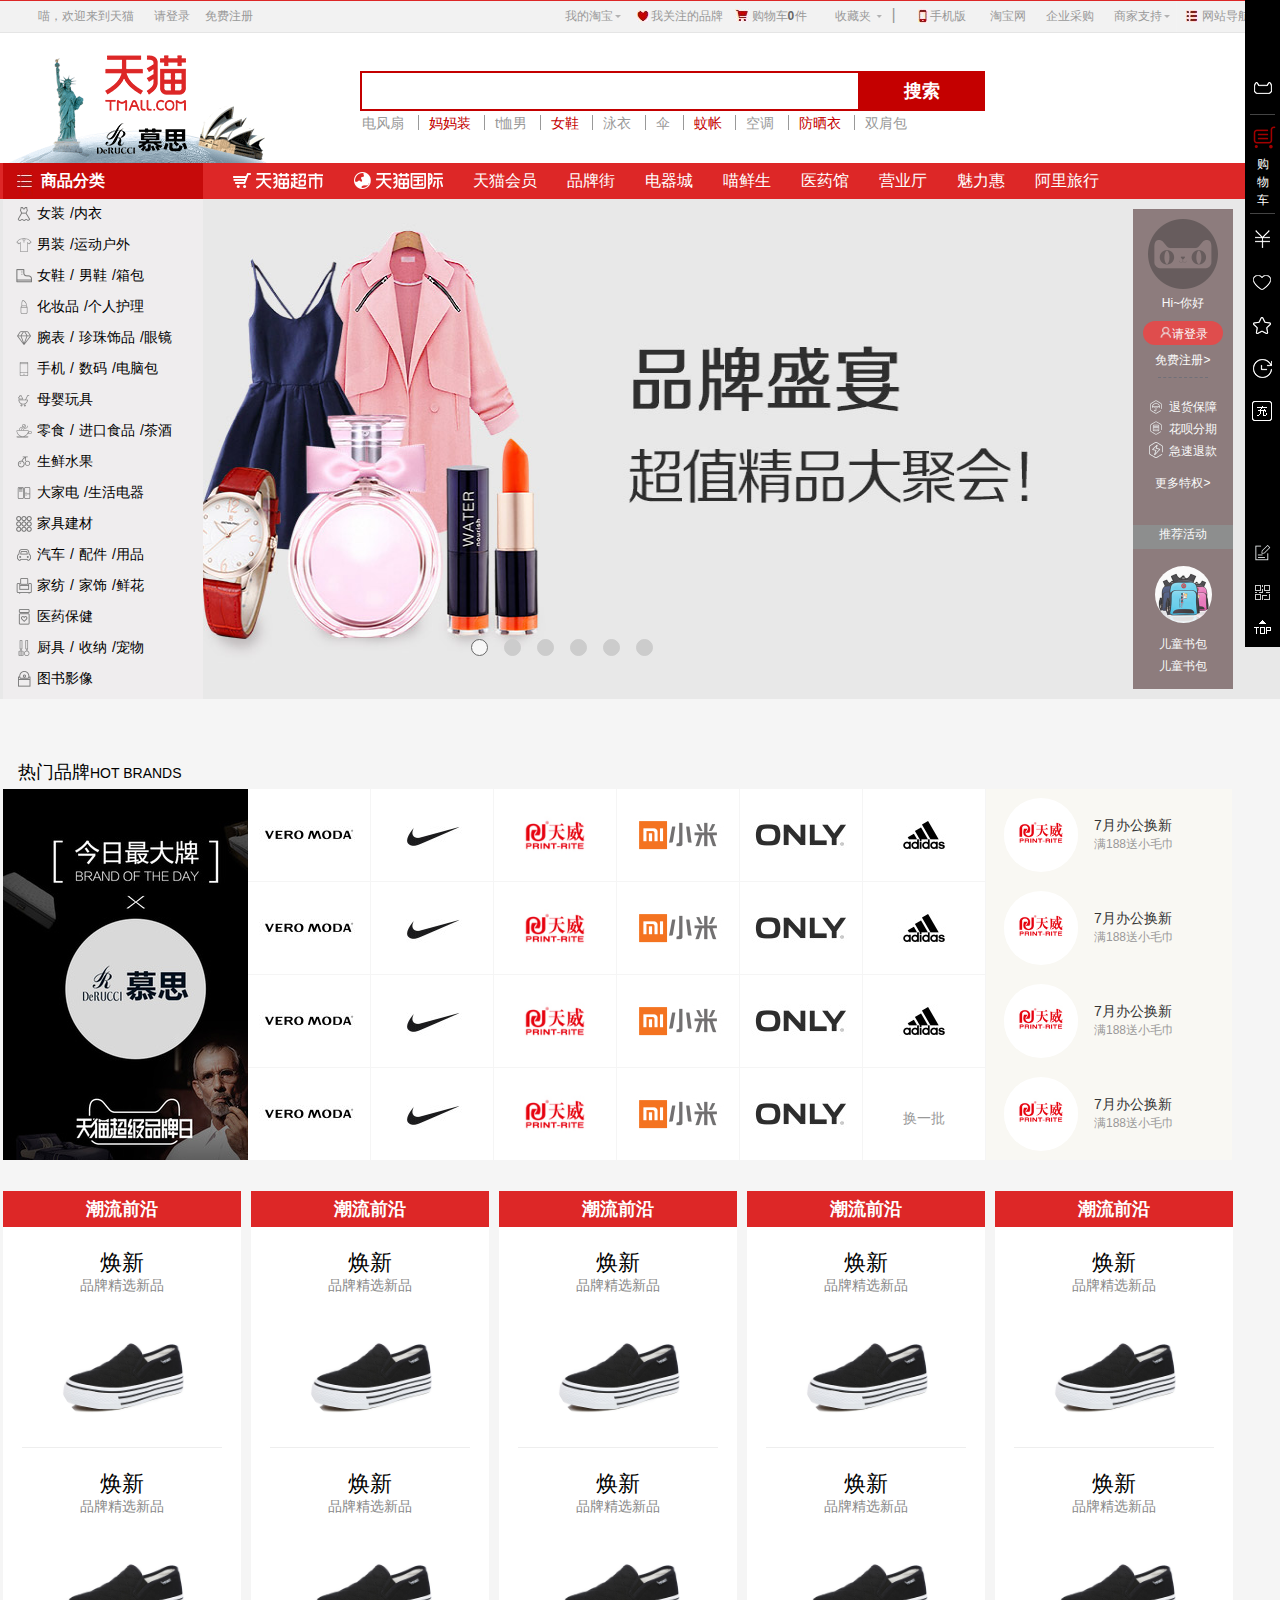
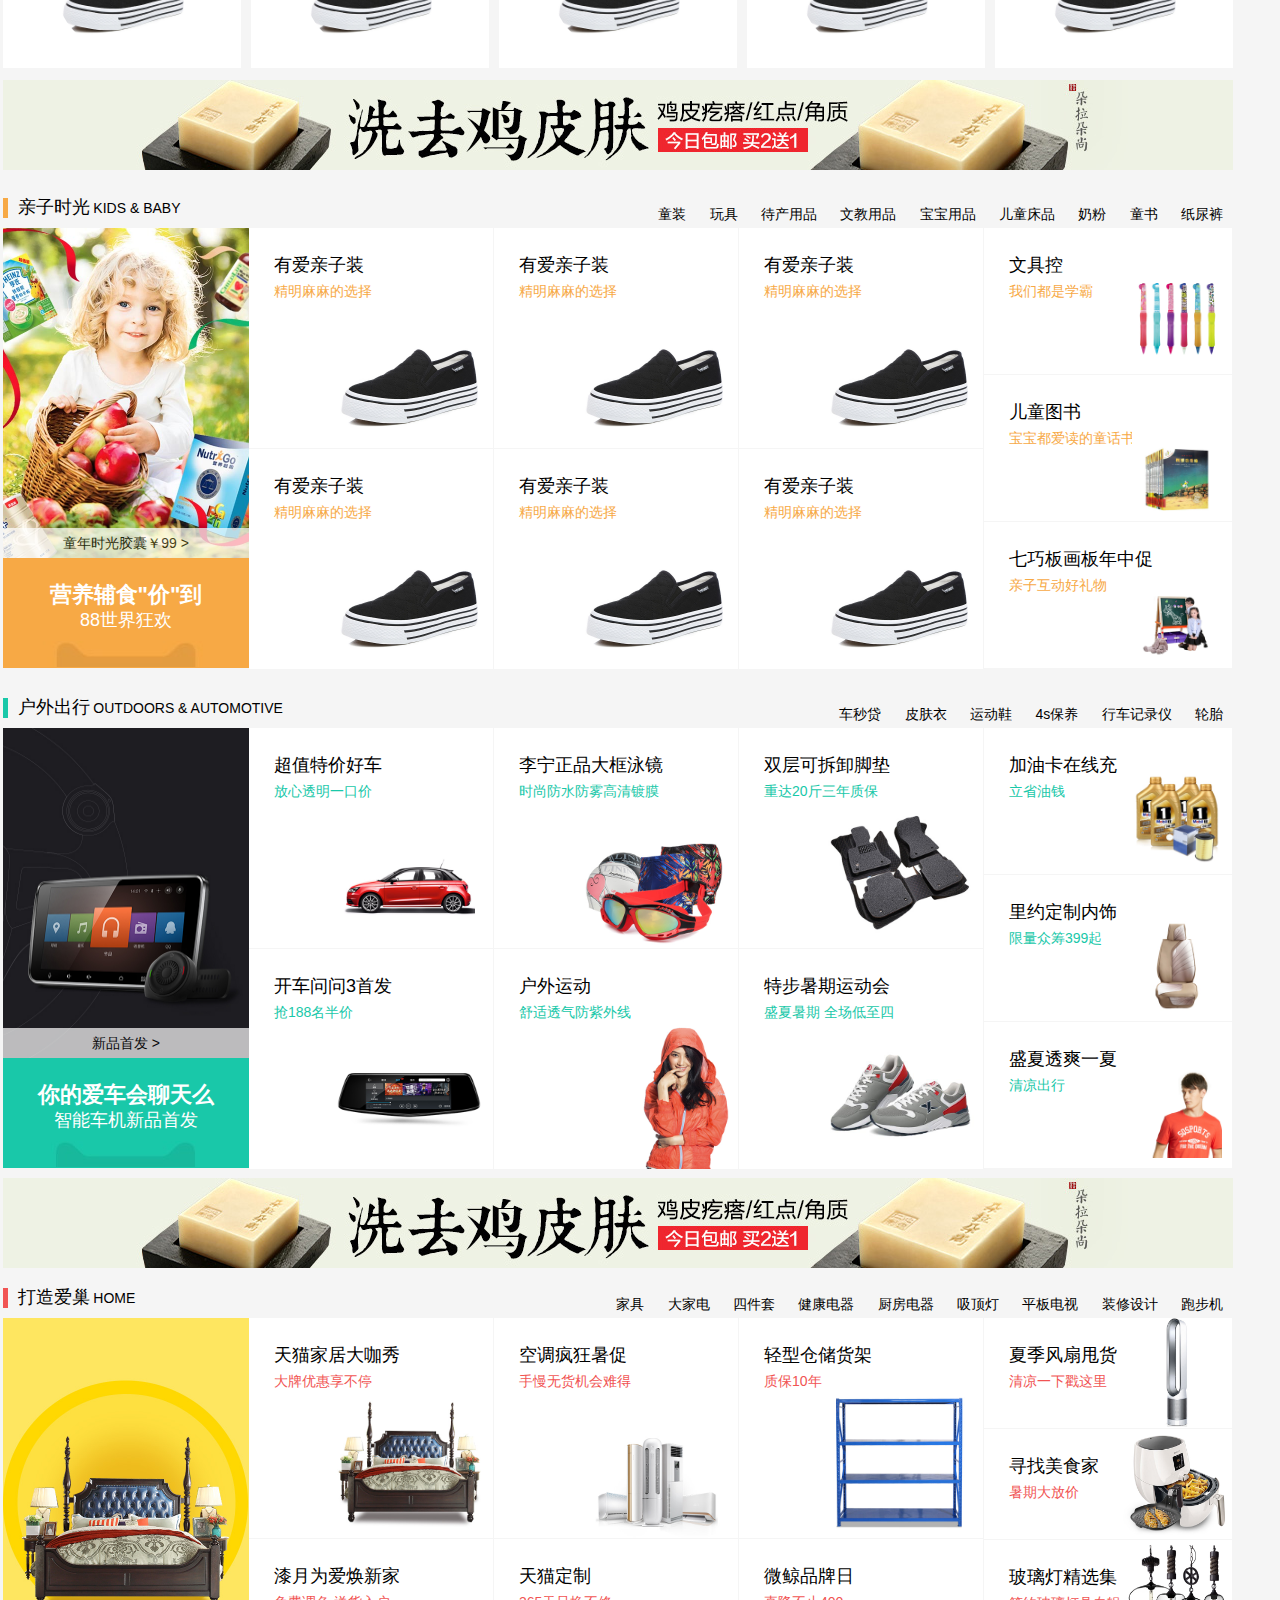
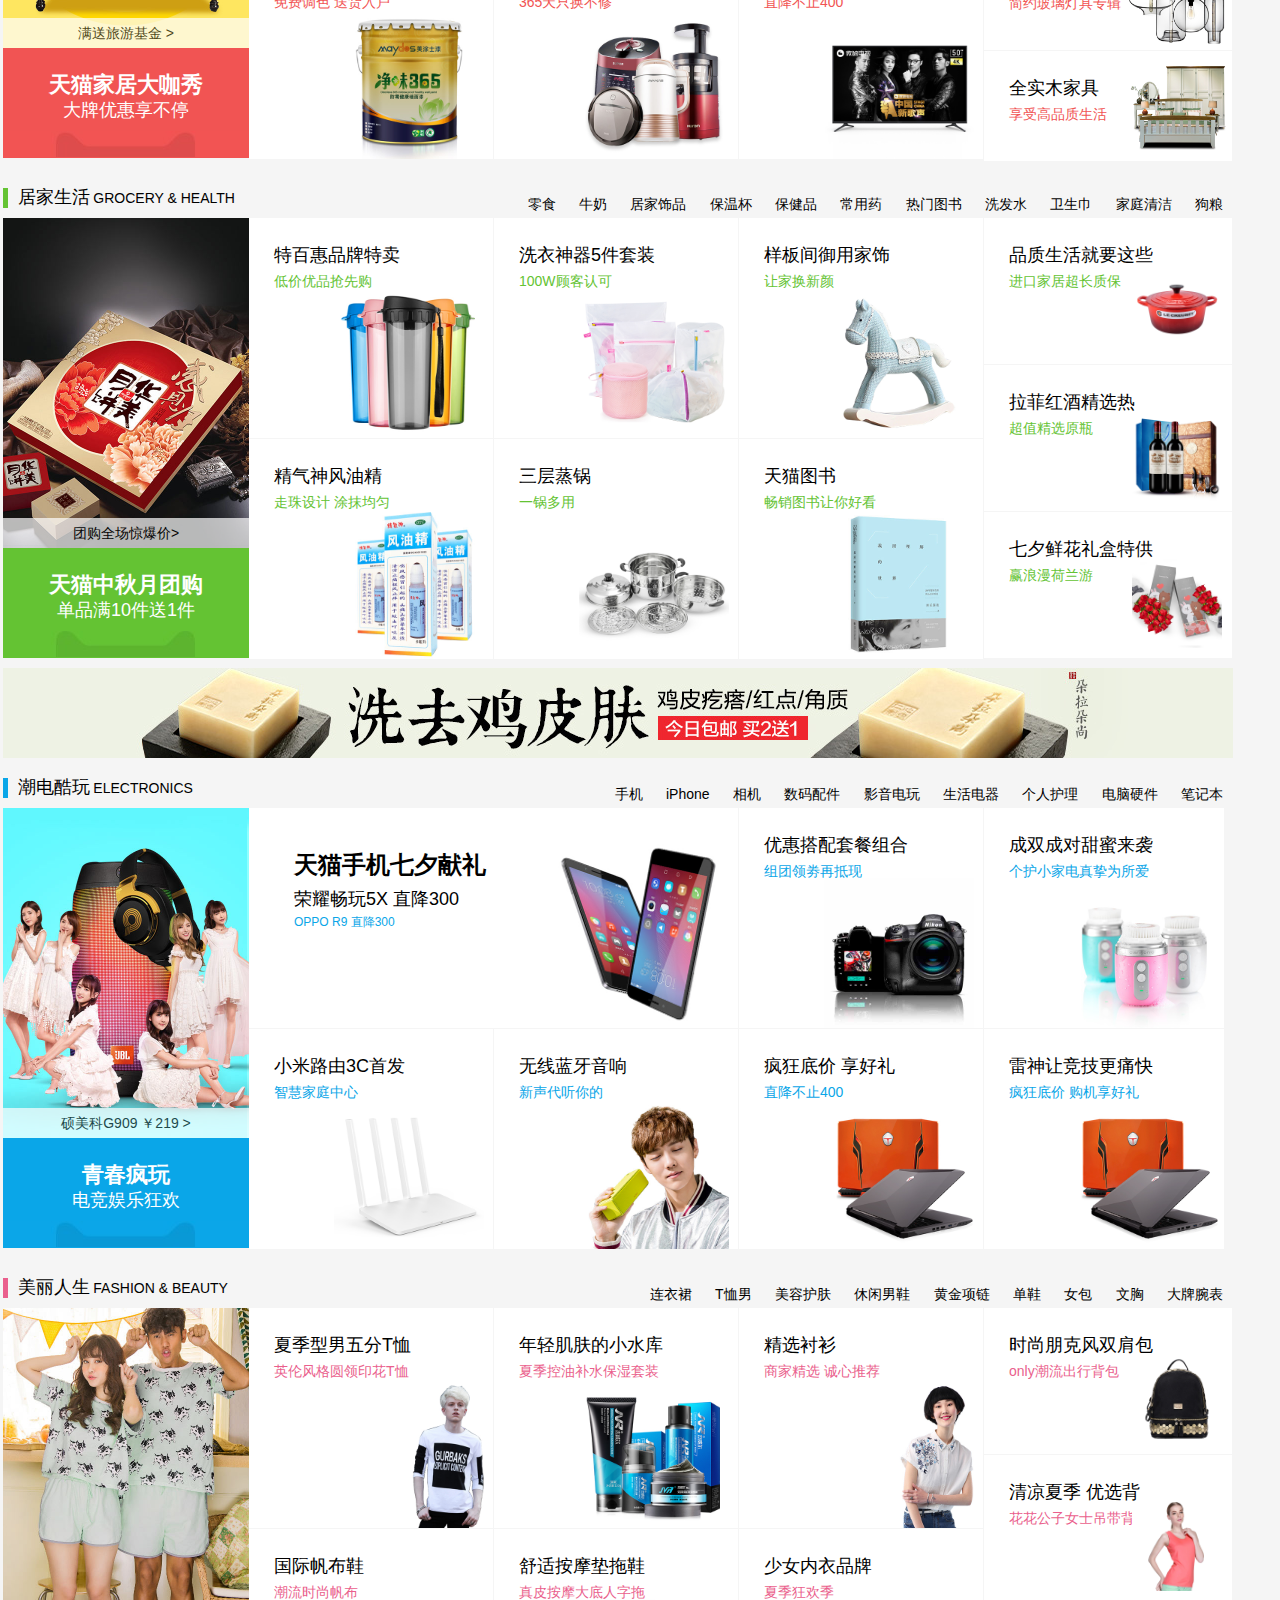
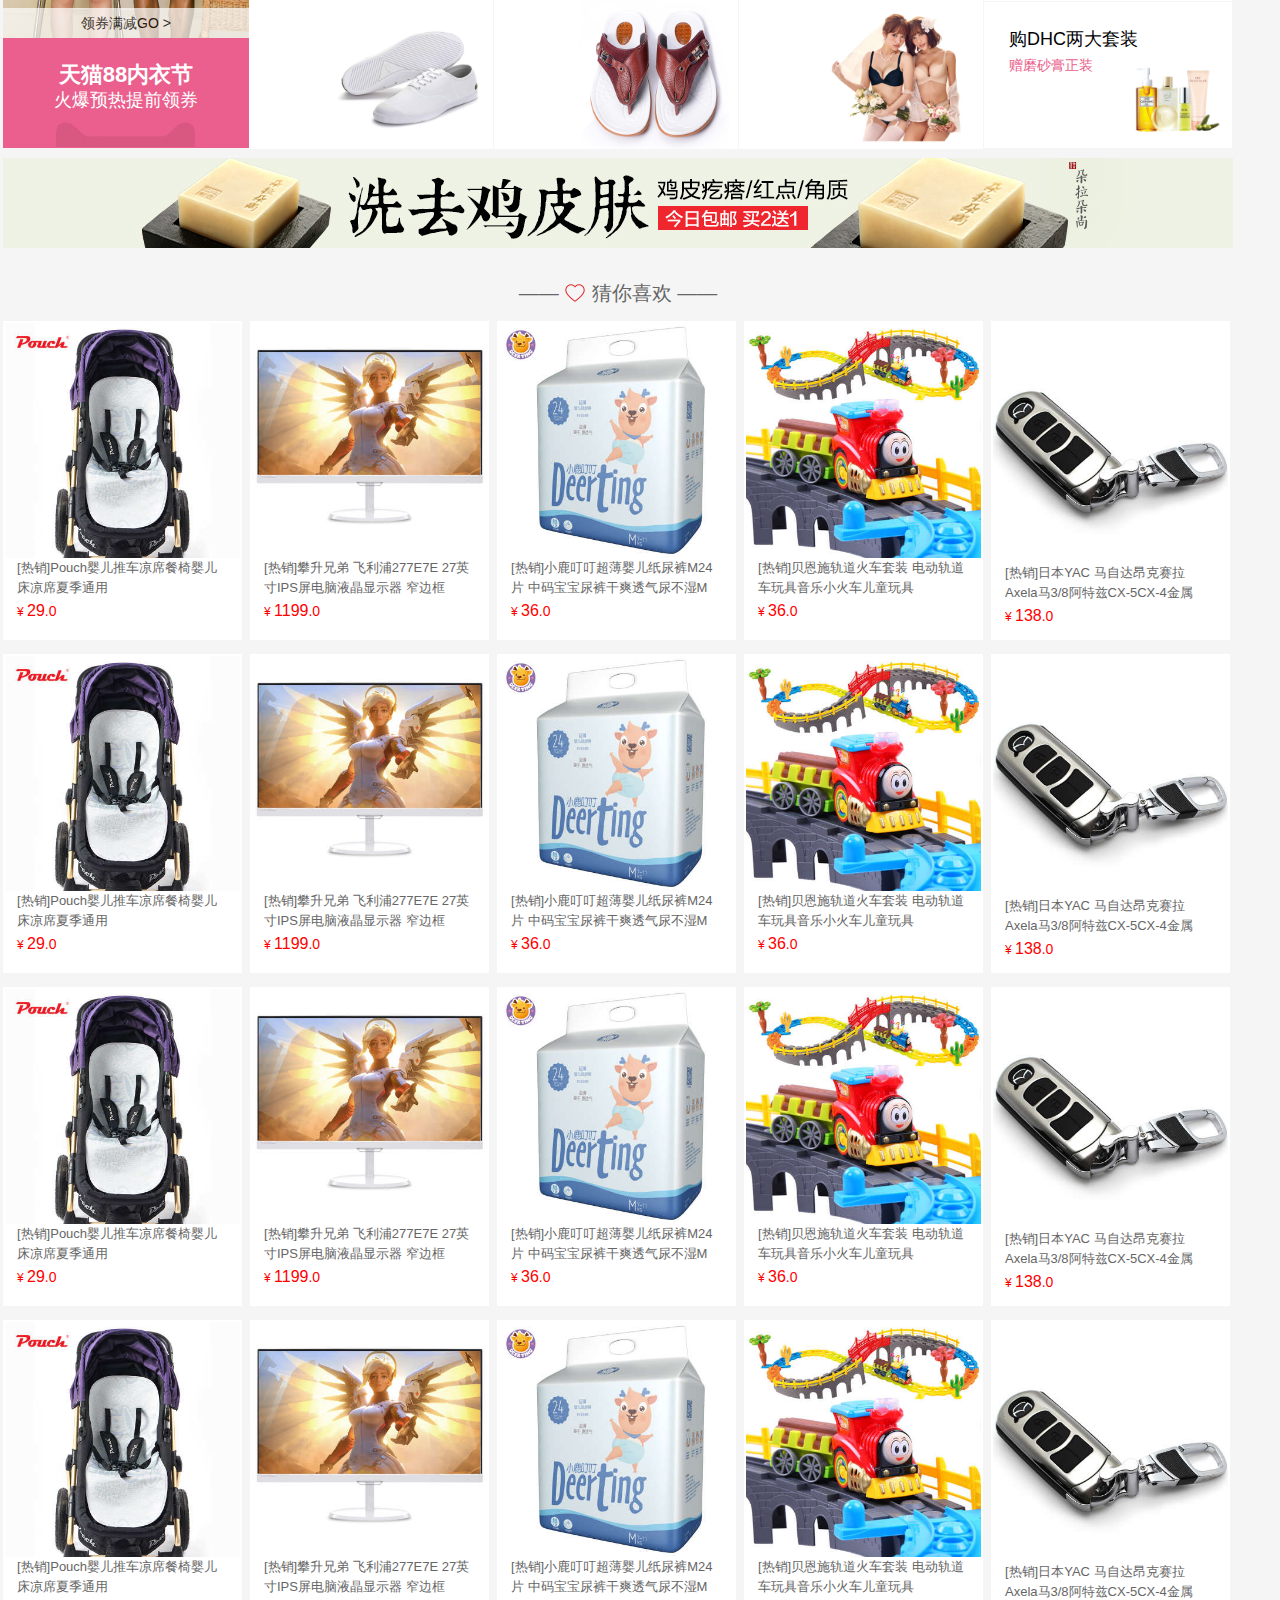
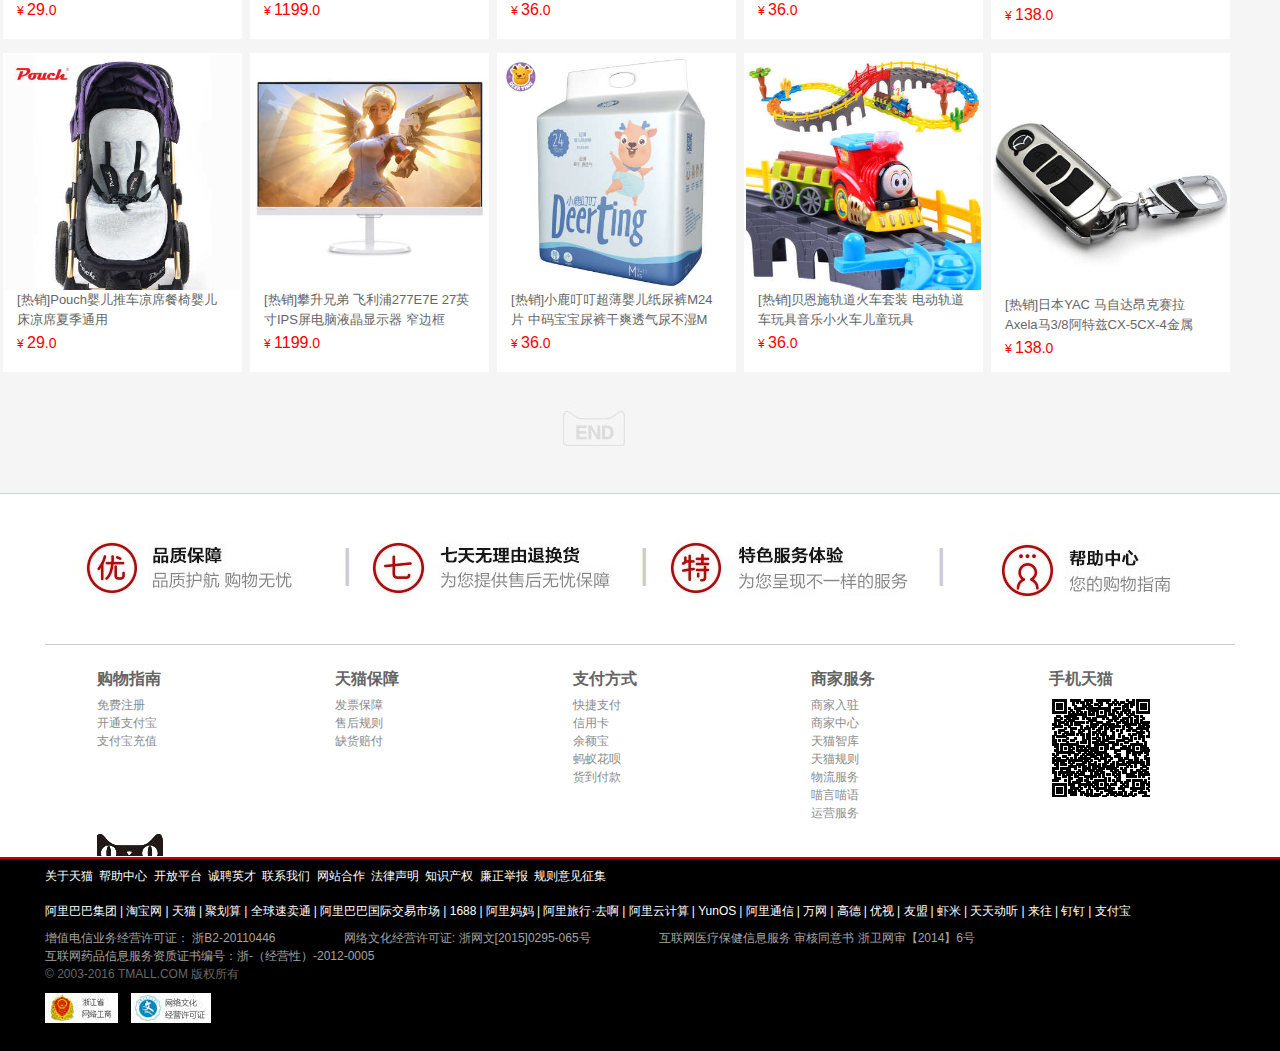
<file: index.html>
<!DOCTYPE HTML PUBLIC "-//W3C//DTD HTML 4.01//EN" "http://www.w3.org/TR/html4/strict.dtd">
<html lang="en">
<head>
	<meta http-equiv="Content-Type" content="text/html;charset=UTF-8">
	<title>天猫</title>
	<link rel="stylesheet" href="css/index.css">
     <script src="js/tianmao.js"></script>
     <script src="js/function.js"></script>
     <script src="js/animate.js"></script>
</head>
<body>
    <div class="ground-box">
	<!-- Head -->
	<div class="hand-box">
	  <div class="hand-box1">
	  	<p class="hand-left">
	  		<span class="hand-left1">喵，欢迎来到天猫</span><a href="" class="hand-left2">请登录</a><a href="" class="hand-left3">免费注册</a>
	  	</p>
	  	<a href="#" class="wdtb" style="z-index:99">已买到的宝贝<br>已卖出的宝贝</a>
        <div class="hand-right">
        	<a href="" class="hand-right1">我的淘宝</a>
        	<div class="hand-right2">
        	 <div class="pei"><img src="img/pei.jpg"></div><a href="" class="guanzhu">我关注的品牌</a>		
	  		</div>
	  		<div class="hand-right3">
	  			<div class="qiguaitupian1"><img src="img/qiguaitupian.jpg"></div><a href="" class="gouwuche">购物车<span class="ling">0</span>件</a>
	  		</div>
	  		<a href="" class="scj" style="z-index:99">收藏的宝贝<br>收藏的店铺</a>
	  		<div class="hand-right4">
	  			<a href="" class="shoucang">收藏夹</a>
	  		</div>
	  		<span class="fen">|</span>
	  		<div class="hand-right5" style="z-index:999999">
	  			<div class="shouji"><img src="img/shouji.jpg"></div><a href="" class="shoujiban">手机版</a>
	  			 <div class="hand-right5-1" style="z-index:99">
                    <img src="img/TB1K4a8IpXXXXaRXFXXbNxvWXXX-175-215.png" alt="">
                    <div class="hand-right5-2" style="z-index:99">
                        <img src="img/TB1CEHhMVXXXXcSXpXXXXXXXXXX-145-30.png" alt="">
                    </div>
                </div>
	  		</div>
	  		<div class="hand-right6">
	  			<a href="" class="taobao">淘宝网</a>
	  		</div>
	  		<div class="hand-right7">
	  			<a href="" class="qiye">企业采购</a>
	  		</div>
	  		<div class="hand-right8">
	  			<a href="" class="shangjia">商家支持</a>
	  			<div class="hand-right8-1">
                    <h3>商家：</h3>
                    <a href="">商家中心</a>
                    <a href="" style="margin:0">商家入驻</a>
                    <a href="">运营服务</a>
                    <a href="" style="margin:0">商家品控</a>
                    <a href="">商家工具</a>
                    <a href="" style="margin:0">商家规则</a>
                    <a href="">天猫智库</a>
                    <a href="" style="margin:0">喵言喵语</a>
                    <div class="hand-right8-2">
                        <h3 style="margin-top:2px">帮助：</h3>
                        <a href="">帮助中心</a>
                    </div>
                </div>
	  		</div>
	  		<div class="hand-right9">
	  			<div class="daohang"><div class="caidantu"><img src="img/caidan.jpg"></div><span class="caidan">网站导航</span>
	  			<div class="hand-right9-1">
                    <div class="hand-right9-left">
                        <h2>热点推荐&nbsp; Hot</h2>
                        <a href="">天猫超市</a>
                        <a href="">喵鲜生</a>
                        <a href="" style="width:80px">科技新品</a>
                        <a href="">女装新品</a>
                        <a href="">酷玩街</a>
                        <a href="" style="width:80px">内衣新品</a>
                        <a href="">试美妆</a>
                        <a href="">运动新品</a>
                        <a href="" style="width:80px">时尚先生</a>
                        <a href="">精明妈咪</a>
                        <a href="">吃乐会</a>
                        <a href="" style="width:80px">企业采购</a>
                        <a href="">会员积分</a>
                        <a href="">天猫国际</a>
                    </div>
                    <div class="hand-right9-left" style="width:375px;border:1px solid rgb(245,245,245);border-top:0;border-bottom:0">
                        <h2>行业市场&nbsp;Market</h2>
                        <a href="" >天猫超市</a>
                        <a href="">喵鲜生</a>
                        <a href="" >科技新品</a>
                        <a href="" style="width:80px">女装新品</a>
                        <a href="">酷玩街</a>
                        <a href="" >内衣新品</a>
                        <a href="">试美妆</a>
                        <a href="" style="width:80px">运动新品</a>
                        <a href="" >时尚先生</a>
                        <a href="">精明妈咪</a>
                        <a href="">吃乐会</a>
                        <a href="" style="width:80px">企业采购</a>
                        <a href="">会员积分</a>
                        <a href="">天猫国际</a>
                    </div>
                    <div class="hand-right9-left" style="width:270px;border:1px solid rgb(245,245,245);border-top:0;border-bottom:0;border-left:0">
                        <h2>品牌风尚&nbsp;Brand</h2>
                        <a href="" >天猫超市</a>
                        <a href="">喵鲜生</a>
                        <a href=""  style="width:80px">科技新品</a>
                        <a href="">女装新品</a>
                        <a href="">酷玩街</a>
                        <a href=""  style="width:80px">内衣新品</a>
                        <a href="">试美妆</a>
                        <a href="" >运动新品</a>
                        <a href="" style="width:80px">时尚先生</a>
                        <a href="">精明妈咪</a>
                        <a href="">吃乐会</a>
                        <a href="" style="width:80px">企业采购</a>
                        <a href="">会员积分</a>
                        <a href="">天猫国际</a>
                    </div>
                    <div class="hand-right9-left" style="width:155px;">
                        <h2>服务指南&nbsp;Help</h2>
                        <a href="" >天猫超市</a>
                        <a href="">喵鲜生</a>
                        <a href="" >科技新品</a>
                        <a href="">女装新品</a>
                    </div>
                </div></div>
	  		</div>
        </div>
	  </div>
	</div>
<!-- 	隐藏栏 -->
 <div class="yincang-top-box">
          <div class="yincang-top-box1">
              <div class="yincang-top-left">
                  天猫<span>TMALL.COM</span>
              </div>
              <div class="yincang-top-center">
                  <div class="yincang-top-center1">
                      <input type="text" style="border:0px;line-height:30px;">
                      <label for="">灵魂美食 一元抢购</label>
                  </div>
                  <div class="yincang-top-button">
                      搜索
                  </div>
              </div>
          </div>
     </div>
	<!-- ..logo.. -->
	<div class="logo-box">
	 <div class="logo-box1"> 
	 <div class="logo-box2">
	 	<div class="logo-zhong-box">
	 	<div class="logo-sousuo">
	 		<input type="text" class="logo-sousou-left"><input type="button" class="logo-sousuo-button" value="搜索">
	 	</div>
	 	<ul class="logo-zhong-wenzi">
	 	 <li id="mama1"><a href=""  class="mama">电风扇</a></li>
	 	  <li><a href=""  class="dian">妈妈装</a></li>
	 	   <li><a href=""  class="mama">t恤男</a></li>
	 	    <li><a href=""  class="dian">女鞋</a></li>
	 	     <li><a href=""  class="mama">泳衣</a></li>
	 	      <li><a href=""  class="mama">伞</a></li>
	 	       <li><a href=""  class="dian">蚊帐</a></li>
	 	        <li><a href=""  class="mama">空调</a></li>
	 	         <li><a href=""  class="dian">防晒衣</a></li>
	 	          <li><a href=""  class="mama">双肩包</a></li>
	 	</ul>
	 	</div>
	 </div>
	 <img src="img/logo.gif">
	 </div>
	</div>
	<!-- 导航 -->
	<div class="content-box">
		<div class="content-box1">
			<div class="content-type">
				<div class="content-type-tu"><img src="img/center-type.jpg"></div>
				<div class="content-type-fen">商品分类</div>
            </div>
            <div class="content-type-right">
            	<a href="" class="content-type-right1"><img src="img/chaoshi.png"><div class="content-index"></div></a>
            	<a href="" class="content-type-right1"><img src="img/guoji.png"><div class="content-index"></div></a>
                <a href="" class="content-type-right1"><div class="content-index"></div>天猫会员</a>
                <a href="" class="content-type-right1"><div class="content-index"></div>品牌街</a>
                 <a href="" class="content-type-right1"><div class="content-index"></div>电器城</a>
                  <a href="" class="content-type-right1"><div class="content-index"></div>喵鲜生</a>
                   <a href="" class="content-type-right1"><div class="content-index"></div>医药馆</a>
                    <a href="" class="content-type-right1"><div class="content-index"></div>营业厅</a>
                    <a href="" class="content-type-right1"><div class="content-index"></div>魅力惠</a>
                    <a href="" class="content-type-right1"><div class="content-index"></div>阿里旅行</a>
            </div>
		</div>
	</div>
	<!-- banner -->
	<div class="banner-box">
		<div class="banner-zhong">
			
				<ul class="banner-left" style="z-index:99999">
					<li id="banner-left1" class="gld"><img src="img/banner-left-1.png"><a href="" class="banner-left-wenzi1" >女装</a>/<a href="">内衣</a><div class="banner-left1-1">
                           <div class="banner-left1-2" style="z-index:">
                               <div class="banner-left1-3" id="left-left">当季流行</div>
                               <div id="left-left1">&gt;</div>
                               <div class="banner-left1-4">
                                   <a href="" id="left-h">潮流新品</a>
                                   <a href="" id="left-e">气质连衣裙</a>
                                   <a href="" id="left-h">女装商场同款</a>
                                   <a href="" id="left-e">百搭衬衫</a>
                                   <a href="" id="left-e">早秋休闲裤</a><br>
                                   <a href="" id="left-h">内衣夏季新品</a>
                                   <a href="" id="left-h">内衣商场同款</a>
                                   <a href="" id="left-e">百搭衬衫</a>
                                   <a href="" id="left-e">早秋休闲裤</a>
                                   <a href="" id="left-e">早秋休闲裤</a>
                                   <div id="left-di"></div>
                               </div>
                               <div class="banner-left1-3" id="left-left">精选上装</div>
                               <div id="left-left1">&gt;</div>
                               <div class="banner-left1-4" style="height:44px">
                                   <a href="" id="left-h">T恤</a>
                                   <a href="" id="left-e">流行夹克</a>
                                   <a href="" id="left-h">女款上装</a>
                                   <a href="" id="left-e">男士上装</a>
                                   <a href="" id="left-e">休闲上装</a>
                                   <div id="left-di"></div>
                               </div>
                               <div class="banner-left1-3" id="left-left">浪漫裙装</div>
                               <div id="left-left1">&gt;</div>
                               <div class="banner-left1-4">
                                   <a href="" id="left-h">连衣裙</a>
                                   <a href="" id="left-e">真丝连衣裙</a>
                                   <a href="" id="left-h">明星同款</a>
                                   <a href="" id="left-e">百搭连衣裙</a>
                                   <a href="" id="left-e">轻女连衣裙</a><br>
                                   <a href="" id="left-h">少女清新款</a>
                                   <a href="" id="left-h">A字裙</a>
                                   <a href="" id="left-e">包臀裙</a>
                                   <a href="" id="left-e">蕾丝半身裙</a>
                                   <a href="" id="left-e">棉麻旗袍裙</a>
                                   <div id="left-di"></div>
                               </div>
                               <div class="banner-left1-3" id="left-left">女士下装</div>
                               <div id="left-left1">&gt;</div>
                               <div class="banner-left1-4">
                                   <a href="" id="left-h">夏季爆款</a>
                                   <a href="" id="left-e">牛仔裤</a>
                                   <a href="" id="left-h">休闲裤</a>
                                   <a href="" id="left-e">哈伦裤</a>
                                   <a href="" id="left-e">打底裤</a><br>
                                   <a href="" id="left-h">小脚裤</a>
                                   <a href="" id="left-h">短裤</a>
                                  
                                   <div id="left-di"></div>
                               </div>
                               <div class="banner-left1-3" id="left-left">特色女装</div>
                               <div id="left-left1">&gt;</div>
                               <div class="banner-left1-4">
                                   <a href="" id="left-h">时尚气质套裙</a>
                                   <a href="" id="left-e">妈妈装</a>
                                   <a href="" id="left-h">职场女装</a>
                                   <a href="" id="left-e">唐装</a>
                                   <a href="" id="left-e">婚纱</a><br>
                                   <a href="" id="left-h">礼服</a>
                                   <a href="" id="left-h">休闲运动套装</a>
                                   <a href="" id="left-e">大码女装</a>
                                   <a href="" id="left-e">奢侈女装</a>
                                   <a href="" id="left-e">旗袍</a>
                                   <div id="left-di"></div>
                               </div>
                               <div class="banner-left1-3" id="left-left">文胸塑身</div>
                               <div id="left-left1">&gt;</div>
                               <div class="banner-left1-4">
                                   <a href="" id="left-h">聚拢文胸</a>
                                   <a href="" id="left-e">性感蕾丝</a>
                                   <a href="" id="left-h">无钢圈</a>
                                   <a href="" id="left-e">塑身上衣</a>
                                   <a href="" id="left-e">塑身连体衣</a><br>
                                   <a href="" id="left-h">内衣夏季新品</a>
                                   <a href="" id="left-h">塑身连体衣</a>
                                   <a href="" id="left-e">少女系列</a>
                                   <a href="" id="left-e">丰胸塑身</a>
                                   <a href="" id="left-e">无钢圈</a>
                                   <div id="left-di"></div>
                               </div>
                               <div class="banner-left1-3" id="left-left">家居服</div>
                               <div id="left-left1">&gt;</div>
                               <div class="banner-left1-4">
                                   <a href="" id="left-h">睡衣</a>
                                   <a href="" id="left-e">少女家居服</a>
                                   <a href="" id="left-h">轻女家居服</a>
                                   <a href="" id="left-e">真丝家居服</a>
                                   <a href="" id="left-e">儿童家居服</a><br>
                                   <a href="" id="left-h">睡裤</a>
                                   <a href="" id="left-h">爆款家居服</a>
                                   <a href="" id="left-e">进口家居服</a>
                                   <a href="" id="left-e">全棉睡衣</a>
                                   <a href="" id="left-e">睡裙</a>
                                   <div id="left-di"></div>
                               </div>
                           </div>
                           <div class="left-right">
                               <a href="">
                                   <img src="img/uek.jpg" alt="">
                               </a>
                               <a href="">
                                   <img src="img/uek.jpg" alt="">
                               </a>
                               <a href="">
                                   <img src="img/uek.jpg" alt="">
                               </a>
                               <a href="">
                                   <img src="img/uek.jpg" alt="">
                               </a>
                               <a href="">
                                   <img src="img/uek.jpg" alt="">
                               </a>
                               <a href="">
                                   <img src="img/uek.jpg" alt="">
                               </a>
                               <a href="">
                                   <img src="img/uek.jpg" alt="">
                               </a>
                               <a href="">
                                   <img src="img/uek.jpg" alt="">
                               </a>
                               <a href="">
                                   <img src="img/uek.jpg" alt="">
                               </a>
                               <a href="">
                                   <img src="img/uek.jpg" alt="">
                               </a>
                               <a href="">
                                   <img src="img/uek.jpg" alt="">
                               </a>
                               <a href="">
                                   <img src="img/uek.jpg" alt="">
                               </a>
                               <a href="">
                                   <img src="img/uek.jpg" alt="">
                               </a>
                               <a href="">
                                   <img src="img/uek.jpg" alt="">
                               </a>
                               <a href="">
                                   <img src="img/uek.jpg" alt="">
                               </a>
                               <a href="">
                                   <img src="img/uek.jpg" alt="">
                               </a>
                               <a href="">
                                   <img src="img/uek.jpg" alt="">
                               </a>
                               <a href="">
                                   <img src="img/uek.jpg" alt="">
                               </a>
                               <a href="">
                                   <img src="img/uek.jpg" alt="">
                               </a>
                               <a href="">
                                   <img src="img/uek.jpg" alt="">
                               </a>

                           </div>

                    </div></li>
					<li id="banner-left2" class="gld"><img src="img/banner-left-2.png"><a href="" class="banner-left-wenzi1">男装</a>/<a href="">运动户外</a><div class="banner-left1-1" style="top:-31px">
                           <div class="banner-left1-2">
                               <div class="banner-left1-3" id="left-left">当季流行</div>
                               <div id="left-left1">&gt;</div>
                               <div class="banner-left1-4">
                                   <a href="" id="left-h">潮流新品</a>
                                   <a href="" id="left-e">气质连衣裙</a>
                                   <a href="" id="left-h">女装商场同款</a>
                                   <a href="" id="left-e">百搭衬衫</a>
                                   <a href="" id="left-e">早秋休闲裤</a><br>
                                   <a href="" id="left-h">内衣夏季新品</a>
                                   <a href="" id="left-h">内衣商场同款</a>
                                   <a href="" id="left-e">百搭衬衫</a>
                                   <a href="" id="left-e">早秋休闲裤</a>
                                   <a href="" id="left-e">早秋休闲裤</a>
                                   <div id="left-di"></div>
                               </div>
                               <div class="banner-left1-3" id="left-left">精选上装</div>
                               <div id="left-left1">&gt;</div>
                               <div class="banner-left1-4" style="height:44px">
                                   <a href="" id="left-h">T恤</a>
                                   <a href="" id="left-e">流行夹克</a>
                                   <a href="" id="left-h">女款上装</a>
                                   <a href="" id="left-e">男士上装</a>
                                   <a href="" id="left-e">休闲上装</a>
                                   <div id="left-di"></div>
                               </div>
                               <div class="banner-left1-3" id="left-left">浪漫裙装</div>
                               <div id="left-left1">&gt;</div>
                               <div class="banner-left1-4">
                                   <a href="" id="left-h">连衣裙</a>
                                   <a href="" id="left-e">真丝连衣裙</a>
                                   <a href="" id="left-h">明星同款</a>
                                   <a href="" id="left-e">百搭连衣裙</a>
                                   <a href="" id="left-e">轻女连衣裙</a><br>
                                   <a href="" id="left-h">少女清新款</a>
                                   <a href="" id="left-h">A字裙</a>
                                   <a href="" id="left-e">包臀裙</a>
                                   <a href="" id="left-e">蕾丝半身裙</a>
                                   <a href="" id="left-e">棉麻旗袍裙</a>
                                   <div id="left-di"></div>
                               </div>
                               <div class="banner-left1-3" id="left-left">女士下装</div>
                               <div id="left-left1">&gt;</div>
                               <div class="banner-left1-4">
                                   <a href="" id="left-h">夏季爆款</a>
                                   <a href="" id="left-e">牛仔裤</a>
                                   <a href="" id="left-h">休闲裤</a>
                                   <a href="" id="left-e">哈伦裤</a>
                                   <a href="" id="left-e">打底裤</a><br>
                                   <a href="" id="left-h">小脚裤</a>
                                   <a href="" id="left-h">短裤</a>
                                  
                                   <div id="left-di"></div>
                               </div>
                               <div class="banner-left1-3" id="left-left">特色女装</div>
                               <div id="left-left1">&gt;</div>
                               <div class="banner-left1-4">
                                   <a href="" id="left-h">时尚气质套裙</a>
                                   <a href="" id="left-e">妈妈装</a>
                                   <a href="" id="left-h">职场女装</a>
                                   <a href="" id="left-e">唐装</a>
                                   <a href="" id="left-e">婚纱</a><br>
                                   <a href="" id="left-h">礼服</a>
                                   <a href="" id="left-h">休闲运动套装</a>
                                   <a href="" id="left-e">大码女装</a>
                                   <a href="" id="left-e">奢侈女装</a>
                                   <a href="" id="left-e">旗袍</a>
                                   <div id="left-di"></div>
                               </div>
                               <div class="banner-left1-3" id="left-left">文胸塑身</div>
                               <div id="left-left1">&gt;</div>
                               <div class="banner-left1-4">
                                   <a href="" id="left-h">聚拢文胸</a>
                                   <a href="" id="left-e">性感蕾丝</a>
                                   <a href="" id="left-h">无钢圈</a>
                                   <a href="" id="left-e">塑身上衣</a>
                                   <a href="" id="left-e">塑身连体衣</a><br>
                                   <a href="" id="left-h">内衣夏季新品</a>
                                   <a href="" id="left-h">塑身连体衣</a>
                                   <a href="" id="left-e">少女系列</a>
                                   <a href="" id="left-e">丰胸塑身</a>
                                   <a href="" id="left-e">无钢圈</a>
                                   <div id="left-di"></div>
                               </div>
                               <div class="banner-left1-3" id="left-left">家居服</div>
                               <div id="left-left1">&gt;</div>
                               <div class="banner-left1-4">
                                   <a href="" id="left-h">睡衣</a>
                                   <a href="" id="left-e">少女家居服</a>
                                   <a href="" id="left-h">轻女家居服</a>
                                   <a href="" id="left-e">真丝家居服</a>
                                   <a href="" id="left-e">儿童家居服</a><br>
                                   <a href="" id="left-h">睡裤</a>
                                   <a href="" id="left-h">爆款家居服</a>
                                   <a href="" id="left-e">进口家居服</a>
                                   <a href="" id="left-e">全棉睡衣</a>
                                   <a href="" id="left-e">睡裙</a>
                                   <div id="left-di"></div>
                               </div>
                           </div>
                           <div class="left-right">
                               <a href="">
                                   <img src="img/uek.jpg" alt="">
                               </a>
                               <a href="">
                                   <img src="img/uek.jpg" alt="">
                               </a>
                               <a href="">
                                   <img src="img/uek.jpg" alt="">
                               </a>
                               <a href="">
                                   <img src="img/uek.jpg" alt="">
                               </a>
                               <a href="">
                                   <img src="img/uek.jpg" alt="">
                               </a>
                               <a href="">
                                   <img src="img/uek.jpg" alt="">
                               </a>
                               <a href="">
                                   <img src="img/uek.jpg" alt="">
                               </a>
                               <a href="">
                                   <img src="img/uek.jpg" alt="">
                               </a>
                               <a href="">
                                   <img src="img/uek.jpg" alt="">
                               </a>
                               <a href="">
                                   <img src="img/uek.jpg" alt="">
                               </a>
                               <a href="">
                                   <img src="img/uek.jpg" alt="">
                               </a>
                               <a href="">
                                   <img src="img/uek.jpg" alt="">
                               </a>
                               <a href="">
                                   <img src="img/uek.jpg" alt="">
                               </a>
                               <a href="">
                                   <img src="img/uek.jpg" alt="">
                               </a>
                               <a href="">
                                   <img src="img/uek.jpg" alt="">
                               </a>
                               <a href="">
                                   <img src="img/uek.jpg" alt="">
                               </a>
                               <a href="">
                                   <img src="img/uek.jpg" alt="">
                               </a>
                               <a href="">
                                   <img src="img/uek.jpg" alt="">
                               </a>
                               <a href="">
                                   <img src="img/uek.jpg" alt="">
                               </a>
                               <a href="">
                                   <img src="img/uek.jpg" alt="">
                               </a>

                           </div>

                    </div></li>
					<li id="banner-left3" class="gld"><img src="img/banner-left-3.png"><a href="" class="banner-left-wenzi1">女鞋</a>/<a href="" class="banner-left-wenzi1">男鞋</a>/<a href="">箱包</a><div class="banner-left1-1"style="top:-62px">
                           <div class="banner-left1-2">
                              <div class="banner-left1-3" id="left-left">当季流行</div>
                               <div id="left-left1">&gt;</div>
                               <div class="banner-left1-4">
                                   <a href="" id="left-h">潮流新品</a>
                                   <a href="" id="left-e">气质连衣裙</a>
                                   <a href="" id="left-h">女装商场同款</a>
                                   <a href="" id="left-e">百搭衬衫</a>
                                   <a href="" id="left-e">早秋休闲裤</a><br>
                                   <a href="" id="left-h">内衣夏季新品</a>
                                   <a href="" id="left-h">内衣商场同款</a>
                                   <a href="" id="left-e">百搭衬衫</a>
                                   <a href="" id="left-e">早秋休闲裤</a>
                                   <a href="" id="left-e">早秋休闲裤</a>
                                   <div id="left-di"></div>
                               </div>
                               <div class="banner-left1-3" id="left-left">精选上装</div>
                               <div id="left-left1">&gt;</div>
                               <div class="banner-left1-4" style="height:44px">
                                   <a href="" id="left-h">T恤</a>
                                   <a href="" id="left-e">流行夹克</a>
                                   <a href="" id="left-h">女款上装</a>
                                   <a href="" id="left-e">男士上装</a>
                                   <a href="" id="left-e">休闲上装</a>
                                   <div id="left-di"></div>
                               </div>
                               <div class="banner-left1-3" id="left-left">浪漫裙装</div>
                               <div id="left-left1">&gt;</div>
                               <div class="banner-left1-4">
                                   <a href="" id="left-h">连衣裙</a>
                                   <a href="" id="left-e">真丝连衣裙</a>
                                   <a href="" id="left-h">明星同款</a>
                                   <a href="" id="left-e">百搭连衣裙</a>
                                   <a href="" id="left-e">轻女连衣裙</a><br>
                                   <a href="" id="left-h">少女清新款</a>
                                   <a href="" id="left-h">A字裙</a>
                                   <a href="" id="left-e">包臀裙</a>
                                   <a href="" id="left-e">蕾丝半身裙</a>
                                   <a href="" id="left-e">棉麻旗袍裙</a>
                                   <div id="left-di"></div>
                               </div>
                               <div class="banner-left1-3" id="left-left">女士下装</div>
                               <div id="left-left1">&gt;</div>
                               <div class="banner-left1-4">
                                   <a href="" id="left-h">夏季爆款</a>
                                   <a href="" id="left-e">牛仔裤</a>
                                   <a href="" id="left-h">休闲裤</a>
                                   <a href="" id="left-e">哈伦裤</a>
                                   <a href="" id="left-e">打底裤</a><br>
                                   <a href="" id="left-h">小脚裤</a>
                                   <a href="" id="left-h">短裤</a>
                                  
                                   <div id="left-di"></div>
                               </div>
                               <div class="banner-left1-3" id="left-left">特色女装</div>
                               <div id="left-left1">&gt;</div>
                               <div class="banner-left1-4">
                                   <a href="" id="left-h">时尚气质套裙</a>
                                   <a href="" id="left-e">妈妈装</a>
                                   <a href="" id="left-h">职场女装</a>
                                   <a href="" id="left-e">唐装</a>
                                   <a href="" id="left-e">婚纱</a><br>
                                   <a href="" id="left-h">礼服</a>
                                   <a href="" id="left-h">休闲运动套装</a>
                                   <a href="" id="left-e">大码女装</a>
                                   <a href="" id="left-e">奢侈女装</a>
                                   <a href="" id="left-e">旗袍</a>
                                   <div id="left-di"></div>
                               </div>
                               <div class="banner-left1-3" id="left-left">文胸塑身</div>
                               <div id="left-left1">&gt;</div>
                               <div class="banner-left1-4">
                                   <a href="" id="left-h">聚拢文胸</a>
                                   <a href="" id="left-e">性感蕾丝</a>
                                   <a href="" id="left-h">无钢圈</a>
                                   <a href="" id="left-e">塑身上衣</a>
                                   <a href="" id="left-e">塑身连体衣</a><br>
                                   <a href="" id="left-h">内衣夏季新品</a>
                                   <a href="" id="left-h">塑身连体衣</a>
                                   <a href="" id="left-e">少女系列</a>
                                   <a href="" id="left-e">丰胸塑身</a>
                                   <a href="" id="left-e">无钢圈</a>
                                   <div id="left-di"></div>
                               </div>
                               <div class="banner-left1-3" id="left-left">家居服</div>
                               <div id="left-left1">&gt;</div>
                               <div class="banner-left1-4">
                                   <a href="" id="left-h">睡衣</a>
                                   <a href="" id="left-e">少女家居服</a>
                                   <a href="" id="left-h">轻女家居服</a>
                                   <a href="" id="left-e">真丝家居服</a>
                                   <a href="" id="left-e">儿童家居服</a><br>
                                   <a href="" id="left-h">睡裤</a>
                                   <a href="" id="left-h">爆款家居服</a>
                                   <a href="" id="left-e">进口家居服</a>
                                   <a href="" id="left-e">全棉睡衣</a>
                                   <a href="" id="left-e">睡裙</a>
                                   <div id="left-di"></div>
                               </div>
                           </div>
                           <div class="left-right">
                               <a href="">
                                   <img src="img/uek.jpg" alt="">
                               </a>
                               <a href="">
                                   <img src="img/uek.jpg" alt="">
                               </a>
                               <a href="">
                                   <img src="img/uek.jpg" alt="">
                               </a>
                               <a href="">
                                   <img src="img/uek.jpg" alt="">
                               </a>
                               <a href="">
                                   <img src="img/uek.jpg" alt="">
                               </a>
                               <a href="">
                                   <img src="img/uek.jpg" alt="">
                               </a>
                               <a href="">
                                   <img src="img/uek.jpg" alt="">
                               </a>
                               <a href="">
                                   <img src="img/uek.jpg" alt="">
                               </a>
                               <a href="">
                                   <img src="img/uek.jpg" alt="">
                               </a>
                               <a href="">
                                   <img src="img/uek.jpg" alt="">
                               </a>
                               <a href="">
                                   <img src="img/uek.jpg" alt="">
                               </a>
                               <a href="">
                                   <img src="img/uek.jpg" alt="">
                               </a>
                               <a href="">
                                   <img src="img/uek.jpg" alt="">
                               </a>
                               <a href="">
                                   <img src="img/uek.jpg" alt="">
                               </a>
                               <a href="">
                                   <img src="img/uek.jpg" alt="">
                               </a>
                               <a href="">
                                   <img src="img/uek.jpg" alt="">
                               </a>
                               <a href="">
                                   <img src="img/uek.jpg" alt="">
                               </a>
                               <a href="">
                                   <img src="img/uek.jpg" alt="">
                               </a>
                               <a href="">
                                   <img src="img/uek.jpg" alt="">
                               </a>
                               <a href="">
                                   <img src="img/uek.jpg" alt="">
                               </a>

                           </div>

                    </div></li>
					<li id="banner-left1" class="gld"><img src="img/banner-left-4.png"><a href="" class="banner-left-wenzi1">化妆品</a>/<a href="">个人护理
                    <div class="banner-left1-1"style="top:-93px">
                           <div class="banner-left1-2">
                               <div class="banner-left1-3" id="left-left">当季流行</div>
                               <div id="left-left1">&gt;</div>
                               <div class="banner-left1-4">
                                   <a href="" id="left-h">潮流新品</a>
                                   <a href="" id="left-e">气质连衣裙</a>
                                   <a href="" id="left-h">女装商场同款</a>
                                   <a href="" id="left-e">百搭衬衫</a>
                                   <a href="" id="left-e">早秋休闲裤</a><br>
                                   <a href="" id="left-h">内衣夏季新品</a>
                                   <a href="" id="left-h">内衣商场同款</a>
                                   <a href="" id="left-e">百搭衬衫</a>
                                   <a href="" id="left-e">早秋休闲裤</a>
                                   <a href="" id="left-e">早秋休闲裤</a>
                                   <div id="left-di"></div>
                               </div>
                               <div class="banner-left1-3" id="left-left">精选上装</div>
                               <div id="left-left1">&gt;</div>
                               <div class="banner-left1-4" style="height:44px">
                                   <a href="" id="left-h">T恤</a>
                                   <a href="" id="left-e">流行夹克</a>
                                   <a href="" id="left-h">女款上装</a>
                                   <a href="" id="left-e">男士上装</a>
                                   <a href="" id="left-e">休闲上装</a>
                                   <div id="left-di"></div>
                               </div>
                               <div class="banner-left1-3" id="left-left">浪漫裙装</div>
                               <div id="left-left1">&gt;</div>
                               <div class="banner-left1-4">
                                   <a href="" id="left-h">连衣裙</a>
                                   <a href="" id="left-e">真丝连衣裙</a>
                                   <a href="" id="left-h">明星同款</a>
                                   <a href="" id="left-e">百搭连衣裙</a>
                                   <a href="" id="left-e">轻女连衣裙</a><br>
                                   <a href="" id="left-h">少女清新款</a>
                                   <a href="" id="left-h">A字裙</a>
                                   <a href="" id="left-e">包臀裙</a>
                                   <a href="" id="left-e">蕾丝半身裙</a>
                                   <a href="" id="left-e">棉麻旗袍裙</a>
                                   <div id="left-di"></div>
                               </div>
                               <div class="banner-left1-3" id="left-left">女士下装</div>
                               <div id="left-left1">&gt;</div>
                               <div class="banner-left1-4">
                                   <a href="" id="left-h">夏季爆款</a>
                                   <a href="" id="left-e">牛仔裤</a>
                                   <a href="" id="left-h">休闲裤</a>
                                   <a href="" id="left-e">哈伦裤</a>
                                   <a href="" id="left-e">打底裤</a><br>
                                   <a href="" id="left-h">小脚裤</a>
                                   <a href="" id="left-h">短裤</a>
                                  
                                   <div id="left-di"></div>
                               </div>
                               <div class="banner-left1-3" id="left-left">特色女装</div>
                               <div id="left-left1">&gt;</div>
                               <div class="banner-left1-4">
                                   <a href="" id="left-h">时尚气质套裙</a>
                                   <a href="" id="left-e">妈妈装</a>
                                   <a href="" id="left-h">职场女装</a>
                                   <a href="" id="left-e">唐装</a>
                                   <a href="" id="left-e">婚纱</a><br>
                                   <a href="" id="left-h">礼服</a>
                                   <a href="" id="left-h">休闲运动套装</a>
                                   <a href="" id="left-e">大码女装</a>
                                   <a href="" id="left-e">奢侈女装</a>
                                   <a href="" id="left-e">旗袍</a>
                                   <div id="left-di"></div>
                               </div>
                               <div class="banner-left1-3" id="left-left">文胸塑身</div>
                               <div id="left-left1">&gt;</div>
                               <div class="banner-left1-4">
                                   <a href="" id="left-h">聚拢文胸</a>
                                   <a href="" id="left-e">性感蕾丝</a>
                                   <a href="" id="left-h">无钢圈</a>
                                   <a href="" id="left-e">塑身上衣</a>
                                   <a href="" id="left-e">塑身连体衣</a><br>
                                   <a href="" id="left-h">内衣夏季新品</a>
                                   <a href="" id="left-h">塑身连体衣</a>
                                   <a href="" id="left-e">少女系列</a>
                                   <a href="" id="left-e">丰胸塑身</a>
                                   <a href="" id="left-e">无钢圈</a>
                                   <div id="left-di"></div>
                               </div>
                               <div class="banner-left1-3" id="left-left">家居服</div>
                               <div id="left-left1">&gt;</div>
                               <div class="banner-left1-4">
                                   <a href="" id="left-h">睡衣</a>
                                   <a href="" id="left-e">少女家居服</a>
                                   <a href="" id="left-h">轻女家居服</a>
                                   <a href="" id="left-e">真丝家居服</a>
                                   <a href="" id="left-e">儿童家居服</a><br>
                                   <a href="" id="left-h">睡裤</a>
                                   <a href="" id="left-h">爆款家居服</a>
                                   <a href="" id="left-e">进口家居服</a>
                                   <a href="" id="left-e">全棉睡衣</a>
                                   <a href="" id="left-e">睡裙</a>
                                   <div id="left-di"></div>
                               </div>
                           </div>
                           <div class="left-right">
                               <a href="">
                                   <img src="img/uek.jpg" alt="">
                               </a>
                               <a href="">
                                   <img src="img/uek.jpg" alt="">
                               </a>
                               <a href="">
                                   <img src="img/uek.jpg" alt="">
                               </a>
                               <a href="">
                                   <img src="img/uek.jpg" alt="">
                               </a>
                               <a href="">
                                   <img src="img/uek.jpg" alt="">
                               </a>
                               <a href="">
                                   <img src="img/uek.jpg" alt="">
                               </a>
                               <a href="">
                                   <img src="img/uek.jpg" alt="">
                               </a>
                               <a href="">
                                   <img src="img/uek.jpg" alt="">
                               </a>
                               <a href="">
                                   <img src="img/uek.jpg" alt="">
                               </a>
                               <a href="">
                                   <img src="img/uek.jpg" alt="">
                               </a>
                               <a href="">
                                   <img src="img/uek.jpg" alt="">
                               </a>
                               <a href="">
                                   <img src="img/uek.jpg" alt="">
                               </a>
                               <a href="">
                                   <img src="img/uek.jpg" alt="">
                               </a>
                               <a href="">
                                   <img src="img/uek.jpg" alt="">
                               </a>
                               <a href="">
                                   <img src="img/uek.jpg" alt="">
                               </a>
                               <a href="">
                                   <img src="img/uek.jpg" alt="">
                               </a>
                               <a href="">
                                   <img src="img/uek.jpg" alt="">
                               </a>
                               <a href="">
                                   <img src="img/uek.jpg" alt="">
                               </a>
                               <a href="">
                                   <img src="img/uek.jpg" alt="">
                               </a>
                               <a href="">
                                   <img src="img/uek.jpg" alt="">
                               </a>

                           </div>

                    </div></li>
					<li id="banner-left3" class="gld"><img src="img/banner-left-5.png"><a href="" class="banner-left-wenzi1">腕表</a>/<a href="" class="banner-left-wenzi1">珍珠饰品</a>/<a href="">眼镜</a><div class="banner-left1-1"style="top:-124px">
                           <div class="banner-left1-2">
                              <div class="banner-left1-3" id="left-left">当季流行</div>
                               <div id="left-left1">&gt;</div>
                               <div class="banner-left1-4">
                                   <a href="" id="left-h">潮流新品</a>
                                   <a href="" id="left-e">气质连衣裙</a>
                                   <a href="" id="left-h">女装商场同款</a>
                                   <a href="" id="left-e">百搭衬衫</a>
                                   <a href="" id="left-e">早秋休闲裤</a><br>
                                   <a href="" id="left-h">内衣夏季新品</a>
                                   <a href="" id="left-h">内衣商场同款</a>
                                   <a href="" id="left-e">百搭衬衫</a>
                                   <a href="" id="left-e">早秋休闲裤</a>
                                   <a href="" id="left-e">早秋休闲裤</a>
                                   <div id="left-di"></div>
                               </div>
                               <div class="banner-left1-3" id="left-left">精选上装</div>
                               <div id="left-left1">&gt;</div>
                               <div class="banner-left1-4" style="height:44px">
                                   <a href="" id="left-h">T恤</a>
                                   <a href="" id="left-e">流行夹克</a>
                                   <a href="" id="left-h">女款上装</a>
                                   <a href="" id="left-e">男士上装</a>
                                   <a href="" id="left-e">休闲上装</a>
                                   <div id="left-di"></div>
                               </div>
                               <div class="banner-left1-3" id="left-left">浪漫裙装</div>
                               <div id="left-left1">&gt;</div>
                               <div class="banner-left1-4">
                                   <a href="" id="left-h">连衣裙</a>
                                   <a href="" id="left-e">真丝连衣裙</a>
                                   <a href="" id="left-h">明星同款</a>
                                   <a href="" id="left-e">百搭连衣裙</a>
                                   <a href="" id="left-e">轻女连衣裙</a><br>
                                   <a href="" id="left-h">少女清新款</a>
                                   <a href="" id="left-h">A字裙</a>
                                   <a href="" id="left-e">包臀裙</a>
                                   <a href="" id="left-e">蕾丝半身裙</a>
                                   <a href="" id="left-e">棉麻旗袍裙</a>
                                   <div id="left-di"></div>
                               </div>
                               <div class="banner-left1-3" id="left-left">女士下装</div>
                               <div id="left-left1">&gt;</div>
                               <div class="banner-left1-4">
                                   <a href="" id="left-h">夏季爆款</a>
                                   <a href="" id="left-e">牛仔裤</a>
                                   <a href="" id="left-h">休闲裤</a>
                                   <a href="" id="left-e">哈伦裤</a>
                                   <a href="" id="left-e">打底裤</a><br>
                                   <a href="" id="left-h">小脚裤</a>
                                   <a href="" id="left-h">短裤</a>
                                  
                                   <div id="left-di"></div>
                               </div>
                               <div class="banner-left1-3" id="left-left">特色女装</div>
                               <div id="left-left1">&gt;</div>
                               <div class="banner-left1-4">
                                   <a href="" id="left-h">时尚气质套裙</a>
                                   <a href="" id="left-e">妈妈装</a>
                                   <a href="" id="left-h">职场女装</a>
                                   <a href="" id="left-e">唐装</a>
                                   <a href="" id="left-e">婚纱</a><br>
                                   <a href="" id="left-h">礼服</a>
                                   <a href="" id="left-h">休闲运动套装</a>
                                   <a href="" id="left-e">大码女装</a>
                                   <a href="" id="left-e">奢侈女装</a>
                                   <a href="" id="left-e">旗袍</a>
                                   <div id="left-di"></div>
                               </div>
                               <div class="banner-left1-3" id="left-left">文胸塑身</div>
                               <div id="left-left1">&gt;</div>
                               <div class="banner-left1-4">
                                   <a href="" id="left-h">聚拢文胸</a>
                                   <a href="" id="left-e">性感蕾丝</a>
                                   <a href="" id="left-h">无钢圈</a>
                                   <a href="" id="left-e">塑身上衣</a>
                                   <a href="" id="left-e">塑身连体衣</a><br>
                                   <a href="" id="left-h">内衣夏季新品</a>
                                   <a href="" id="left-h">塑身连体衣</a>
                                   <a href="" id="left-e">少女系列</a>
                                   <a href="" id="left-e">丰胸塑身</a>
                                   <a href="" id="left-e">无钢圈</a>
                                   <div id="left-di"></div>
                               </div>
                               <div class="banner-left1-3" id="left-left">家居服</div>
                               <div id="left-left1">&gt;</div>
                               <div class="banner-left1-4">
                                   <a href="" id="left-h">睡衣</a>
                                   <a href="" id="left-e">少女家居服</a>
                                   <a href="" id="left-h">轻女家居服</a>
                                   <a href="" id="left-e">真丝家居服</a>
                                   <a href="" id="left-e">儿童家居服</a><br>
                                   <a href="" id="left-h">睡裤</a>
                                   <a href="" id="left-h">爆款家居服</a>
                                   <a href="" id="left-e">进口家居服</a>
                                   <a href="" id="left-e">全棉睡衣</a>
                                   <a href="" id="left-e">睡裙</a>
                                   <div id="left-di"></div>
                               </div>
                           </div>
                           <div class="left-right">
                               <a href="">
                                   <img src="img/uek.jpg" alt="">
                               </a>
                               <a href="">
                                   <img src="img/uek.jpg" alt="">
                               </a>
                               <a href="">
                                   <img src="img/uek.jpg" alt="">
                               </a>
                               <a href="">
                                   <img src="img/uek.jpg" alt="">
                               </a>
                               <a href="">
                                   <img src="img/uek.jpg" alt="">
                               </a>
                               <a href="">
                                   <img src="img/uek.jpg" alt="">
                               </a>
                               <a href="">
                                   <img src="img/uek.jpg" alt="">
                               </a>
                               <a href="">
                                   <img src="img/uek.jpg" alt="">
                               </a>
                               <a href="">
                                   <img src="img/uek.jpg" alt="">
                               </a>
                               <a href="">
                                   <img src="img/uek.jpg" alt="">
                               </a>
                               <a href="">
                                   <img src="img/uek.jpg" alt="">
                               </a>
                               <a href="">
                                   <img src="img/uek.jpg" alt="">
                               </a>
                               <a href="">
                                   <img src="img/uek.jpg" alt="">
                               </a>
                               <a href="">
                                   <img src="img/uek.jpg" alt="">
                               </a>
                               <a href="">
                                   <img src="img/uek.jpg" alt="">
                               </a>
                               <a href="">
                                   <img src="img/uek.jpg" alt="">
                               </a>
                               <a href="">
                                   <img src="img/uek.jpg" alt="">
                               </a>
                               <a href="">
                                   <img src="img/uek.jpg" alt="">
                               </a>
                               <a href="">
                                   <img src="img/uek.jpg" alt="">
                               </a>
                               <a href="">
                                   <img src="img/uek.jpg" alt="">
                               </a>

                           </div>

                    </div></li>
					<li id="banner-left2" class="gld"><img src="img/banner-left-6.png"><a href="" class="banner-left-wenzi1">手机</a>/<a href="" class="banner-left-wenzi1">数码</a>/<a href="">电脑包</a><div class="banner-left1-1"style="top:-155px">
                           <div class="banner-left1-2">
                               <div class="banner-left1-3" id="left-left">当季流行</div>
                               <div id="left-left1">&gt;</div>
                               <div class="banner-left1-4">
                                   <a href="" id="left-h">潮流新品</a>
                                   <a href="" id="left-e">气质连衣裙</a>
                                   <a href="" id="left-h">女装商场同款</a>
                                   <a href="" id="left-e">百搭衬衫</a>
                                   <a href="" id="left-e">早秋休闲裤</a><br>
                                   <a href="" id="left-h">内衣夏季新品</a>
                                   <a href="" id="left-h">内衣商场同款</a>
                                   <a href="" id="left-e">百搭衬衫</a>
                                   <a href="" id="left-e">早秋休闲裤</a>
                                   <a href="" id="left-e">早秋休闲裤</a>
                                   <div id="left-di"></div>
                               </div>
                               <div class="banner-left1-3" id="left-left">精选上装</div>
                               <div id="left-left1">&gt;</div>
                               <div class="banner-left1-4" style="height:44px">
                                   <a href="" id="left-h">T恤</a>
                                   <a href="" id="left-e">流行夹克</a>
                                   <a href="" id="left-h">女款上装</a>
                                   <a href="" id="left-e">男士上装</a>
                                   <a href="" id="left-e">休闲上装</a>
                                   <div id="left-di"></div>
                               </div>
                               <div class="banner-left1-3" id="left-left">浪漫裙装</div>
                               <div id="left-left1">&gt;</div>
                               <div class="banner-left1-4">
                                   <a href="" id="left-h">连衣裙</a>
                                   <a href="" id="left-e">真丝连衣裙</a>
                                   <a href="" id="left-h">明星同款</a>
                                   <a href="" id="left-e">百搭连衣裙</a>
                                   <a href="" id="left-e">轻女连衣裙</a><br>
                                   <a href="" id="left-h">少女清新款</a>
                                   <a href="" id="left-h">A字裙</a>
                                   <a href="" id="left-e">包臀裙</a>
                                   <a href="" id="left-e">蕾丝半身裙</a>
                                   <a href="" id="left-e">棉麻旗袍裙</a>
                                   <div id="left-di"></div>
                               </div>
                               <div class="banner-left1-3" id="left-left">女士下装</div>
                               <div id="left-left1">&gt;</div>
                               <div class="banner-left1-4">
                                   <a href="" id="left-h">夏季爆款</a>
                                   <a href="" id="left-e">牛仔裤</a>
                                   <a href="" id="left-h">休闲裤</a>
                                   <a href="" id="left-e">哈伦裤</a>
                                   <a href="" id="left-e">打底裤</a><br>
                                   <a href="" id="left-h">小脚裤</a>
                                   <a href="" id="left-h">短裤</a>
                                  
                                   <div id="left-di"></div>
                               </div>
                               <div class="banner-left1-3" id="left-left">特色女装</div>
                               <div id="left-left1">&gt;</div>
                               <div class="banner-left1-4">
                                   <a href="" id="left-h">时尚气质套裙</a>
                                   <a href="" id="left-e">妈妈装</a>
                                   <a href="" id="left-h">职场女装</a>
                                   <a href="" id="left-e">唐装</a>
                                   <a href="" id="left-e">婚纱</a><br>
                                   <a href="" id="left-h">礼服</a>
                                   <a href="" id="left-h">休闲运动套装</a>
                                   <a href="" id="left-e">大码女装</a>
                                   <a href="" id="left-e">奢侈女装</a>
                                   <a href="" id="left-e">旗袍</a>
                                   <div id="left-di"></div>
                               </div>
                               <div class="banner-left1-3" id="left-left">文胸塑身</div>
                               <div id="left-left1">&gt;</div>
                               <div class="banner-left1-4">
                                   <a href="" id="left-h">聚拢文胸</a>
                                   <a href="" id="left-e">性感蕾丝</a>
                                   <a href="" id="left-h">无钢圈</a>
                                   <a href="" id="left-e">塑身上衣</a>
                                   <a href="" id="left-e">塑身连体衣</a><br>
                                   <a href="" id="left-h">内衣夏季新品</a>
                                   <a href="" id="left-h">塑身连体衣</a>
                                   <a href="" id="left-e">少女系列</a>
                                   <a href="" id="left-e">丰胸塑身</a>
                                   <a href="" id="left-e">无钢圈</a>
                                   <div id="left-di"></div>
                               </div>
                               <div class="banner-left1-3" id="left-left">家居服</div>
                               <div id="left-left1">&gt;</div>
                               <div class="banner-left1-4">
                                   <a href="" id="left-h">睡衣</a>
                                   <a href="" id="left-e">少女家居服</a>
                                   <a href="" id="left-h">轻女家居服</a>
                                   <a href="" id="left-e">真丝家居服</a>
                                   <a href="" id="left-e">儿童家居服</a><br>
                                   <a href="" id="left-h">睡裤</a>
                                   <a href="" id="left-h">爆款家居服</a>
                                   <a href="" id="left-e">进口家居服</a>
                                   <a href="" id="left-e">全棉睡衣</a>
                                   <a href="" id="left-e">睡裙</a>
                                   <div id="left-di"></div>
                               </div>
                           </div>
                           <div class="left-right">
                               <a href="">
                                   <img src="img/uek.jpg" alt="">
                               </a>
                               <a href="">
                                   <img src="img/uek.jpg" alt="">
                               </a>
                               <a href="">
                                   <img src="img/uek.jpg" alt="">
                               </a>
                               <a href="">
                                   <img src="img/uek.jpg" alt="">
                               </a>
                               <a href="">
                                   <img src="img/uek.jpg" alt="">
                               </a>
                               <a href="">
                                   <img src="img/uek.jpg" alt="">
                               </a>
                               <a href="">
                                   <img src="img/uek.jpg" alt="">
                               </a>
                               <a href="">
                                   <img src="img/uek.jpg" alt="">
                               </a>
                               <a href="">
                                   <img src="img/uek.jpg" alt="">
                               </a>
                               <a href="">
                                   <img src="img/uek.jpg" alt="">
                               </a>
                               <a href="">
                                   <img src="img/uek.jpg" alt="">
                               </a>
                               <a href="">
                                   <img src="img/uek.jpg" alt="">
                               </a>
                               <a href="">
                                   <img src="img/uek.jpg" alt="">
                               </a>
                               <a href="">
                                   <img src="img/uek.jpg" alt="">
                               </a>
                               <a href="">
                                   <img src="img/uek.jpg" alt="">
                               </a>
                               <a href="">
                                   <img src="img/uek.jpg" alt="">
                               </a>
                               <a href="">
                                   <img src="img/uek.jpg" alt="">
                               </a>
                               <a href="">
                                   <img src="img/uek.jpg" alt="">
                               </a>
                               <a href="">
                                   <img src="img/uek.jpg" alt="">
                               </a>
                               <a href="">
                                   <img src="img/uek.jpg" alt="">
                               </a>

                           </div>

                    </div></li>
					<li id="banner-left1" class="gld"><img src="img/banner-left-7.png"><a href="" class="banner-left-wenzi1" >母婴玩具</a><div class="banner-left1-1"style="top:-186px">
                           <div class="banner-left1-2">
                               <div class="banner-left1-3" id="left-left">当季流行</div>
                               <div id="left-left1">&gt;</div>
                               <div class="banner-left1-4">
                                   <a href="" id="left-h">潮流新品</a>
                                   <a href="" id="left-e">气质连衣裙</a>
                                   <a href="" id="left-h">女装商场同款</a>
                                   <a href="" id="left-e">百搭衬衫</a>
                                   <a href="" id="left-e">早秋休闲裤</a><br>
                                   <a href="" id="left-h">内衣夏季新品</a>
                                   <a href="" id="left-h">内衣商场同款</a>
                                   <a href="" id="left-e">百搭衬衫</a>
                                   <a href="" id="left-e">早秋休闲裤</a>
                                   <a href="" id="left-e">早秋休闲裤</a>
                                   <div id="left-di"></div>
                               </div>
                               <div class="banner-left1-3" id="left-left">精选上装</div>
                               <div id="left-left1">&gt;</div>
                               <div class="banner-left1-4" style="height:44px">
                                   <a href="" id="left-h">T恤</a>
                                   <a href="" id="left-e">流行夹克</a>
                                   <a href="" id="left-h">女款上装</a>
                                   <a href="" id="left-e">男士上装</a>
                                   <a href="" id="left-e">休闲上装</a>
                                   <div id="left-di"></div>
                               </div>
                               <div class="banner-left1-3" id="left-left">浪漫裙装</div>
                               <div id="left-left1">&gt;</div>
                               <div class="banner-left1-4">
                                   <a href="" id="left-h">连衣裙</a>
                                   <a href="" id="left-e">真丝连衣裙</a>
                                   <a href="" id="left-h">明星同款</a>
                                   <a href="" id="left-e">百搭连衣裙</a>
                                   <a href="" id="left-e">轻女连衣裙</a><br>
                                   <a href="" id="left-h">少女清新款</a>
                                   <a href="" id="left-h">A字裙</a>
                                   <a href="" id="left-e">包臀裙</a>
                                   <a href="" id="left-e">蕾丝半身裙</a>
                                   <a href="" id="left-e">棉麻旗袍裙</a>
                                   <div id="left-di"></div>
                               </div>
                               <div class="banner-left1-3" id="left-left">女士下装</div>
                               <div id="left-left1">&gt;</div>
                               <div class="banner-left1-4">
                                   <a href="" id="left-h">夏季爆款</a>
                                   <a href="" id="left-e">牛仔裤</a>
                                   <a href="" id="left-h">休闲裤</a>
                                   <a href="" id="left-e">哈伦裤</a>
                                   <a href="" id="left-e">打底裤</a><br>
                                   <a href="" id="left-h">小脚裤</a>
                                   <a href="" id="left-h">短裤</a>
                                  
                                   <div id="left-di"></div>
                               </div>
                               <div class="banner-left1-3" id="left-left">特色女装</div>
                               <div id="left-left1">&gt;</div>
                               <div class="banner-left1-4">
                                   <a href="" id="left-h">时尚气质套裙</a>
                                   <a href="" id="left-e">妈妈装</a>
                                   <a href="" id="left-h">职场女装</a>
                                   <a href="" id="left-e">唐装</a>
                                   <a href="" id="left-e">婚纱</a><br>
                                   <a href="" id="left-h">礼服</a>
                                   <a href="" id="left-h">休闲运动套装</a>
                                   <a href="" id="left-e">大码女装</a>
                                   <a href="" id="left-e">奢侈女装</a>
                                   <a href="" id="left-e">旗袍</a>
                                   <div id="left-di"></div>
                               </div>
                               <div class="banner-left1-3" id="left-left">文胸塑身</div>
                               <div id="left-left1">&gt;</div>
                               <div class="banner-left1-4">
                                   <a href="" id="left-h">聚拢文胸</a>
                                   <a href="" id="left-e">性感蕾丝</a>
                                   <a href="" id="left-h">无钢圈</a>
                                   <a href="" id="left-e">塑身上衣</a>
                                   <a href="" id="left-e">塑身连体衣</a><br>
                                   <a href="" id="left-h">内衣夏季新品</a>
                                   <a href="" id="left-h">塑身连体衣</a>
                                   <a href="" id="left-e">少女系列</a>
                                   <a href="" id="left-e">丰胸塑身</a>
                                   <a href="" id="left-e">无钢圈</a>
                                   <div id="left-di"></div>
                               </div>
                               <div class="banner-left1-3" id="left-left">家居服</div>
                               <div id="left-left1">&gt;</div>
                               <div class="banner-left1-4">
                                   <a href="" id="left-h">睡衣</a>
                                   <a href="" id="left-e">少女家居服</a>
                                   <a href="" id="left-h">轻女家居服</a>
                                   <a href="" id="left-e">真丝家居服</a>
                                   <a href="" id="left-e">儿童家居服</a><br>
                                   <a href="" id="left-h">睡裤</a>
                                   <a href="" id="left-h">爆款家居服</a>
                                   <a href="" id="left-e">进口家居服</a>
                                   <a href="" id="left-e">全棉睡衣</a>
                                   <a href="" id="left-e">睡裙</a>
                                   <div id="left-di"></div>
                               </div>
                           </div>
                           <div class="left-right">
                               <a href="">
                                   <img src="img/uek.jpg" alt="">
                               </a>
                               <a href="">
                                   <img src="img/uek.jpg" alt="">
                               </a>
                               <a href="">
                                   <img src="img/uek.jpg" alt="">
                               </a>
                               <a href="">
                                   <img src="img/uek.jpg" alt="">
                               </a>
                               <a href="">
                                   <img src="img/uek.jpg" alt="">
                               </a>
                               <a href="">
                                   <img src="img/uek.jpg" alt="">
                               </a>
                               <a href="">
                                   <img src="img/uek.jpg" alt="">
                               </a>
                               <a href="">
                                   <img src="img/uek.jpg" alt="">
                               </a>
                               <a href="">
                                   <img src="img/uek.jpg" alt="">
                               </a>
                               <a href="">
                                   <img src="img/uek.jpg" alt="">
                               </a>
                               <a href="">
                                   <img src="img/uek.jpg" alt="">
                               </a>
                               <a href="">
                                   <img src="img/uek.jpg" alt="">
                               </a>
                               <a href="">
                                   <img src="img/uek.jpg" alt="">
                               </a>
                               <a href="">
                                   <img src="img/uek.jpg" alt="">
                               </a>
                               <a href="">
                                   <img src="img/uek.jpg" alt="">
                               </a>
                               <a href="">
                                   <img src="img/uek.jpg" alt="">
                               </a>
                               <a href="">
                                   <img src="img/uek.jpg" alt="">
                               </a>
                               <a href="">
                                   <img src="img/uek.jpg" alt="">
                               </a>
                               <a href="">
                                   <img src="img/uek.jpg" alt="">
                               </a>
                               <a href="">
                                   <img src="img/uek.jpg" alt="">
                               </a>

                           </div>

                    </div></li>
					<li id="banner-left8" class="gld"><img src="img/banner-left-8.png"><a href="" class="banner-left-wenzi1">零食</a>/<a href="" class="banner-left-wenzi1">进口食品</a>/<a href="">茶酒</a><div class="banner-left1-1"style="top:-217px">
                           <div class="banner-left1-2">
                               <div class="banner-left1-3" id="left-left">当季流行</div>
                               <div id="left-left1">&gt;</div>
                               <div class="banner-left1-4">
                                   <a href="" id="left-h">潮流新品</a>
                                   <a href="" id="left-e">气质连衣裙</a>
                                   <a href="" id="left-h">女装商场同款</a>
                                   <a href="" id="left-e">百搭衬衫</a>
                                   <a href="" id="left-e">早秋休闲裤</a><br>
                                   <a href="" id="left-h">内衣夏季新品</a>
                                   <a href="" id="left-h">内衣商场同款</a>
                                   <a href="" id="left-e">百搭衬衫</a>
                                   <a href="" id="left-e">早秋休闲裤</a>
                                   <a href="" id="left-e">早秋休闲裤</a>
                                   <div id="left-di"></div>
                               </div>
                               <div class="banner-left1-3" id="left-left">精选上装</div>
                               <div id="left-left1">&gt;</div>
                               <div class="banner-left1-4" style="height:44px">
                                   <a href="" id="left-h">T恤</a>
                                   <a href="" id="left-e">流行夹克</a>
                                   <a href="" id="left-h">女款上装</a>
                                   <a href="" id="left-e">男士上装</a>
                                   <a href="" id="left-e">休闲上装</a>
                                   <div id="left-di"></div>
                               </div>
                               <div class="banner-left1-3" id="left-left">浪漫裙装</div>
                               <div id="left-left1">&gt;</div>
                               <div class="banner-left1-4">
                                   <a href="" id="left-h">连衣裙</a>
                                   <a href="" id="left-e">真丝连衣裙</a>
                                   <a href="" id="left-h">明星同款</a>
                                   <a href="" id="left-e">百搭连衣裙</a>
                                   <a href="" id="left-e">轻女连衣裙</a><br>
                                   <a href="" id="left-h">少女清新款</a>
                                   <a href="" id="left-h">A字裙</a>
                                   <a href="" id="left-e">包臀裙</a>
                                   <a href="" id="left-e">蕾丝半身裙</a>
                                   <a href="" id="left-e">棉麻旗袍裙</a>
                                   <div id="left-di"></div>
                               </div>
                               <div class="banner-left1-3" id="left-left">女士下装</div>
                               <div id="left-left1">&gt;</div>
                               <div class="banner-left1-4">
                                   <a href="" id="left-h">夏季爆款</a>
                                   <a href="" id="left-e">牛仔裤</a>
                                   <a href="" id="left-h">休闲裤</a>
                                   <a href="" id="left-e">哈伦裤</a>
                                   <a href="" id="left-e">打底裤</a><br>
                                   <a href="" id="left-h">小脚裤</a>
                                   <a href="" id="left-h">短裤</a>
                                  
                                   <div id="left-di"></div>
                               </div>
                               <div class="banner-left1-3" id="left-left">特色女装</div>
                               <div id="left-left1">&gt;</div>
                               <div class="banner-left1-4">
                                   <a href="" id="left-h">时尚气质套裙</a>
                                   <a href="" id="left-e">妈妈装</a>
                                   <a href="" id="left-h">职场女装</a>
                                   <a href="" id="left-e">唐装</a>
                                   <a href="" id="left-e">婚纱</a><br>
                                   <a href="" id="left-h">礼服</a>
                                   <a href="" id="left-h">休闲运动套装</a>
                                   <a href="" id="left-e">大码女装</a>
                                   <a href="" id="left-e">奢侈女装</a>
                                   <a href="" id="left-e">旗袍</a>
                                   <div id="left-di"></div>
                               </div>
                               <div class="banner-left1-3" id="left-left">文胸塑身</div>
                               <div id="left-left1">&gt;</div>
                               <div class="banner-left1-4">
                                   <a href="" id="left-h">聚拢文胸</a>
                                   <a href="" id="left-e">性感蕾丝</a>
                                   <a href="" id="left-h">无钢圈</a>
                                   <a href="" id="left-e">塑身上衣</a>
                                   <a href="" id="left-e">塑身连体衣</a><br>
                                   <a href="" id="left-h">内衣夏季新品</a>
                                   <a href="" id="left-h">塑身连体衣</a>
                                   <a href="" id="left-e">少女系列</a>
                                   <a href="" id="left-e">丰胸塑身</a>
                                   <a href="" id="left-e">无钢圈</a>
                                   <div id="left-di"></div>
                               </div>
                               <div class="banner-left1-3" id="left-left">家居服</div>
                               <div id="left-left1">&gt;</div>
                               <div class="banner-left1-4">
                                   <a href="" id="left-h">睡衣</a>
                                   <a href="" id="left-e">少女家居服</a>
                                   <a href="" id="left-h">轻女家居服</a>
                                   <a href="" id="left-e">真丝家居服</a>
                                   <a href="" id="left-e">儿童家居服</a><br>
                                   <a href="" id="left-h">睡裤</a>
                                   <a href="" id="left-h">爆款家居服</a>
                                   <a href="" id="left-e">进口家居服</a>
                                   <a href="" id="left-e">全棉睡衣</a>
                                   <a href="" id="left-e">睡裙</a>
                                   <div id="left-di"></div>
                               </div>
                           </div>
                           <div class="left-right">
                               <a href="">
                                   <img src="img/uek.jpg" alt="">
                               </a>
                               <a href="">
                                   <img src="img/uek.jpg" alt="">
                               </a>
                               <a href="">
                                   <img src="img/uek.jpg" alt="">
                               </a>
                               <a href="">
                                   <img src="img/uek.jpg" alt="">
                               </a>
                               <a href="">
                                   <img src="img/uek.jpg" alt="">
                               </a>
                               <a href="">
                                   <img src="img/uek.jpg" alt="">
                               </a>
                               <a href="">
                                   <img src="img/uek.jpg" alt="">
                               </a>
                               <a href="">
                                   <img src="img/uek.jpg" alt="">
                               </a>
                               <a href="">
                                   <img src="img/uek.jpg" alt="">
                               </a>
                               <a href="">
                                   <img src="img/uek.jpg" alt="">
                               </a>
                               <a href="">
                                   <img src="img/uek.jpg" alt="">
                               </a>
                               <a href="">
                                   <img src="img/uek.jpg" alt="">
                               </a>
                               <a href="">
                                   <img src="img/uek.jpg" alt="">
                               </a>
                               <a href="">
                                   <img src="img/uek.jpg" alt="">
                               </a>
                               <a href="">
                                   <img src="img/uek.jpg" alt="">
                               </a>
                               <a href="">
                                   <img src="img/uek.jpg" alt="">
                               </a>
                               <a href="">
                                   <img src="img/uek.jpg" alt="">
                               </a>
                               <a href="">
                                   <img src="img/uek.jpg" alt="">
                               </a>
                               <a href="">
                                   <img src="img/uek.jpg" alt="">
                               </a>
                               <a href="">
                                   <img src="img/uek.jpg" alt="">
                               </a>

                           </div>

                    </div></li>
					<li id="banner-left8" class="gld"><img src="img/banner-left-9.png"><a href="" class="banner-left-wenzi1" >生鲜水果</a><div class="banner-left1-1"style="top:-248px">
                           <div class="banner-left1-2">
                               <div class="banner-left1-3" id="left-left">当季流行</div>
                               <div id="left-left1">&gt;</div>
                               <div class="banner-left1-4">
                                   <a href="" id="left-h">潮流新品</a>
                                   <a href="" id="left-e">气质连衣裙</a>
                                   <a href="" id="left-h">女装商场同款</a>
                                   <a href="" id="left-e">百搭衬衫</a>
                                   <a href="" id="left-e">早秋休闲裤</a><br>
                                   <a href="" id="left-h">内衣夏季新品</a>
                                   <a href="" id="left-h">内衣商场同款</a>
                                   <a href="" id="left-e">百搭衬衫</a>
                                   <a href="" id="left-e">早秋休闲裤</a>
                                   <a href="" id="left-e">早秋休闲裤</a>
                                   <div id="left-di"></div>
                               </div>
                               <div class="banner-left1-3" id="left-left">精选上装</div>
                               <div id="left-left1">&gt;</div>
                               <div class="banner-left1-4" style="height:44px">
                                   <a href="" id="left-h">T恤</a>
                                   <a href="" id="left-e">流行夹克</a>
                                   <a href="" id="left-h">女款上装</a>
                                   <a href="" id="left-e">男士上装</a>
                                   <a href="" id="left-e">休闲上装</a>
                                   <div id="left-di"></div>
                               </div>
                               <div class="banner-left1-3" id="left-left">浪漫裙装</div>
                               <div id="left-left1">&gt;</div>
                               <div class="banner-left1-4">
                                   <a href="" id="left-h">连衣裙</a>
                                   <a href="" id="left-e">真丝连衣裙</a>
                                   <a href="" id="left-h">明星同款</a>
                                   <a href="" id="left-e">百搭连衣裙</a>
                                   <a href="" id="left-e">轻女连衣裙</a><br>
                                   <a href="" id="left-h">少女清新款</a>
                                   <a href="" id="left-h">A字裙</a>
                                   <a href="" id="left-e">包臀裙</a>
                                   <a href="" id="left-e">蕾丝半身裙</a>
                                   <a href="" id="left-e">棉麻旗袍裙</a>
                                   <div id="left-di"></div>
                               </div>
                               <div class="banner-left1-3" id="left-left">女士下装</div>
                               <div id="left-left1">&gt;</div>
                               <div class="banner-left1-4">
                                   <a href="" id="left-h">夏季爆款</a>
                                   <a href="" id="left-e">牛仔裤</a>
                                   <a href="" id="left-h">休闲裤</a>
                                   <a href="" id="left-e">哈伦裤</a>
                                   <a href="" id="left-e">打底裤</a><br>
                                   <a href="" id="left-h">小脚裤</a>
                                   <a href="" id="left-h">短裤</a>
                                  
                                   <div id="left-di"></div>
                               </div>
                               <div class="banner-left1-3" id="left-left">特色女装</div>
                               <div id="left-left1">&gt;</div>
                               <div class="banner-left1-4">
                                   <a href="" id="left-h">时尚气质套裙</a>
                                   <a href="" id="left-e">妈妈装</a>
                                   <a href="" id="left-h">职场女装</a>
                                   <a href="" id="left-e">唐装</a>
                                   <a href="" id="left-e">婚纱</a><br>
                                   <a href="" id="left-h">礼服</a>
                                   <a href="" id="left-h">休闲运动套装</a>
                                   <a href="" id="left-e">大码女装</a>
                                   <a href="" id="left-e">奢侈女装</a>
                                   <a href="" id="left-e">旗袍</a>
                                   <div id="left-di"></div>
                               </div>
                               <div class="banner-left1-3" id="left-left">文胸塑身</div>
                               <div id="left-left1">&gt;</div>
                               <div class="banner-left1-4">
                                   <a href="" id="left-h">聚拢文胸</a>
                                   <a href="" id="left-e">性感蕾丝</a>
                                   <a href="" id="left-h">无钢圈</a>
                                   <a href="" id="left-e">塑身上衣</a>
                                   <a href="" id="left-e">塑身连体衣</a><br>
                                   <a href="" id="left-h">内衣夏季新品</a>
                                   <a href="" id="left-h">塑身连体衣</a>
                                   <a href="" id="left-e">少女系列</a>
                                   <a href="" id="left-e">丰胸塑身</a>
                                   <a href="" id="left-e">无钢圈</a>
                                   <div id="left-di"></div>
                               </div>
                               <div class="banner-left1-3" id="left-left">家居服</div>
                               <div id="left-left1">&gt;</div>
                               <div class="banner-left1-4">
                                   <a href="" id="left-h">睡衣</a>
                                   <a href="" id="left-e">少女家居服</a>
                                   <a href="" id="left-h">轻女家居服</a>
                                   <a href="" id="left-e">真丝家居服</a>
                                   <a href="" id="left-e">儿童家居服</a><br>
                                   <a href="" id="left-h">睡裤</a>
                                   <a href="" id="left-h">爆款家居服</a>
                                   <a href="" id="left-e">进口家居服</a>
                                   <a href="" id="left-e">全棉睡衣</a>
                                   <a href="" id="left-e">睡裙</a>
                                   <div id="left-di"></div>
                               </div>
                           </div>
                           <div class="left-right">
                               <a href="">
                                   <img src="img/uek.jpg" alt="">
                               </a>
                               <a href="">
                                   <img src="img/uek.jpg" alt="">
                               </a>
                               <a href="">
                                   <img src="img/uek.jpg" alt="">
                               </a>
                               <a href="">
                                   <img src="img/uek.jpg" alt="">
                               </a>
                               <a href="">
                                   <img src="img/uek.jpg" alt="">
                               </a>
                               <a href="">
                                   <img src="img/uek.jpg" alt="">
                               </a>
                               <a href="">
                                   <img src="img/uek.jpg" alt="">
                               </a>
                               <a href="">
                                   <img src="img/uek.jpg" alt="">
                               </a>
                               <a href="">
                                   <img src="img/uek.jpg" alt="">
                               </a>
                               <a href="">
                                   <img src="img/uek.jpg" alt="">
                               </a>
                               <a href="">
                                   <img src="img/uek.jpg" alt="">
                               </a>
                               <a href="">
                                   <img src="img/uek.jpg" alt="">
                               </a>
                               <a href="">
                                   <img src="img/uek.jpg" alt="">
                               </a>
                               <a href="">
                                   <img src="img/uek.jpg" alt="">
                               </a>
                               <a href="">
                                   <img src="img/uek.jpg" alt="">
                               </a>
                               <a href="">
                                   <img src="img/uek.jpg" alt="">
                               </a>
                               <a href="">
                                   <img src="img/uek.jpg" alt="">
                               </a>
                               <a href="">
                                   <img src="img/uek.jpg" alt="">
                               </a>
                               <a href="">
                                   <img src="img/uek.jpg" alt="">
                               </a>
                               <a href="">
                                   <img src="img/uek.jpg" alt="">
                               </a>

                           </div>

                    </div></li>
					<li id="banner-left2" class="gld"><img src="img/banner-left-10.png"><a href="" class="banner-left-wenzi1">大家电</a>/<a href="">生活电器</a><div class="banner-left1-1"style="top:-279px">
                           <div class="banner-left1-2">
                               <div class="banner-left1-3" id="left-left">当季流行</div>
                               <div id="left-left1">&gt;</div>
                               <div class="banner-left1-4">
                                   <a href="" id="left-h">潮流新品</a>
                                   <a href="" id="left-e">气质连衣裙</a>
                                   <a href="" id="left-h">女装商场同款</a>
                                   <a href="" id="left-e">百搭衬衫</a>
                                   <a href="" id="left-e">早秋休闲裤</a><br>
                                   <a href="" id="left-h">内衣夏季新品</a>
                                   <a href="" id="left-h">内衣商场同款</a>
                                   <a href="" id="left-e">百搭衬衫</a>
                                   <a href="" id="left-e">早秋休闲裤</a>
                                   <a href="" id="left-e">早秋休闲裤</a>
                                   <div id="left-di"></div>
                               </div>
                               <div class="banner-left1-3" id="left-left">精选上装</div>
                               <div id="left-left1">&gt;</div>
                               <div class="banner-left1-4" style="height:44px">
                                   <a href="" id="left-h">T恤</a>
                                   <a href="" id="left-e">流行夹克</a>
                                   <a href="" id="left-h">女款上装</a>
                                   <a href="" id="left-e">男士上装</a>
                                   <a href="" id="left-e">休闲上装</a>
                                   <div id="left-di"></div>
                               </div>
                               <div class="banner-left1-3" id="left-left">浪漫裙装</div>
                               <div id="left-left1">&gt;</div>
                               <div class="banner-left1-4">
                                   <a href="" id="left-h">连衣裙</a>
                                   <a href="" id="left-e">真丝连衣裙</a>
                                   <a href="" id="left-h">明星同款</a>
                                   <a href="" id="left-e">百搭连衣裙</a>
                                   <a href="" id="left-e">轻女连衣裙</a><br>
                                   <a href="" id="left-h">少女清新款</a>
                                   <a href="" id="left-h">A字裙</a>
                                   <a href="" id="left-e">包臀裙</a>
                                   <a href="" id="left-e">蕾丝半身裙</a>
                                   <a href="" id="left-e">棉麻旗袍裙</a>
                                   <div id="left-di"></div>
                               </div>
                               <div class="banner-left1-3" id="left-left">女士下装</div>
                               <div id="left-left1">&gt;</div>
                               <div class="banner-left1-4">
                                   <a href="" id="left-h">夏季爆款</a>
                                   <a href="" id="left-e">牛仔裤</a>
                                   <a href="" id="left-h">休闲裤</a>
                                   <a href="" id="left-e">哈伦裤</a>
                                   <a href="" id="left-e">打底裤</a><br>
                                   <a href="" id="left-h">小脚裤</a>
                                   <a href="" id="left-h">短裤</a>
                                  
                                   <div id="left-di"></div>
                               </div>
                               <div class="banner-left1-3" id="left-left">特色女装</div>
                               <div id="left-left1">&gt;</div>
                               <div class="banner-left1-4">
                                   <a href="" id="left-h">时尚气质套裙</a>
                                   <a href="" id="left-e">妈妈装</a>
                                   <a href="" id="left-h">职场女装</a>
                                   <a href="" id="left-e">唐装</a>
                                   <a href="" id="left-e">婚纱</a><br>
                                   <a href="" id="left-h">礼服</a>
                                   <a href="" id="left-h">休闲运动套装</a>
                                   <a href="" id="left-e">大码女装</a>
                                   <a href="" id="left-e">奢侈女装</a>
                                   <a href="" id="left-e">旗袍</a>
                                   <div id="left-di"></div>
                               </div>
                               <div class="banner-left1-3" id="left-left">文胸塑身</div>
                               <div id="left-left1">&gt;</div>
                               <div class="banner-left1-4">
                                   <a href="" id="left-h">聚拢文胸</a>
                                   <a href="" id="left-e">性感蕾丝</a>
                                   <a href="" id="left-h">无钢圈</a>
                                   <a href="" id="left-e">塑身上衣</a>
                                   <a href="" id="left-e">塑身连体衣</a><br>
                                   <a href="" id="left-h">内衣夏季新品</a>
                                   <a href="" id="left-h">塑身连体衣</a>
                                   <a href="" id="left-e">少女系列</a>
                                   <a href="" id="left-e">丰胸塑身</a>
                                   <a href="" id="left-e">无钢圈</a>
                                   <div id="left-di"></div>
                               </div>
                               <div class="banner-left1-3" id="left-left">家居服</div>
                               <div id="left-left1">&gt;</div>
                               <div class="banner-left1-4">
                                   <a href="" id="left-h">睡衣</a>
                                   <a href="" id="left-e">少女家居服</a>
                                   <a href="" id="left-h">轻女家居服</a>
                                   <a href="" id="left-e">真丝家居服</a>
                                   <a href="" id="left-e">儿童家居服</a><br>
                                   <a href="" id="left-h">睡裤</a>
                                   <a href="" id="left-h">爆款家居服</a>
                                   <a href="" id="left-e">进口家居服</a>
                                   <a href="" id="left-e">全棉睡衣</a>
                                   <a href="" id="left-e">睡裙</a>
                                   <div id="left-di"></div>
                               </div>
                           </div>
                           <div class="left-right">
                               <a href="">
                                   <img src="img/uek.jpg" alt="">
                               </a>
                               <a href="">
                                   <img src="img/uek.jpg" alt="">
                               </a>
                               <a href="">
                                   <img src="img/uek.jpg" alt="">
                               </a>
                               <a href="">
                                   <img src="img/uek.jpg" alt="">
                               </a>
                               <a href="">
                                   <img src="img/uek.jpg" alt="">
                               </a>
                               <a href="">
                                   <img src="img/uek.jpg" alt="">
                               </a>
                               <a href="">
                                   <img src="img/uek.jpg" alt="">
                               </a>
                               <a href="">
                                   <img src="img/uek.jpg" alt="">
                               </a>
                               <a href="">
                                   <img src="img/uek.jpg" alt="">
                               </a>
                               <a href="">
                                   <img src="img/uek.jpg" alt="">
                               </a>
                               <a href="">
                                   <img src="img/uek.jpg" alt="">
                               </a>
                               <a href="">
                                   <img src="img/uek.jpg" alt="">
                               </a>
                               <a href="">
                                   <img src="img/uek.jpg" alt="">
                               </a>
                               <a href="">
                                   <img src="img/uek.jpg" alt="">
                               </a>
                               <a href="">
                                   <img src="img/uek.jpg" alt="">
                               </a>
                               <a href="">
                                   <img src="img/uek.jpg" alt="">
                               </a>
                               <a href="">
                                   <img src="img/uek.jpg" alt="">
                               </a>
                               <a href="">
                                   <img src="img/uek.jpg" alt="">
                               </a>
                               <a href="">
                                   <img src="img/uek.jpg" alt="">
                               </a>
                               <a href="">
                                   <img src="img/uek.jpg" alt="">
                               </a>

                           </div>

                    </div></li>
					<li id="banner-left11" class="gld"><img src="img/banner-left-11.png"><a href="" class="banner-left-wenzi1" >家具建材</a><div class="banner-left1-1"style="top:-310px">
                           <div class="banner-left1-2">
                               <div class="banner-left1-3" id="left-left">当季流行</div>
                               <div id="left-left1">&gt;</div>
                               <div class="banner-left1-4">
                                   <a href="" id="left-h">潮流新品</a>
                                   <a href="" id="left-e">气质连衣裙</a>
                                   <a href="" id="left-h">女装商场同款</a>
                                   <a href="" id="left-e">百搭衬衫</a>
                                   <a href="" id="left-e">早秋休闲裤</a><br>
                                   <a href="" id="left-h">内衣夏季新品</a>
                                   <a href="" id="left-h">内衣商场同款</a>
                                   <a href="" id="left-e">百搭衬衫</a>
                                   <a href="" id="left-e">早秋休闲裤</a>
                                   <a href="" id="left-e">早秋休闲裤</a>
                                   <div id="left-di"></div>
                               </div>
                               <div class="banner-left1-3" id="left-left">精选上装</div>
                               <div id="left-left1">&gt;</div>
                               <div class="banner-left1-4" style="height:44px">
                                   <a href="" id="left-h">T恤</a>
                                   <a href="" id="left-e">流行夹克</a>
                                   <a href="" id="left-h">女款上装</a>
                                   <a href="" id="left-e">男士上装</a>
                                   <a href="" id="left-e">休闲上装</a>
                                   <div id="left-di"></div>
                               </div>
                               <div class="banner-left1-3" id="left-left">浪漫裙装</div>
                               <div id="left-left1">&gt;</div>
                               <div class="banner-left1-4">
                                   <a href="" id="left-h">连衣裙</a>
                                   <a href="" id="left-e">真丝连衣裙</a>
                                   <a href="" id="left-h">明星同款</a>
                                   <a href="" id="left-e">百搭连衣裙</a>
                                   <a href="" id="left-e">轻女连衣裙</a><br>
                                   <a href="" id="left-h">少女清新款</a>
                                   <a href="" id="left-h">A字裙</a>
                                   <a href="" id="left-e">包臀裙</a>
                                   <a href="" id="left-e">蕾丝半身裙</a>
                                   <a href="" id="left-e">棉麻旗袍裙</a>
                                   <div id="left-di"></div>
                               </div>
                               <div class="banner-left1-3" id="left-left">女士下装</div>
                               <div id="left-left1">&gt;</div>
                               <div class="banner-left1-4">
                                   <a href="" id="left-h">夏季爆款</a>
                                   <a href="" id="left-e">牛仔裤</a>
                                   <a href="" id="left-h">休闲裤</a>
                                   <a href="" id="left-e">哈伦裤</a>
                                   <a href="" id="left-e">打底裤</a><br>
                                   <a href="" id="left-h">小脚裤</a>
                                   <a href="" id="left-h">短裤</a>
                                  
                                   <div id="left-di"></div>
                               </div>
                               <div class="banner-left1-3" id="left-left">特色女装</div>
                               <div id="left-left1">&gt;</div>
                               <div class="banner-left1-4">
                                   <a href="" id="left-h">时尚气质套裙</a>
                                   <a href="" id="left-e">妈妈装</a>
                                   <a href="" id="left-h">职场女装</a>
                                   <a href="" id="left-e">唐装</a>
                                   <a href="" id="left-e">婚纱</a><br>
                                   <a href="" id="left-h">礼服</a>
                                   <a href="" id="left-h">休闲运动套装</a>
                                   <a href="" id="left-e">大码女装</a>
                                   <a href="" id="left-e">奢侈女装</a>
                                   <a href="" id="left-e">旗袍</a>
                                   <div id="left-di"></div>
                               </div>
                               <div class="banner-left1-3" id="left-left">文胸塑身</div>
                               <div id="left-left1">&gt;</div>
                               <div class="banner-left1-4">
                                   <a href="" id="left-h">聚拢文胸</a>
                                   <a href="" id="left-e">性感蕾丝</a>
                                   <a href="" id="left-h">无钢圈</a>
                                   <a href="" id="left-e">塑身上衣</a>
                                   <a href="" id="left-e">塑身连体衣</a><br>
                                   <a href="" id="left-h">内衣夏季新品</a>
                                   <a href="" id="left-h">塑身连体衣</a>
                                   <a href="" id="left-e">少女系列</a>
                                   <a href="" id="left-e">丰胸塑身</a>
                                   <a href="" id="left-e">无钢圈</a>
                                   <div id="left-di"></div>
                               </div>
                               <div class="banner-left1-3" id="left-left">家居服</div>
                               <div id="left-left1">&gt;</div>
                               <div class="banner-left1-4">
                                   <a href="" id="left-h">睡衣</a>
                                   <a href="" id="left-e">少女家居服</a>
                                   <a href="" id="left-h">轻女家居服</a>
                                   <a href="" id="left-e">真丝家居服</a>
                                   <a href="" id="left-e">儿童家居服</a><br>
                                   <a href="" id="left-h">睡裤</a>
                                   <a href="" id="left-h">爆款家居服</a>
                                   <a href="" id="left-e">进口家居服</a>
                                   <a href="" id="left-e">全棉睡衣</a>
                                   <a href="" id="left-e">睡裙</a>
                                   <div id="left-di"></div>
                               </div>
                           </div>
                           <div class="left-right">
                               <a href="">
                                   <img src="img/uek.jpg" alt="">
                               </a>
                               <a href="">
                                   <img src="img/uek.jpg" alt="">
                               </a>
                               <a href="">
                                   <img src="img/uek.jpg" alt="">
                               </a>
                               <a href="">
                                   <img src="img/uek.jpg" alt="">
                               </a>
                               <a href="">
                                   <img src="img/uek.jpg" alt="">
                               </a>
                               <a href="">
                                   <img src="img/uek.jpg" alt="">
                               </a>
                               <a href="">
                                   <img src="img/uek.jpg" alt="">
                               </a>
                               <a href="">
                                   <img src="img/uek.jpg" alt="">
                               </a>
                               <a href="">
                                   <img src="img/uek.jpg" alt="">
                               </a>
                               <a href="">
                                   <img src="img/uek.jpg" alt="">
                               </a>
                               <a href="">
                                   <img src="img/uek.jpg" alt="">
                               </a>
                               <a href="">
                                   <img src="img/uek.jpg" alt="">
                               </a>
                               <a href="">
                                   <img src="img/uek.jpg" alt="">
                               </a>
                               <a href="">
                                   <img src="img/uek.jpg" alt="">
                               </a>
                               <a href="">
                                   <img src="img/uek.jpg" alt="">
                               </a>
                               <a href="">
                                   <img src="img/uek.jpg" alt="">
                               </a>
                               <a href="">
                                   <img src="img/uek.jpg" alt="">
                               </a>
                               <a href="">
                                   <img src="img/uek.jpg" alt="">
                               </a>
                               <a href="">
                                   <img src="img/uek.jpg" alt="">
                               </a>
                               <a href="">
                                   <img src="img/uek.jpg" alt="">
                               </a>

                           </div>

                    </div></li>
					<li id="banner-left2" class="gld"><img src="img/banner-left-12.png"><a href="" class="banner-left-wenzi1">汽车</a>/<a href="" class="banner-left-wenzi1">配件</a>/<a href="">用品</a><div class="banner-left1-1"style="top:-341px">
                           <div class="banner-left1-2">
                               <div class="banner-left1-3" id="left-left">当季流行</div>
                               <div id="left-left1">&gt;</div>
                               <div class="banner-left1-4">
                                   <a href="" id="left-h">潮流新品</a>
                                   <a href="" id="left-e">气质连衣裙</a>
                                   <a href="" id="left-h">女装商场同款</a>
                                   <a href="" id="left-e">百搭衬衫</a>
                                   <a href="" id="left-e">早秋休闲裤</a><br>
                                   <a href="" id="left-h">内衣夏季新品</a>
                                   <a href="" id="left-h">内衣商场同款</a>
                                   <a href="" id="left-e">百搭衬衫</a>
                                   <a href="" id="left-e">早秋休闲裤</a>
                                   <a href="" id="left-e">早秋休闲裤</a>
                                   <div id="left-di"></div>
                               </div>
                               <div class="banner-left1-3" id="left-left">精选上装</div>
                               <div id="left-left1">&gt;</div>
                               <div class="banner-left1-4" style="height:44px">
                                   <a href="" id="left-h">T恤</a>
                                   <a href="" id="left-e">流行夹克</a>
                                   <a href="" id="left-h">女款上装</a>
                                   <a href="" id="left-e">男士上装</a>
                                   <a href="" id="left-e">休闲上装</a>
                                   <div id="left-di"></div>
                               </div>
                               <div class="banner-left1-3" id="left-left">浪漫裙装</div>
                               <div id="left-left1">&gt;</div>
                               <div class="banner-left1-4">
                                   <a href="" id="left-h">连衣裙</a>
                                   <a href="" id="left-e">真丝连衣裙</a>
                                   <a href="" id="left-h">明星同款</a>
                                   <a href="" id="left-e">百搭连衣裙</a>
                                   <a href="" id="left-e">轻女连衣裙</a><br>
                                   <a href="" id="left-h">少女清新款</a>
                                   <a href="" id="left-h">A字裙</a>
                                   <a href="" id="left-e">包臀裙</a>
                                   <a href="" id="left-e">蕾丝半身裙</a>
                                   <a href="" id="left-e">棉麻旗袍裙</a>
                                   <div id="left-di"></div>
                               </div>
                               <div class="banner-left1-3" id="left-left">女士下装</div>
                               <div id="left-left1">&gt;</div>
                               <div class="banner-left1-4">
                                   <a href="" id="left-h">夏季爆款</a>
                                   <a href="" id="left-e">牛仔裤</a>
                                   <a href="" id="left-h">休闲裤</a>
                                   <a href="" id="left-e">哈伦裤</a>
                                   <a href="" id="left-e">打底裤</a><br>
                                   <a href="" id="left-h">小脚裤</a>
                                   <a href="" id="left-h">短裤</a>
                                  
                                   <div id="left-di"></div>
                               </div>
                               <div class="banner-left1-3" id="left-left">特色女装</div>
                               <div id="left-left1">&gt;</div>
                               <div class="banner-left1-4">
                                   <a href="" id="left-h">时尚气质套裙</a>
                                   <a href="" id="left-e">妈妈装</a>
                                   <a href="" id="left-h">职场女装</a>
                                   <a href="" id="left-e">唐装</a>
                                   <a href="" id="left-e">婚纱</a><br>
                                   <a href="" id="left-h">礼服</a>
                                   <a href="" id="left-h">休闲运动套装</a>
                                   <a href="" id="left-e">大码女装</a>
                                   <a href="" id="left-e">奢侈女装</a>
                                   <a href="" id="left-e">旗袍</a>
                                   <div id="left-di"></div>
                               </div>
                               <div class="banner-left1-3" id="left-left">文胸塑身</div>
                               <div id="left-left1">&gt;</div>
                               <div class="banner-left1-4">
                                   <a href="" id="left-h">聚拢文胸</a>
                                   <a href="" id="left-e">性感蕾丝</a>
                                   <a href="" id="left-h">无钢圈</a>
                                   <a href="" id="left-e">塑身上衣</a>
                                   <a href="" id="left-e">塑身连体衣</a><br>
                                   <a href="" id="left-h">内衣夏季新品</a>
                                   <a href="" id="left-h">塑身连体衣</a>
                                   <a href="" id="left-e">少女系列</a>
                                   <a href="" id="left-e">丰胸塑身</a>
                                   <a href="" id="left-e">无钢圈</a>
                                   <div id="left-di"></div>
                               </div>
                               <div class="banner-left1-3" id="left-left">家居服</div>
                               <div id="left-left1">&gt;</div>
                               <div class="banner-left1-4">
                                   <a href="" id="left-h">睡衣</a>
                                   <a href="" id="left-e">少女家居服</a>
                                   <a href="" id="left-h">轻女家居服</a>
                                   <a href="" id="left-e">真丝家居服</a>
                                   <a href="" id="left-e">儿童家居服</a><br>
                                   <a href="" id="left-h">睡裤</a>
                                   <a href="" id="left-h">爆款家居服</a>
                                   <a href="" id="left-e">进口家居服</a>
                                   <a href="" id="left-e">全棉睡衣</a>
                                   <a href="" id="left-e">睡裙</a>
                                   <div id="left-di"></div>
                               </div>
                           </div>
                           <div class="left-right">
                               <a href="">
                                   <img src="img/uek.jpg" alt="">
                               </a>
                               <a href="">
                                   <img src="img/uek.jpg" alt="">
                               </a>
                               <a href="">
                                   <img src="img/uek.jpg" alt="">
                               </a>
                               <a href="">
                                   <img src="img/uek.jpg" alt="">
                               </a>
                               <a href="">
                                   <img src="img/uek.jpg" alt="">
                               </a>
                               <a href="">
                                   <img src="img/uek.jpg" alt="">
                               </a>
                               <a href="">
                                   <img src="img/uek.jpg" alt="">
                               </a>
                               <a href="">
                                   <img src="img/uek.jpg" alt="">
                               </a>
                               <a href="">
                                   <img src="img/uek.jpg" alt="">
                               </a>
                               <a href="">
                                   <img src="img/uek.jpg" alt="">
                               </a>
                               <a href="">
                                   <img src="img/uek.jpg" alt="">
                               </a>
                               <a href="">
                                   <img src="img/uek.jpg" alt="">
                               </a>
                               <a href="">
                                   <img src="img/uek.jpg" alt="">
                               </a>
                               <a href="">
                                   <img src="img/uek.jpg" alt="">
                               </a>
                               <a href="">
                                   <img src="img/uek.jpg" alt="">
                               </a>
                               <a href="">
                                   <img src="img/uek.jpg" alt="">
                               </a>
                               <a href="">
                                   <img src="img/uek.jpg" alt="">
                               </a>
                               <a href="">
                                   <img src="img/uek.jpg" alt="">
                               </a>
                               <a href="">
                                   <img src="img/uek.jpg" alt="">
                               </a>
                               <a href="">
                                   <img src="img/uek.jpg" alt="">
                               </a>

                           </div>

                    </div></li>
					<li id="banner-left8" class="gld"><img src="img/banner-left-13.png"><a href="" class="banner-left-wenzi1">家纺</a>/<a href="" class="banner-left-wenzi1">家饰</a>/<a href="">鲜花</a><div class="banner-left1-1"style="top:-372px">
                           <div class="banner-left1-2">
                               <div class="banner-left1-3" id="left-left">当季流行</div>
                               <div id="left-left1">&gt;</div>
                               <div class="banner-left1-4">
                                   <a href="" id="left-h">潮流新品</a>
                                   <a href="" id="left-e">气质连衣裙</a>
                                   <a href="" id="left-h">女装商场同款</a>
                                   <a href="" id="left-e">百搭衬衫</a>
                                   <a href="" id="left-e">早秋休闲裤</a><br>
                                   <a href="" id="left-h">内衣夏季新品</a>
                                   <a href="" id="left-h">内衣商场同款</a>
                                   <a href="" id="left-e">百搭衬衫</a>
                                   <a href="" id="left-e">早秋休闲裤</a>
                                   <a href="" id="left-e">早秋休闲裤</a>
                                   <div id="left-di"></div>
                               </div>
                               <div class="banner-left1-3" id="left-left">精选上装</div>
                               <div id="left-left1">&gt;</div>
                               <div class="banner-left1-4" style="height:44px">
                                   <a href="" id="left-h">T恤</a>
                                   <a href="" id="left-e">流行夹克</a>
                                   <a href="" id="left-h">女款上装</a>
                                   <a href="" id="left-e">男士上装</a>
                                   <a href="" id="left-e">休闲上装</a>
                                   <div id="left-di"></div>
                               </div>
                               <div class="banner-left1-3" id="left-left">浪漫裙装</div>
                               <div id="left-left1">&gt;</div>
                               <div class="banner-left1-4">
                                   <a href="" id="left-h">连衣裙</a>
                                   <a href="" id="left-e">真丝连衣裙</a>
                                   <a href="" id="left-h">明星同款</a>
                                   <a href="" id="left-e">百搭连衣裙</a>
                                   <a href="" id="left-e">轻女连衣裙</a><br>
                                   <a href="" id="left-h">少女清新款</a>
                                   <a href="" id="left-h">A字裙</a>
                                   <a href="" id="left-e">包臀裙</a>
                                   <a href="" id="left-e">蕾丝半身裙</a>
                                   <a href="" id="left-e">棉麻旗袍裙</a>
                                   <div id="left-di"></div>
                               </div>
                               <div class="banner-left1-3" id="left-left">女士下装</div>
                               <div id="left-left1">&gt;</div>
                               <div class="banner-left1-4">
                                   <a href="" id="left-h">夏季爆款</a>
                                   <a href="" id="left-e">牛仔裤</a>
                                   <a href="" id="left-h">休闲裤</a>
                                   <a href="" id="left-e">哈伦裤</a>
                                   <a href="" id="left-e">打底裤</a><br>
                                   <a href="" id="left-h">小脚裤</a>
                                   <a href="" id="left-h">短裤</a>
                                  
                                   <div id="left-di"></div>
                               </div>
                               <div class="banner-left1-3" id="left-left">特色女装</div>
                               <div id="left-left1">&gt;</div>
                               <div class="banner-left1-4">
                                   <a href="" id="left-h">时尚气质套裙</a>
                                   <a href="" id="left-e">妈妈装</a>
                                   <a href="" id="left-h">职场女装</a>
                                   <a href="" id="left-e">唐装</a>
                                   <a href="" id="left-e">婚纱</a><br>
                                   <a href="" id="left-h">礼服</a>
                                   <a href="" id="left-h">休闲运动套装</a>
                                   <a href="" id="left-e">大码女装</a>
                                   <a href="" id="left-e">奢侈女装</a>
                                   <a href="" id="left-e">旗袍</a>
                                   <div id="left-di"></div>
                               </div>
                               <div class="banner-left1-3" id="left-left">文胸塑身</div>
                               <div id="left-left1">&gt;</div>
                               <div class="banner-left1-4">
                                   <a href="" id="left-h">聚拢文胸</a>
                                   <a href="" id="left-e">性感蕾丝</a>
                                   <a href="" id="left-h">无钢圈</a>
                                   <a href="" id="left-e">塑身上衣</a>
                                   <a href="" id="left-e">塑身连体衣</a><br>
                                   <a href="" id="left-h">内衣夏季新品</a>
                                   <a href="" id="left-h">塑身连体衣</a>
                                   <a href="" id="left-e">少女系列</a>
                                   <a href="" id="left-e">丰胸塑身</a>
                                   <a href="" id="left-e">无钢圈</a>
                                   <div id="left-di"></div>
                               </div>
                               <div class="banner-left1-3" id="left-left">家居服</div>
                               <div id="left-left1">&gt;</div>
                               <div class="banner-left1-4">
                                   <a href="" id="left-h">睡衣</a>
                                   <a href="" id="left-e">少女家居服</a>
                                   <a href="" id="left-h">轻女家居服</a>
                                   <a href="" id="left-e">真丝家居服</a>
                                   <a href="" id="left-e">儿童家居服</a><br>
                                   <a href="" id="left-h">睡裤</a>
                                   <a href="" id="left-h">爆款家居服</a>
                                   <a href="" id="left-e">进口家居服</a>
                                   <a href="" id="left-e">全棉睡衣</a>
                                   <a href="" id="left-e">睡裙</a>
                                   <div id="left-di"></div>
                               </div>
                           </div>
                           <div class="left-right">
                               <a href="">
                                   <img src="img/uek.jpg" alt="">
                               </a>
                               <a href="">
                                   <img src="img/uek.jpg" alt="">
                               </a>
                               <a href="">
                                   <img src="img/uek.jpg" alt="">
                               </a>
                               <a href="">
                                   <img src="img/uek.jpg" alt="">
                               </a>
                               <a href="">
                                   <img src="img/uek.jpg" alt="">
                               </a>
                               <a href="">
                                   <img src="img/uek.jpg" alt="">
                               </a>
                               <a href="">
                                   <img src="img/uek.jpg" alt="">
                               </a>
                               <a href="">
                                   <img src="img/uek.jpg" alt="">
                               </a>
                               <a href="">
                                   <img src="img/uek.jpg" alt="">
                               </a>
                               <a href="">
                                   <img src="img/uek.jpg" alt="">
                               </a>
                               <a href="">
                                   <img src="img/uek.jpg" alt="">
                               </a>
                               <a href="">
                                   <img src="img/uek.jpg" alt="">
                               </a>
                               <a href="">
                                   <img src="img/uek.jpg" alt="">
                               </a>
                               <a href="">
                                   <img src="img/uek.jpg" alt="">
                               </a>
                               <a href="">
                                   <img src="img/uek.jpg" alt="">
                               </a>
                               <a href="">
                                   <img src="img/uek.jpg" alt="">
                               </a>
                               <a href="">
                                   <img src="img/uek.jpg" alt="">
                               </a>
                               <a href="">
                                   <img src="img/uek.jpg" alt="">
                               </a>
                               <a href="">
                                   <img src="img/uek.jpg" alt="">
                               </a>
                               <a href="">
                                   <img src="img/uek.jpg" alt="">
                               </a>

                           </div>

                    </div></li>
					<li id="banner-left14" class="gld"><img src="img/banner-left-14.png"><a href="" class="banner-left-wenzi1" >医药保健</a><div class="banner-left1-1"style="top:-403px">
                           <div class="banner-left1-2">
                               <div class="banner-left1-3" id="left-left">当季流行</div>
                               <div id="left-left1">&gt;</div>
                               <div class="banner-left1-4">
                                   <a href="" id="left-h">潮流新品</a>
                                   <a href="" id="left-e">气质连衣裙</a>
                                   <a href="" id="left-h">女装商场同款</a>
                                   <a href="" id="left-e">百搭衬衫</a>
                                   <a href="" id="left-e">早秋休闲裤</a><br>
                                   <a href="" id="left-h">内衣夏季新品</a>
                                   <a href="" id="left-h">内衣商场同款</a>
                                   <a href="" id="left-e">百搭衬衫</a>
                                   <a href="" id="left-e">早秋休闲裤</a>
                                   <a href="" id="left-e">早秋休闲裤</a>
                                   <div id="left-di"></div>
                               </div>
                               <div class="banner-left1-3" id="left-left">精选上装</div>
                               <div id="left-left1">&gt;</div>
                               <div class="banner-left1-4" style="height:44px">
                                   <a href="" id="left-h">T恤</a>
                                   <a href="" id="left-e">流行夹克</a>
                                   <a href="" id="left-h">女款上装</a>
                                   <a href="" id="left-e">男士上装</a>
                                   <a href="" id="left-e">休闲上装</a>
                                   <div id="left-di"></div>
                               </div>
                               <div class="banner-left1-3" id="left-left">浪漫裙装</div>
                               <div id="left-left1">&gt;</div>
                               <div class="banner-left1-4">
                                   <a href="" id="left-h">连衣裙</a>
                                   <a href="" id="left-e">真丝连衣裙</a>
                                   <a href="" id="left-h">明星同款</a>
                                   <a href="" id="left-e">百搭连衣裙</a>
                                   <a href="" id="left-e">轻女连衣裙</a><br>
                                   <a href="" id="left-h">少女清新款</a>
                                   <a href="" id="left-h">A字裙</a>
                                   <a href="" id="left-e">包臀裙</a>
                                   <a href="" id="left-e">蕾丝半身裙</a>
                                   <a href="" id="left-e">棉麻旗袍裙</a>
                                   <div id="left-di"></div>
                               </div>
                               <div class="banner-left1-3" id="left-left">女士下装</div>
                               <div id="left-left1">&gt;</div>
                               <div class="banner-left1-4">
                                   <a href="" id="left-h">夏季爆款</a>
                                   <a href="" id="left-e">牛仔裤</a>
                                   <a href="" id="left-h">休闲裤</a>
                                   <a href="" id="left-e">哈伦裤</a>
                                   <a href="" id="left-e">打底裤</a><br>
                                   <a href="" id="left-h">小脚裤</a>
                                   <a href="" id="left-h">短裤</a>
                                  
                                   <div id="left-di"></div>
                               </div>
                               <div class="banner-left1-3" id="left-left">特色女装</div>
                               <div id="left-left1">&gt;</div>
                               <div class="banner-left1-4">
                                   <a href="" id="left-h">时尚气质套裙</a>
                                   <a href="" id="left-e">妈妈装</a>
                                   <a href="" id="left-h">职场女装</a>
                                   <a href="" id="left-e">唐装</a>
                                   <a href="" id="left-e">婚纱</a><br>
                                   <a href="" id="left-h">礼服</a>
                                   <a href="" id="left-h">休闲运动套装</a>
                                   <a href="" id="left-e">大码女装</a>
                                   <a href="" id="left-e">奢侈女装</a>
                                   <a href="" id="left-e">旗袍</a>
                                   <div id="left-di"></div>
                               </div>
                               <div class="banner-left1-3" id="left-left">文胸塑身</div>
                               <div id="left-left1">&gt;</div>
                               <div class="banner-left1-4">
                                   <a href="" id="left-h">聚拢文胸</a>
                                   <a href="" id="left-e">性感蕾丝</a>
                                   <a href="" id="left-h">无钢圈</a>
                                   <a href="" id="left-e">塑身上衣</a>
                                   <a href="" id="left-e">塑身连体衣</a><br>
                                   <a href="" id="left-h">内衣夏季新品</a>
                                   <a href="" id="left-h">塑身连体衣</a>
                                   <a href="" id="left-e">少女系列</a>
                                   <a href="" id="left-e">丰胸塑身</a>
                                   <a href="" id="left-e">无钢圈</a>
                                   <div id="left-di"></div>
                               </div>
                               <div class="banner-left1-3" id="left-left">家居服</div>
                               <div id="left-left1">&gt;</div>
                               <div class="banner-left1-4">
                                   <a href="" id="left-h">睡衣</a>
                                   <a href="" id="left-e">少女家居服</a>
                                   <a href="" id="left-h">轻女家居服</a>
                                   <a href="" id="left-e">真丝家居服</a>
                                   <a href="" id="left-e">儿童家居服</a><br>
                                   <a href="" id="left-h">睡裤</a>
                                   <a href="" id="left-h">爆款家居服</a>
                                   <a href="" id="left-e">进口家居服</a>
                                   <a href="" id="left-e">全棉睡衣</a>
                                   <a href="" id="left-e">睡裙</a>
                                   <div id="left-di"></div>
                               </div>
                           </div>
                           <div class="left-right">
                               <a href="">
                                   <img src="img/uek.jpg" alt="">
                               </a>
                               <a href="">
                                   <img src="img/uek.jpg" alt="">
                               </a>
                               <a href="">
                                   <img src="img/uek.jpg" alt="">
                               </a>
                               <a href="">
                                   <img src="img/uek.jpg" alt="">
                               </a>
                               <a href="">
                                   <img src="img/uek.jpg" alt="">
                               </a>
                               <a href="">
                                   <img src="img/uek.jpg" alt="">
                               </a>
                               <a href="">
                                   <img src="img/uek.jpg" alt="">
                               </a>
                               <a href="">
                                   <img src="img/uek.jpg" alt="">
                               </a>
                               <a href="">
                                   <img src="img/uek.jpg" alt="">
                               </a>
                               <a href="">
                                   <img src="img/uek.jpg" alt="">
                               </a>
                               <a href="">
                                   <img src="img/uek.jpg" alt="">
                               </a>
                               <a href="">
                                   <img src="img/uek.jpg" alt="">
                               </a>
                               <a href="">
                                   <img src="img/uek.jpg" alt="">
                               </a>
                               <a href="">
                                   <img src="img/uek.jpg" alt="">
                               </a>
                               <a href="">
                                   <img src="img/uek.jpg" alt="">
                               </a>
                               <a href="">
                                   <img src="img/uek.jpg" alt="">
                               </a>
                               <a href="">
                                   <img src="img/uek.jpg" alt="">
                               </a>
                               <a href="">
                                   <img src="img/uek.jpg" alt="">
                               </a>
                               <a href="">
                                   <img src="img/uek.jpg" alt="">
                               </a>
                               <a href="">
                                   <img src="img/uek.jpg" alt="">
                               </a>

                           </div>

                    </div></li>
					<li id="banner-left11" class="gld"><img src="img/banner-left-15.png"><a href="" class="banner-left-wenzi1">厨具</a>/<a href="" class="banner-left-wenzi1">收纳</a>/<a href="">宠物</a><div class="banner-left1-1"style="top:-434px">
                           <div class="banner-left1-2">
                               <div class="banner-left1-3" id="left-left">当季流行</div>
                               <div id="left-left1">&gt;</div>
                               <div class="banner-left1-4">
                                   <a href="" id="left-h">潮流新品</a>
                                   <a href="" id="left-e">气质连衣裙</a>
                                   <a href="" id="left-h">女装商场同款</a>
                                   <a href="" id="left-e">百搭衬衫</a>
                                   <a href="" id="left-e">早秋休闲裤</a><br>
                                   <a href="" id="left-h">内衣夏季新品</a>
                                   <a href="" id="left-h">内衣商场同款</a>
                                   <a href="" id="left-e">百搭衬衫</a>
                                   <a href="" id="left-e">早秋休闲裤</a>
                                   <a href="" id="left-e">早秋休闲裤</a>
                                   <div id="left-di"></div>
                               </div>
                               <div class="banner-left1-3" id="left-left">精选上装</div>
                               <div id="left-left1">&gt;</div>
                               <div class="banner-left1-4" style="height:44px">
                                   <a href="" id="left-h">T恤</a>
                                   <a href="" id="left-e">流行夹克</a>
                                   <a href="" id="left-h">女款上装</a>
                                   <a href="" id="left-e">男士上装</a>
                                   <a href="" id="left-e">休闲上装</a>
                                   <div id="left-di"></div>
                               </div>
                               <div class="banner-left1-3" id="left-left">浪漫裙装</div>
                               <div id="left-left1">&gt;</div>
                               <div class="banner-left1-4">
                                   <a href="" id="left-h">连衣裙</a>
                                   <a href="" id="left-e">真丝连衣裙</a>
                                   <a href="" id="left-h">明星同款</a>
                                   <a href="" id="left-e">百搭连衣裙</a>
                                   <a href="" id="left-e">轻女连衣裙</a><br>
                                   <a href="" id="left-h">少女清新款</a>
                                   <a href="" id="left-h">A字裙</a>
                                   <a href="" id="left-e">包臀裙</a>
                                   <a href="" id="left-e">蕾丝半身裙</a>
                                   <a href="" id="left-e">棉麻旗袍裙</a>
                                   <div id="left-di"></div>
                               </div>
                               <div class="banner-left1-3" id="left-left">女士下装</div>
                               <div id="left-left1">&gt;</div>
                               <div class="banner-left1-4">
                                   <a href="" id="left-h">夏季爆款</a>
                                   <a href="" id="left-e">牛仔裤</a>
                                   <a href="" id="left-h">休闲裤</a>
                                   <a href="" id="left-e">哈伦裤</a>
                                   <a href="" id="left-e">打底裤</a><br>
                                   <a href="" id="left-h">小脚裤</a>
                                   <a href="" id="left-h">短裤</a>
                                  
                                   <div id="left-di"></div>
                               </div>
                               <div class="banner-left1-3" id="left-left">特色女装</div>
                               <div id="left-left1">&gt;</div>
                               <div class="banner-left1-4">
                                   <a href="" id="left-h">时尚气质套裙</a>
                                   <a href="" id="left-e">妈妈装</a>
                                   <a href="" id="left-h">职场女装</a>
                                   <a href="" id="left-e">唐装</a>
                                   <a href="" id="left-e">婚纱</a><br>
                                   <a href="" id="left-h">礼服</a>
                                   <a href="" id="left-h">休闲运动套装</a>
                                   <a href="" id="left-e">大码女装</a>
                                   <a href="" id="left-e">奢侈女装</a>
                                   <a href="" id="left-e">旗袍</a>
                                   <div id="left-di"></div>
                               </div>
                               <div class="banner-left1-3" id="left-left">文胸塑身</div>
                               <div id="left-left1">&gt;</div>
                               <div class="banner-left1-4">
                                   <a href="" id="left-h">聚拢文胸</a>
                                   <a href="" id="left-e">性感蕾丝</a>
                                   <a href="" id="left-h">无钢圈</a>
                                   <a href="" id="left-e">塑身上衣</a>
                                   <a href="" id="left-e">塑身连体衣</a><br>
                                   <a href="" id="left-h">内衣夏季新品</a>
                                   <a href="" id="left-h">塑身连体衣</a>
                                   <a href="" id="left-e">少女系列</a>
                                   <a href="" id="left-e">丰胸塑身</a>
                                   <a href="" id="left-e">无钢圈</a>
                                   <div id="left-di"></div>
                               </div>
                               <div class="banner-left1-3" id="left-left">家居服</div>
                               <div id="left-left1">&gt;</div>
                               <div class="banner-left1-4">
                                   <a href="" id="left-h">睡衣</a>
                                   <a href="" id="left-e">少女家居服</a>
                                   <a href="" id="left-h">轻女家居服</a>
                                   <a href="" id="left-e">真丝家居服</a>
                                   <a href="" id="left-e">儿童家居服</a><br>
                                   <a href="" id="left-h">睡裤</a>
                                   <a href="" id="left-h">爆款家居服</a>
                                   <a href="" id="left-e">进口家居服</a>
                                   <a href="" id="left-e">全棉睡衣</a>
                                   <a href="" id="left-e">睡裙</a>
                                   <div id="left-di"></div>
                               </div>
                           </div>
                           <div class="left-right">
                               <a href="">
                                   <img src="img/uek.jpg" alt="">
                               </a>
                               <a href="">
                                   <img src="img/uek.jpg" alt="">
                               </a>
                               <a href="">
                                   <img src="img/uek.jpg" alt="">
                               </a>
                               <a href="">
                                   <img src="img/uek.jpg" alt="">
                               </a>
                               <a href="">
                                   <img src="img/uek.jpg" alt="">
                               </a>
                               <a href="">
                                   <img src="img/uek.jpg" alt="">
                               </a>
                               <a href="">
                                   <img src="img/uek.jpg" alt="">
                               </a>
                               <a href="">
                                   <img src="img/uek.jpg" alt="">
                               </a>
                               <a href="">
                                   <img src="img/uek.jpg" alt="">
                               </a>
                               <a href="">
                                   <img src="img/uek.jpg" alt="">
                               </a>
                               <a href="">
                                   <img src="img/uek.jpg" alt="">
                               </a>
                               <a href="">
                                   <img src="img/uek.jpg" alt="">
                               </a>
                               <a href="">
                                   <img src="img/uek.jpg" alt="">
                               </a>
                               <a href="">
                                   <img src="img/uek.jpg" alt="">
                               </a>
                               <a href="">
                                   <img src="img/uek.jpg" alt="">
                               </a>
                               <a href="">
                                   <img src="img/uek.jpg" alt="">
                               </a>
                               <a href="">
                                   <img src="img/uek.jpg" alt="">
                               </a>
                               <a href="">
                                   <img src="img/uek.jpg" alt="">
                               </a>
                               <a href="">
                                   <img src="img/uek.jpg" alt="">
                               </a>
                               <a href="">
                                   <img src="img/uek.jpg" alt="">
                               </a>

                           </div>

                    </div></li>
					<li id="banner-left14" class="gld"><img src="img/banner-left-16.png"><a href="" class="banner-left-wenzi1">图书影像</a><div class="banner-left1-1"style="top:-465px">
                           <div class="banner-left1-2">
                               <div class="banner-left1-3" id="left-left">当季流行</div>
                               <div id="left-left1">&gt;</div>
                               <div class="banner-left1-4">
                                   <a href="" id="left-h">潮流新品</a>
                                   <a href="" id="left-e">气质连衣裙</a>
                                   <a href="" id="left-h">女装商场同款</a>
                                   <a href="" id="left-e">百搭衬衫</a>
                                   <a href="" id="left-e">早秋休闲裤</a><br>
                                   <a href="" id="left-h">内衣夏季新品</a>
                                   <a href="" id="left-h">内衣商场同款</a>
                                   <a href="" id="left-e">百搭衬衫</a>
                                   <a href="" id="left-e">早秋休闲裤</a>
                                   <a href="" id="left-e">早秋休闲裤</a>
                                   <div id="left-di"></div>
                               </div>
                               <div class="banner-left1-3" id="left-left">精选上装</div>
                               <div id="left-left1">&gt;</div>
                               <div class="banner-left1-4" style="height:44px">
                                   <a href="" id="left-h">T恤</a>
                                   <a href="" id="left-e">流行夹克</a>
                                   <a href="" id="left-h">女款上装</a>
                                   <a href="" id="left-e">男士上装</a>
                                   <a href="" id="left-e">休闲上装</a>
                                   <div id="left-di"></div>
                               </div>
                               <div class="banner-left1-3" id="left-left">浪漫裙装</div>
                               <div id="left-left1">&gt;</div>
                               <div class="banner-left1-4">
                                   <a href="" id="left-h">连衣裙</a>
                                   <a href="" id="left-e">真丝连衣裙</a>
                                   <a href="" id="left-h">明星同款</a>
                                   <a href="" id="left-e">百搭连衣裙</a>
                                   <a href="" id="left-e">轻女连衣裙</a><br>
                                   <a href="" id="left-h">少女清新款</a>
                                   <a href="" id="left-h">A字裙</a>
                                   <a href="" id="left-e">包臀裙</a>
                                   <a href="" id="left-e">蕾丝半身裙</a>
                                   <a href="" id="left-e">棉麻旗袍裙</a>
                                   <div id="left-di"></div>
                               </div>
                               <div class="banner-left1-3" id="left-left">女士下装</div>
                               <div id="left-left1">&gt;</div>
                               <div class="banner-left1-4">
                                   <a href="" id="left-h">夏季爆款</a>
                                   <a href="" id="left-e">牛仔裤</a>
                                   <a href="" id="left-h">休闲裤</a>
                                   <a href="" id="left-e">哈伦裤</a>
                                   <a href="" id="left-e">打底裤</a><br>
                                   <a href="" id="left-h">小脚裤</a>
                                   <a href="" id="left-h">短裤</a>
                                  
                                   <div id="left-di"></div>
                               </div>
                               <div class="banner-left1-3" id="left-left">特色女装</div>
                               <div id="left-left1">&gt;</div>
                               <div class="banner-left1-4">
                                   <a href="" id="left-h">时尚气质套裙</a>
                                   <a href="" id="left-e">妈妈装</a>
                                   <a href="" id="left-h">职场女装</a>
                                   <a href="" id="left-e">唐装</a>
                                   <a href="" id="left-e">婚纱</a><br>
                                   <a href="" id="left-h">礼服</a>
                                   <a href="" id="left-h">休闲运动套装</a>
                                   <a href="" id="left-e">大码女装</a>
                                   <a href="" id="left-e">奢侈女装</a>
                                   <a href="" id="left-e">旗袍</a>
                                   <div id="left-di"></div>
                               </div>
                               <div class="banner-left1-3" id="left-left">文胸塑身</div>
                               <div id="left-left1">&gt;</div>
                               <div class="banner-left1-4">
                                   <a href="" id="left-h">聚拢文胸</a>
                                   <a href="" id="left-e">性感蕾丝</a>
                                   <a href="" id="left-h">无钢圈</a>
                                   <a href="" id="left-e">塑身上衣</a>
                                   <a href="" id="left-e">塑身连体衣</a><br>
                                   <a href="" id="left-h">内衣夏季新品</a>
                                   <a href="" id="left-h">塑身连体衣</a>
                                   <a href="" id="left-e">少女系列</a>
                                   <a href="" id="left-e">丰胸塑身</a>
                                   <a href="" id="left-e">无钢圈</a>
                                   <div id="left-di"></div>
                               </div>
                               <div class="banner-left1-3" id="left-left">家居服</div>
                               <div id="left-left1">&gt;</div>
                               <div class="banner-left1-4">
                                   <a href="" id="left-h">睡衣</a>
                                   <a href="" id="left-e">少女家居服</a>
                                   <a href="" id="left-h">轻女家居服</a>
                                   <a href="" id="left-e">真丝家居服</a>
                                   <a href="" id="left-e">儿童家居服</a><br>
                                   <a href="" id="left-h">睡裤</a>
                                   <a href="" id="left-h">爆款家居服</a>
                                   <a href="" id="left-e">进口家居服</a>
                                   <a href="" id="left-e">全棉睡衣</a>
                                   <a href="" id="left-e">睡裙</a>
                                   <div id="left-di"></div>
                               </div>
                           </div>
                           <div class="left-right">
                               <a href="">
                                   <img src="img/uek.jpg" alt="">
                               </a>
                               <a href="">
                                   <img src="img/uek.jpg" alt="">
                               </a>
                               <a href="">
                                   <img src="img/uek.jpg" alt="">
                               </a>
                               <a href="">
                                   <img src="img/uek.jpg" alt="">
                               </a>
                               <a href="">
                                   <img src="img/uek.jpg" alt="">
                               </a>
                               <a href="">
                                   <img src="img/uek.jpg" alt="">
                               </a>
                               <a href="">
                                   <img src="img/uek.jpg" alt="">
                               </a>
                               <a href="">
                                   <img src="img/uek.jpg" alt="">
                               </a>
                               <a href="">
                                   <img src="img/uek.jpg" alt="">
                               </a>
                               <a href="">
                                   <img src="img/uek.jpg" alt="">
                               </a>
                               <a href="">
                                   <img src="img/uek.jpg" alt="">
                               </a>
                               <a href="">
                                   <img src="img/uek.jpg" alt="">
                               </a>
                               <a href="">
                                   <img src="img/uek.jpg" alt="">
                               </a>
                               <a href="">
                                   <img src="img/uek.jpg" alt="">
                               </a>
                               <a href="">
                                   <img src="img/uek.jpg" alt="">
                               </a>
                               <a href="">
                                   <img src="img/uek.jpg" alt="">
                               </a>
                               <a href="">
                                   <img src="img/uek.jpg" alt="">
                               </a>
                               <a href="">
                                   <img src="img/uek.jpg" alt="">
                               </a>
                               <a href="">
                                   <img src="img/uek.jpg" alt="">
                               </a>
                               <a href="">
                                   <img src="img/uek.jpg" alt="">
                               </a>

                           </div>

                    </div></li>
				</ul>
				<a href="" class="banner-right1" style=""><img src="img/TB1khblJVXXXXXbXFXXPN1b5VXX-440-470.png"></a>
				<a href="" class="banner-right2" style=""><img src="img/TB12_2sJVXXXXatXpXXXXXXXXXX-440-470.png"></a>
			  <div class="banner-tupian">
               <a href="" class="tupian-box" style="z-index:100"><img src="img/tu1.jpg" alt="" class="beijing" ></a>
               <a href="" class="tupian-box"><img src="img/tu2.jpg" alt="" class="beijing"></a>
               <a href="" class="tupian-box"><img src="img/tu3.jpg" alt="" class="beijing"></a>
               <a href="" class="tupian-box"><img src="img/tu4.jpg" alt="" class="beijing"></a>
               <a href="" class="tupian-box"><img src="img/tu5.jpg" alt="" class="beijing"></a>
               <a href="" class="tupian-box"><img src="img/tu6.jpg" alt="" class="beijing"></a>
               <div class="btn-box">
                  <div class="btn" style="border:1px solid #333; background-color:#fff;opacity:0.7"></div>
                  <div class="btn"></div>
                  <div class="btn"></div>
                  <div class="btn"></div>
                  <div class="btn"></div>
                  <div class="btn"></div>
          </div>

          </div>
				<div class="banner-right3-box">
					<div class="banner-right3-1">
						<div class="banner-right3-tu"><img src="img/banner-right1.jpg"></div>
					</div>
					<div class="banner-right3-2">
					   <div>Hi~你好</div>
					   <a href="" class="banner-right3-2-button"><img src="img/banner-right2.1.png">请登录</a>
					    <a href="" class="banner-right3-2-zhuce">免费注册></a>
					</div>
					<div class="seprate"></div>
					<div class="banner-right3-3">
						<div class="banner-right3-3-box">
							<ul>
								<li><img src="img/banner-right3.1.png"><span>退货保障</span></li>
								<li><img src="img/banner-right3.2.png"><span>花呗分期</span></li>
								<li><img src="img/banner-right3.3.png"><span>急速退款</span></li>
								<li><a href="" class="banner-right3-3-gengduo">更多特权></a></li>
							</ul>
						</div>
					</div>
					<div class="banner-right3-4-box">
						<div class="banner-right3-4-1"><span>推荐活动</span></div>
						<a href="" class="banner-right3-4-2">
							<img src="img/TB1FvdGLXXXXXc5XpXXSutbFXXX.jpg" id="shubao">
							<div href="" class="banner-right3-4-3">儿童书包</div>
						<div href="" class="banner-right3-4-3">儿童书包</div>
						</a>

					</div>
				</div>
		</div>

	</div>	
	 <!-- 右边 -->
     <div class="right-box" style="z-index:99999999">
     	<a href="#" class="right-top"><img src="img/right1.png"></a>
     	<a href="#" class="right-zhong"><div class="right-zhong-wenzi"><img src="img/gouwuche.png"><li >购</li><li >物</li><li>车</li></div></a>
     	<a href="#" class="right-botom-1"><img src="img/right2.png"><div class="right-innerbox">我的资产<div class="right-jt">◆</div></div></a>
     	<a href="#" class="right-botom-1"><img src="img/right3.png"><div class="right-innerbox">我关注的品牌<div class="right-jt">◆</div></div></a>
     	<a href="#" class="right-botom-1"><img src="img/right4.png"><div class="right-innerbox">我的收藏<div class="right-jt">◆</div></div></a>
     	<a href="#" class="right-botom-1"><img src="img/right5.png"><div class="right-innerbox">我看过的<div class="right-jt">◆</div></div></a>
     	<a href="#" class="right-botom-1"><img src="img/right6.png"><div class="right-innerbox">我要充值<div class="right-jt">◆</div></div></a>
     	<a href="#" class="right-botom-3"><img src="img/jianyi.png"></a>
     	<a href="#" class="right-botom-2"><img src="img/right8.png"></a>
     	<a  class="right-botom-2 right-bottom-22"><img src="img/right-top.png"></a>
     </div>
     <!-- 左边 -->
     <div class="left-box">
     	<div class="left-daohang">导航</div>
     	<div class="left-xia">
     		<a href="##" id="left-xia1" class="floorbtn"> 
     			<div>亲子时光</div>
     		</a>
     		<a href="##" id="left-xia2" class="floorbtn"> 
     			<div>户外出行</div>
     		</a>
     		<a href="##" id="left-xia3" class="floorbtn"> 
     			<div>打造爱巢</div>
     		</a>
     		<a href="##" id="left-xia4" class="floorbtn"> 
     			<div>居家生活</div>
     		</a>
     		<a href="##" id="left-xia5" class="floorbtn"> 
     			<div>潮电酷玩</div>
     		</a>
     		<a href="##" id="left-xia6" class="floorbtn"> 
     			<div>美丽人生</div>
     		</a>
     		<a href="##" id="left-xia7" class="floorbtn1"> 
     			<div>猜你喜欢</div>
     		</a>
     		<a href="##" id="left-xia8" class="floorbtn2"> 
     		     <img src="img/left-jiantou.png">
     			<div id="left-xia8-dingbu">顶部</div>
     		</a>
     	</div>
     </div>
     <!-- 热门 -->
     <div class="remen-box">
     	<div class="remen-top">热门品牌<span>HOT BRANDS</span></div>
     	<div class="remen-zhong">
     		<a href="" class="remen-zhong-left"></a>
     		<div class="remen-zhong-zhong">
     			<ul>
     				<li><div class="remen"><img src="img/remen3.jpg"><div class="remen-1"><div id="remen-xin"><img src="img/xinzang.png" alt=""></div><div id="remen-z">优惠券￥50</div><div id="remen-b">点击进入</div></div></div></li>
     				<li><div class="remen"><img src="img/remen2.jpg"><div class="remen-1"><div id="remen-xin"><img src="img/xinzang.png" alt=""></div><div id="remen-z">优惠券￥50</div><div id="remen-b">点击进入</div></div></div></li>
     				<li><div class="remen"><img src="img/remen-logo1.jpg"><div class="remen-1"><div id="remen-xin"><img src="img/xinzang.png" alt=""></div><div id="remen-z">优惠券￥50</div><div id="remen-b">点击进入</div></div></div></li>
     				<li><div class="remen"><img src="img/remen6.jpg"><div class="remen-1"><div id="remen-xin"><img src="img/xinzang.png" alt=""></div><div id="remen-z">优惠券￥50</div><div id="remen-b">点击进入</div></div></div></li>
     				<li><div class="remen"><img src="img/remen5.jpg"><div class="remen-1"><div id="remen-xin"><img src="img/xinzang.png" alt=""></div><div id="remen-z">优惠券￥50</div><div id="remen-b">点击进入</div></div></div></li>
     				<li><div class="remen"><img src="img/remen4.jpg"><div class="remen-1"><div id="remen-xin"><img src="img/xinzang.png" alt=""></div><div id="remen-z">优惠券￥50</div><div id="remen-b">点击进入</div></div></div></li>
     				<li><div class="remen"><img src="img/remen3.jpg"><div class="remen-1"><div id="remen-xin"><img src="img/xinzang.png" alt=""></div><div id="remen-z">优惠券￥50</div><div id="remen-b">点击进入</div></div></div></li>
     				<li><div class="remen"><img src="img/remen2.jpg"><div class="remen-1"><div id="remen-xin"><img src="img/xinzang.png" alt=""></div><div id="remen-z">优惠券￥50</div><div id="remen-b">点击进入</div></div></div></li>
     				<li><div class="remen"><img src="img/remen-logo1.jpg"><div class="remen-1"><div id="remen-xin"><img src="img/xinzang.png" alt=""></div><div id="remen-z">优惠券￥50</div><div id="remen-b">点击进入</div></div></div></li>
     				<li><div class="remen"><img src="img/remen6.jpg"><div class="remen-1"><div id="remen-xin"><img src="img/xinzang.png" alt=""></div><div id="remen-z">优惠券￥50</div><div id="remen-b">点击进入</div></div></div></li>
     				<li><div class="remen"><img src="img/remen5.jpg"><div class="remen-1"><div id="remen-xin"><img src="img/xinzang.png" alt=""></div><div id="remen-z">优惠券￥50</div><div id="remen-b">点击进入</div></div></div></li>
     				<li><div class="remen"><img src="img/remen4.jpg"><div class="remen-1"><div id="remen-xin"><img src="img/xinzang.png" alt=""></div><div id="remen-z">优惠券￥50</div><div id="remen-b">点击进入</div></div></div></li>
     				<li><div class="remen"><img src="img/remen3.jpg"><div class="remen-1"><div id="remen-xin"><img src="img/xinzang.png" alt=""></div><div id="remen-z">优惠券￥50</div><div id="remen-b">点击进入</div></div></div></li>
     				<li><div class="remen"><img src="img/remen2.jpg"><div class="remen-1"><div id="remen-xin"><img src="img/xinzang.png" alt=""></div><div id="remen-z">优惠券￥50</div><div id="remen-b">点击进入</div></div></div></li>
     				<li><div class="remen"><img src="img/remen-logo1.jpg"><div class="remen-1"><div id="remen-xin"><img src="img/xinzang.png" alt=""></div><div id="remen-z">优惠券￥50</div><div id="remen-b">点击进入</div></div></div></li>
     				<li><div class="remen"><img src="img/remen6.jpg"><div class="remen-1"><div id="remen-xin"><img src="img/xinzang.png" alt=""></div><div id="remen-z">优惠券￥50</div><div id="remen-b">点击进入</div></div></div></li>
     				<li><div class="remen"><img src="img/remen5.jpg"><div class="remen-1"><div id="remen-xin"><img src="img/xinzang.png" alt=""></div><div id="remen-z">优惠券￥50</div><div id="remen-b">点击进入</div></div></div></li>
     				<li><div class="remen"><img src="img/remen4.jpg"><div class="remen-1"><div id="remen-xin"><img src="img/xinzang.png" alt=""></div><div id="remen-z">优惠券￥50</div><div id="remen-b">点击进入</div></div></div></li>
     				<li><div class="remen"><img src="img/remen3.jpg"><div class="remen-1"><div id="remen-xin"><img src="img/xinzang.png" alt=""></div><div id="remen-z">优惠券￥50</div><div id="remen-b">点击进入</div></div></div></li>
     				<li><div class="remen"><img src="img/remen2.jpg"><div class="remen-1"><div id="remen-xin"><img src="img/xinzang.png" alt=""></div><div id="remen-z">优惠券￥50</div><div id="remen-b">点击进入</div></div></div></li>
     				<li><div class="remen"><img src="img/remen-logo1.jpg"><div class="remen-1"><div id="remen-xin"><img src="img/xinzang.png" alt=""></div><div id="remen-z">优惠券￥50</div><div id="remen-b">点击进入</div></div></div></li>
     				<li><div class="remen"><img src="img/remen6.jpg"><div class="remen-1"><div id="remen-xin"><img src="img/xinzang.png" alt=""></div><div id="remen-z">优惠券￥50</div><div id="remen-b">点击进入</div></div></div></li>
     				<li><div class="remen"><img src="img/remen5.jpg"><div class="remen-1"><div id="remen-xin"><img src="img/xinzang.png" alt=""></div><div id="remen-z">优惠券￥50</div><div id="remen-b">点击进入</div></div></div></li>
     				<a href="" id="huan"><span>换一批</span></a>
     			</ul>
     		</div>
     		<ul class="remen-zhong-right">
     			<li>
     				<a href="">
     					<div class="remen-zhong-right-logo"><img src="img/remen-logo1.jpg"></div>
     					<div class="remen-zhong-right-meta">
     						<p class="remen-title">7月办公换新</p>
     						<p class="remen-neiron">满188送小毛巾</p>
     					</div>
     				</a>
     			</li>
     			<li>
     				<a href="">
     					<div class="remen-zhong-right-logo"><img src="img/remen-logo1.jpg"></div>
     					<div class="remen-zhong-right-meta">
     						<p class="remen-title">7月办公换新</p>
     						<p class="remen-neiron">满188送小毛巾</p>
     					</div>
     				</a>
     			</li>
     				<li>
     				<a href="">
     					<div class="remen-zhong-right-logo"><img src="img/remen-logo1.jpg"></div>
     					<div class="remen-zhong-right-meta">
     						<p class="remen-title">7月办公换新</p>
     						<p class="remen-neiron">满188送小毛巾</p>
     					</div>
     				</a>
     			</li>
     				<li>
     				<a href="">
     					<div class="remen-zhong-right-logo"><img src="img/remen-logo1.jpg"></div>
     					<div class="remen-zhong-right-meta">
     						<p class="remen-title">7月办公换新</p>
     						<p class="remen-neiron">满188送小毛巾</p>
     					</div>
     				</a>
     			</li>
     		</ul>
     	</div>
     </div>
     <!-- 推荐-->
     <div class="tuijian-box">
     	<div class="tuijian-top">
     		<div class="tuijian-top-1">
     			<div class="tuijian-top-title">
     				<span>潮流前沿</span>
     			</div>
     			<a href="" class="tuijian-center">
     				<div class="tuijian-top-title1">焕新</div>
     				<div class="tuijian-top-title2">品牌精选新品</div>
     				<div class="tuijian-top-img">
     					<div class="tuijian-top-imgbox">
     						<img class="tuijian-center-box" src="img/shangping1-zhong1.png">
     					</div>
     				</div>
     			</a>
     			<div class="s"></div>
     			<a href="" class="tuijian-center">
     				<div class="tuijian-top-title1">焕新</div>
     				<div class="tuijian-top-title2">品牌精选新品</div>
     				<div class="tuijian-top-img">
     					<div class="tuijian-top-imgbox">
     						<img class="tuijian-center-box"src="img/shangping1-zhong1.png">
     					</div>
     				</div>
     			</a>
     		</div>
     		<div class="tuijian-top-1">
     			<div class="tuijian-top-title">
     				<span>潮流前沿</span>
     			</div>
     			<a href="" class="tuijian-center">
     				<div class="tuijian-top-title1">焕新</div>
     				<div class="tuijian-top-title2">品牌精选新品</div>
     				<div class="tuijian-top-img">
     					<div class="tuijian-top-imgbox">
     						<img class="tuijian-center-box"src="img/shangping1-zhong1.png">
     					</div>
     				</div>
     			</a>
     			<div class="s"></div>
     			<a href="" class="tuijian-center">
     				<div class="tuijian-top-title1">焕新</div>
     				<div class="tuijian-top-title2">品牌精选新品</div>
     				<div class="tuijian-top-img">
     					<div class="tuijian-top-imgbox">
     						<img class="tuijian-center-box"src="img/shangping1-zhong1.png">
     					</div>
     				</div>
     			</a>
     		</div>
     		<div class="tuijian-top-1">
     			<div class="tuijian-top-title">
     				<span>潮流前沿</span>
     			</div>
     			<a href="" class="tuijian-center">
     				<div class="tuijian-top-title1">焕新</div>
     				<div class="tuijian-top-title2">品牌精选新品</div>
     				<div class="tuijian-top-img">
     					<div class="tuijian-top-imgbox">
     						<img class="tuijian-center-box"src="img/shangping1-zhong1.png">
     					</div>
     				</div>
     			</a>
     			<div class="s"></div>
     			<a href="" class="tuijian-center">
     				<div class="tuijian-top-title1">焕新</div>
     				<div class="tuijian-top-title2">品牌精选新品</div>
     				<div class="tuijian-top-img">
     					<div class="tuijian-top-imgbox">
     						<img class="tuijian-center-box"src="img/shangping1-zhong1.png">
     					</div>
     				</div>
     			</a>
     		</div>
     		<div class="tuijian-top-1">
     			<div class="tuijian-top-title">
     				<span>潮流前沿</span>
     			</div>
     			<a href="" class="tuijian-center">
     				<div class="tuijian-top-title1">焕新</div>
     				<div class="tuijian-top-title2">品牌精选新品</div>
     				<div class="tuijian-top-img">
     					<div class="tuijian-top-imgbox">
     						<img class="tuijian-center-box"src="img/shangping1-zhong1.png">
     					</div>
     				</div>
     			</a>
     			<div class="s"></div>
     			<a href="" class="tuijian-center">
     				<div class="tuijian-top-title1">焕新</div>
     				<div class="tuijian-top-title2">品牌精选新品</div>
     				<div class="tuijian-top-img">
     					<div class="tuijian-top-imgbox">
     						<img class="tuijian-center-box"src="img/shangping1-zhong1.png">
     					</div>
     				</div>
     			</a>
     		</div>
     		<div class="tuijian-top-2">
     			<div class="tuijian-top-title">
     				<span>潮流前沿</span>
     			</div>
     			<a href="" class="tuijian-center">
     				<div class="tuijian-top-title1">焕新</div>
     				<div class="tuijian-top-title2">品牌精选新品</div>
     				<div class="tuijian-top-img">
     					<div class="tuijian-top-imgbox">
     						<img class="tuijian-center-box"src="img/shangping1-zhong1.png">
     					</div>
     				</div>
     			</a>
     			<div class="s"></div>
     			<a href="" class="tuijian-center">
     				<div class="tuijian-top-title1">焕新</div>
     				<div class="tuijian-top-title2">品牌精选新品</div>
     				<div class="tuijian-top-img">
     					<div class="tuijian-top-imgbox">
     						<img class="tuijian-center-box"src="img/shangping1-zhong1.png">
     					</div>
     				</div>
     			</a>
     		</div>
     	</div>
     	<a href="" class="tuijian-bottom"></a>
     </div>
     <!-- 亲子时光 -->
     <div class="shangping1-box">
     	<i></i>
     	<div class="shangping1-title">亲子时光</div>
     	<div class="shangping1-egtitle">KIDS & BABY</div>
     	<div class="shangping1-zhong-box">
     		<div class="shangping1-daohang">
     			<a href="">童装</a>
     			<a href="">玩具</a>
     			<a href="">待产用品</a>
     			<a href="">文教用品</a>
     			<a href="">宝宝用品</a>
     			<a href="">儿童床品</a>
     			<a href="">奶粉</a>
     			<a href="">童书</a>
     			<a href="">纸尿裤</a>
     		</div>
     		<a href="" class="shangping1-left">
     			<img src="img/shangping1-left.jpg">
     			<div class="shangping1-left-zhong" id="shangping1">童年时光胶囊￥99 ></div>
     			<div class="shangping1-left-bottom">
     				<div class="shangping1-left-bottom1" >营养辅食"价"到</div>
     				<div class="shangping1-left-bottom2">88世界狂欢</div>
     				<div class="shangping1-left-bottom3"><img src="img/shangping1-left2.jpg"></div>
     			</div>
     		</a>
     		<div class="shangping1-zhong">
     			<a href="" class="shangping1-zhong1">
     				<div class="shangping1-zhong1-title">
     				有爱亲子装</div>
     				<div class="shangping1-zhong1-title2">
     				精明麻麻的选择</div>
     				<img src="img/shangping1-zhong1.png">
     			</a>
     			<a href="" class="shangping1-zhong1">
     				<div class="shangping1-zhong1-title">
     				有爱亲子装</div>
     				<div class="shangping1-zhong1-title2">
     				精明麻麻的选择</div>
     				<img src="img/shangping1-zhong1.png">
     			</a>
     			<a href="" class="shangping1-zhong1">
     				<div class="shangping1-zhong1-title">
     				有爱亲子装</div>
     				<div class="shangping1-zhong1-title2">
     				精明麻麻的选择</div>
     				<img src="img/shangping1-zhong1.png">
     			</a>
     			<a href="" class="shangping1-zhong1">
     				<div class="shangping1-zhong1-title">
     				有爱亲子装</div>
     				<div class="shangping1-zhong1-title2">
     				精明麻麻的选择</div>
     				<img src="img/shangping1-zhong1.png">
     			</a>
     			<a href="" class="shangping1-zhong1">
     				<div class="shangping1-zhong1-title">
     				有爱亲子装</div>
     				<div class="shangping1-zhong1-title2">
     				精明麻麻的选择</div>
     				<img src="img/shangping1-zhong1.png">
     			</a>
     			<a href="" class="shangping1-zhong1">
     				<div class="shangping1-zhong1-title">
     				有爱亲子装</div>
     				<div class="shangping1-zhong1-title2">
     				精明麻麻的选择</div>
     				<img src="img/shangping1-zhong1.png">
     			</a>
     		</div>
               <div class="shangping1-zhong-right">
               	<a href="" class="shangping1-right1">
               		<div class="shangping1-right-tittle">文具控</div>
               		<div class="shangping1-right-tittle1">我们都是学霸</div>
               		<img src="img/shangping1-right1.jpg">
               	</a>
               	<a href="" class="shangping1-right1">
               		<div class="shangping1-right-tittle">儿童图书</div>
               		<div class="shangping1-right-tittle1">宝宝都爱读的童话书</div>
               		<img src="img/shangping1-right2.jpg">
               	</a>
               	 <a href="" class="shangping1-right1">
               		<div class="shangping1-right-tittle">七巧板画板年中促</div>
               		<div class="shangping1-right-tittle1">亲子互动好礼物</div>
               		<img src="img/shangping1-right3.jpg">
               	</a>
               </div>	
     		</div>
     </div>
     <!-- 户外出行 -->
     <div class="shangping1-box">
     	<i id="color-mark2"></i>
     	<div class="shangping1-title">户外出行</div>
     	<div class="shangping1-egtitle">OUTDOORS & AUTOMOTIVE</div>
     	<div class="shangping1-zhong-box">
     		<div class="shangping1-daohang">
     			<a href="">车秒贷</a>
     			<a href="">皮肤衣</a>
     			<a href="">运动鞋</a>
     			<a href="">4s保养</a>
     			<a href="">行车记录仪</a>
     			<a href="">轮胎</a>
     		</div>
     		<a href="" class="shangping1-left">
     			<img src="img/shangping2-left.jpg">
     			<div class="shangping1-left-zhong" id="shangping1">新品首发 ></div>
     			<div class="shangping1-left-bottom" id="color-left2">
     				<div class="shangping1-left-bottom1" >你的爱车会聊天么</div>
     				<div class="shangping1-left-bottom2">智能车机新品首发</div>
     				<div class="shangping1-left-bottom3"><img src="img/shangping2-left2.jpg"></div>
     			</div>
     		</a>
     		<div class="shangping1-zhong">
     			<a href="" class="shangping1-zhong1">
     				<div class="shangping1-zhong1-title">
     				超值特价好车</div>
     				<div class="shangping1-zhong1-title2" id="color-text2">
     				放心透明一口价</div>
     				<img src="img/shangping2-zhong1.jpg">
     			</a>
     			<a href="" class="shangping1-zhong1">
     				<div class="shangping1-zhong1-title" >
     				李宁正品大框泳镜</div>
     				<div class="shangping1-zhong1-title2" id="color-text2">
     				时尚防水防雾高清镀膜</div>
     				<img src="img/shangping2-zhong2.jpg">
     			</a>
     			<a href="" class="shangping1-zhong1">
     				<div class="shangping1-zhong1-title">
     				双层可拆卸脚垫</div>
     				<div class="shangping1-zhong1-title2" id="color-text2">
     				重达20斤三年质保</div>
     				<img src="img/shangping2-zhong3.jpg">
     			</a>
     			<a href="" class="shangping1-zhong1">
     				<div class="shangping1-zhong1-title">
     				开车问问3首发</div>
     				<div class="shangping1-zhong1-title2" id="color-text2">
     				抢188名半价</div>
     				<img src="img/shangping2-zhong4.jpg">
     			</a>
     			<a href="" class="shangping1-zhong1">
     				<div class="shangping1-zhong1-title">
     				户外运动</div>
     				<div class="shangping1-zhong1-title2" id="color-text2">
     				舒适透气防紫外线</div>
     				<img src="img/shangping2-zhong5.jpg">
     			</a>
     			<a href="" class="shangping1-zhong1">
     				<div class="shangping1-zhong1-title">
     				特步暑期运动会</div>
     				<div class="shangping1-zhong1-title2" id="color-text2">
     				盛夏暑期 全场低至四</div>
     				<img src="img/shangping2-zhong6.jpg">
     			</a>
     		</div>
               <div class="shangping1-zhong-right">
               	<a href="" class="shangping1-right1">
               		<div class="shangping1-right-tittle">加油卡在线充</div>
               		<div class="shangping1-right-tittle1" id="color-text2">立省油钱</div>
               		<img src="img/shangping2-right1.jpg">
               	</a>
               	<a href="" class="shangping1-right1">
               		<div class="shangping1-right-tittle">里约定制内饰</div>
               		<div class="shangping1-right-tittle1" id="color-text2">限量众筹399起</div>
               		<img src="img/shangping2-right2.jpg">
               	</a>
               	 <a href="" class="shangping1-right1">
               		<div class="shangping1-right-tittle">盛夏透爽一夏</div>
               		<div class="shangping1-right-tittle1" id="color-text2">清凉出行</div>
               		<img src="img/shangping2-right3.jpg">
               	</a>
               </div>	
     		</div>
     		<a href="" class="tuijian-bottom"></a>
     </div>
     <!-- 打造爱巢 -->
     <div class="shangping1-box" id="shangping3">
     	<i id="color-mark3"></i>
     	<div class="shangping1-title">打造爱巢</div>
     	<div class="shangping1-egtitle">HOME</div>
     	<div class="shangping1-zhong-box">
     		<div class="shangping1-daohang">
     			<a href="">家具</a>
     			<a href="">大家电</a>
     			<a href="">四件套</a>
     			<a href="">健康电器</a>
     			<a href="">厨房电器</a>
     			<a href="">吸顶灯</a>
     			<a href="">平板电视</a>
     			<a href="">装修设计</a>
     			<a href="">跑步机</a>
     		</div>
     		<a href="" class="shangping1-left">
     			<img src="img/shangping3-left.jpg">
     			<div class="shangping1-left-zhong" id="shangping1">满送旅游基金 ></div>
     			<div class="shangping1-left-bottom" id="color-left3">
     				<div class="shangping1-left-bottom1" >天猫家居大咖秀</div>
     				<div class="shangping1-left-bottom2">大牌优惠享不停</div>
     				<div class="shangping1-left-bottom3"><img src="img/shangping3-left2.jpg"></div>
     			</div>
     		</a>
     		<div class="shangping1-zhong">
     			<a href="" class="shangping1-zhong1">
     				<div class="shangping1-zhong1-title">
     				天猫家居大咖秀</div>
     				<div class="shangping1-zhong1-title2" id="color-text3">
     				大牌优惠享不停</div>
     				<img src="img/shangping3-zhong1.jpg">
     			</a>
     			<a href="" class="shangping1-zhong1">
     				<div class="shangping1-zhong1-title" >
     				空调疯狂暑促</div>
     				<div class="shangping1-zhong1-title2" id="color-text3">
     				手慢无货机会难得</div>
     				<img src="img/shangping3-zhong2.jpg">
     			</a>
     			<a href="" class="shangping1-zhong1">
     				<div class="shangping1-zhong1-title">
     				轻型仓储货架</div>
     				<div class="shangping1-zhong1-title2" id="color-text3">
     				质保10年</div>
     				<img src="img/shangping3-zhong3.jpg">
     			</a>
     			<a href="" class="shangping1-zhong1">
     				<div class="shangping1-zhong1-title">
     				漆月为爱焕新家</div>
     				<div class="shangping1-zhong1-title2" id="color-text3">
     				免费调色 送货入户</div>
     				<img src="img/shangping3-zhong4.jpg">
     			</a>
     			<a href="" class="shangping1-zhong1">
     				<div class="shangping1-zhong1-title">
     				天猫定制</div>
     				<div class="shangping1-zhong1-title2" id="color-text3">
     				365天只换不修</div>
     				<img src="img/shangping3-zhong5.jpg">
     			</a>
     			<a href="" class="shangping1-zhong1">
     				<div class="shangping1-zhong1-title">
     				微鲸品牌日</div>
     				<div class="shangping1-zhong1-title2" id="color-text3">
     				直降不止400</div>
     				<img src="img/shangping3-zhong6.jpg">
     			</a>
     		</div>
               <div class="shangping1-zhong-right">
               	<a href="" class="shangping1-right1" id="shangping3-right">
               		<div class="shangping1-right-tittle">夏季风扇甩货</div>
               		<div class="shangping1-right-tittle1" id="color-text3">清凉一下戳这里</div>
               		<img src="img/shangping3-right1.jpg" id="shangping3-img">
               	</a>
               	<a href="" class="shangping1-right1" id="shangping3-right">
               		<div class="shangping1-right-tittle">寻找美食家</div>
               		<div class="shangping1-right-tittle1" id="color-text3">暑期大放价</div>
               		<img src="img/shangping3-right2.jpg" id="shangping3-img">
               	</a>
               	 <a href="" class="shangping1-right1" id="shangping3-right">
               		<div class="shangping1-right-tittle">玻璃灯精选集</div>
               		<div class="shangping1-right-tittle1" id="color-text3">简约玻璃灯具专辑</div>
               		<img src="img/shangping3-right3.jpg" id="shangping3-img">
               	</a>
               	 <a href="" class="shangping1-right1" id="shangping3-right">
               		<div class="shangping1-right-tittle">全实木家具</div>
               		<div class="shangping1-right-tittle1" id="color-text3">享受高品质生活</div>
               		<img src="img/shangping3-right4.jpg" id="shangping3-img">
               	</a>
               </div>	
     		</div>
     </div>
     <!-- 居家生活 -->
     <div class="shangping1-box">
     	<i id="color-mark4"></i>
     	<div class="shangping1-title">居家生活</div>
     	<div class="shangping1-egtitle">GROCERY & HEALTH</div>
     	<div class="shangping1-zhong-box">
     		<div class="shangping1-daohang">
     			<a href="">零食</a>
     			<a href="">牛奶</a>
     			<a href="">居家饰品</a>
     			<a href="">保温杯</a>
     			<a href="">保健品</a>
     			<a href="">常用药</a>
     			<a href="">热门图书</a>
     			<a href="">洗发水</a>
     			<a href="">卫生巾</a>
     			<a href="">家庭清洁</a>
     			<a href="">狗粮</a>
     		</div>
     		<a href="" class="shangping1-left">
     			<img src="img/shangping4-left.jpg">
     			<div class="shangping1-left-zhong" id="shangping1">团购全场惊爆价></div>
     			<div class="shangping1-left-bottom" id="color-left4">
     				<div class="shangping1-left-bottom1" >天猫中秋月团购</div>
     				<div class="shangping1-left-bottom2">单品满10件送1件</div>
     				<div class="shangping1-left-bottom3"><img src="img/shangping4-left2.jpg"></div>
     			</div>
     		</a>
     		<div class="shangping1-zhong">
     			<a href="" class="shangping1-zhong1">
     				<div class="shangping1-zhong1-title">
     				特百惠品牌特卖</div>
     				<div class="shangping1-zhong1-title2" id="color-text4">
     				低价优品抢先购</div>
     				<img src="img/shangping4-zhong1.jpg">
     			</a>
     			<a href="" class="shangping1-zhong1">
     				<div class="shangping1-zhong1-title" >
     				洗衣神器5件套装</div>
     				<div class="shangping1-zhong1-title2" id="color-text4">
     				100W顾客认可</div>
     				<img src="img/shangping4-zhong2.jpg">
     			</a>
     			<a href="" class="shangping1-zhong1">
     				<div class="shangping1-zhong1-title">
     				样板间御用家饰</div>
     				<div class="shangping1-zhong1-title2" id="color-text4">
     				让家换新颜</div>
     				<img src="img/shangping4-zhong3.jpg">
     			</a>
     			<a href="" class="shangping1-zhong1">
     				<div class="shangping1-zhong1-title">
     				精气神风油精</div>
     				<div class="shangping1-zhong1-title2" id="color-text4">
     				走珠设计 涂抹均匀</div>
     				<img src="img/shangping4-zhong4.jpg">
     			</a>
     			<a href="" class="shangping1-zhong1">
     				<div class="shangping1-zhong1-title">
     				三层蒸锅</div>
     				<div class="shangping1-zhong1-title2" id="color-text4">
     				一锅多用</div>
     				<img src="img/shangping4-zhong5.jpg">
     			</a>
     			<a href="" class="shangping1-zhong1">
     				<div class="shangping1-zhong1-title">
     				天猫图书</div>
     				<div class="shangping1-zhong1-title2" id="color-text4">
     				畅销图书让你好看</div>
     				<img src="img/shangping4-zhong6.jpg">
     			</a>
     		</div>
               <div class="shangping1-zhong-right">
               	<a href="" class="shangping1-right1">
               		<div class="shangping1-right-tittle">品质生活就要这些</div>
               		<div class="shangping1-right-tittle1" id="color-text4">进口家居超长质保</div>
               		<img src="img/shangping4-right1.jpg">
               	</a>
               	<a href="" class="shangping1-right1">
               		<div class="shangping1-right-tittle">拉菲红酒精选热</div>
               		<div class="shangping1-right-tittle1" id="color-text4">超值精选原瓶</div>
               		<img src="img/shangping4-right2.jpg">
               	</a>
               	 <a href="" class="shangping1-right1">
               		<div class="shangping1-right-tittle">七夕鲜花礼盒特供</div>
               		<div class="shangping1-right-tittle1" id="color-text4">赢浪漫荷兰游</div>
               		<img src="img/shangping4-right3.jpg">
               	</a>
               </div>	
     		</div>
     		<a href="" class="tuijian-bottom"></a>
     </div>
     <!-- 潮电酷玩 -->
     <div class="shangping1-box" id="shangping3">
     	<i id="color-mark5"></i>
     	<div class="shangping1-title">潮电酷玩</div>
     	<div class="shangping1-egtitle">ELECTRONICS</div>
     	<div class="shangping1-zhong-box">
     		<div class="shangping1-daohang">
     			<a href="">手机</a>
     			<a href="">iPhone</a>
     			<a href="">相机</a>
     			<a href="">数码配件</a>
     			<a href="">影音电玩</a>
     			<a href="">生活电器</a>
     			<a href="">个人护理</a>
     			<a href="">电脑硬件</a>
     			<a href="">笔记本</a>
     		</div>
     		<a href="" class="shangping1-left">
     			<img src="img/shangping5-left.jpg">
     			<div class="shangping1-left-zhong" id="shangping1">硕美科G909 ￥219 ></div>
     			<div class="shangping1-left-bottom" id="color-left5">
     				<div class="shangping1-left-bottom1" >青春疯玩</div>
     				<div class="shangping1-left-bottom2">电竞娱乐狂欢</div>
     				<div class="shangping1-left-bottom3"><img src="img/shangping5-left2.jpg"></div>
     			</div>
     		</a>
     		<div class="shangping1-zhong">
     			<a href="" class="shangping1-zhong1" id="shangping5">
     				<div class="shangping1-zhong1-title" id="shangping5-tittle">
     				天猫手机七夕献礼</div>
     				<div class="shangping1-zhong1-title" id="shangping5-tittle2">
     				荣耀畅玩5X 直降300</div>
     				<div class="shangping1-zhong5-title2" id="color-text5" >
     				OPPO R9 直降300</div>
     				<img src="img/shangping5-zhong1.jpg" id="shangping5-tu1">
     			<a href="" class="shangping1-zhong1">
     				<div class="shangping1-zhong1-title">
     				优惠搭配套餐组合</div>	
     				<div class="shangping1-zhong1-title2" id="color-text5">
     				组团领劵再抵现</div>
     				<img src="img/shangping5-zhong2.jpg">
     			</a>
     			<a href="" class="shangping1-zhong1">
     				<div class="shangping1-zhong1-title">
     				小米路由3C首发</div>
     				<div class="shangping1-zhong1-title2" id="color-text5">
     				智慧家庭中心</div>
     				<img src="img/shangping5-zhong3.jpg">
     			</a>
     			<a href="" class="shangping1-zhong1">
     				<div class="shangping1-zhong1-title">
     				无线蓝牙音响</div>
     				<div class="shangping1-zhong1-title2" id="color-text5">
     				新声代听你的</div>
     				<img src="img/shangping5-zhong4.jpg">
     			</a>
     			<a href="" class="shangping1-zhong1">
     				<div class="shangping1-zhong1-title">
     				疯狂底价 享好礼</div>
     				<div class="shangping1-zhong1-title2" id="color-text5">
     				直降不止400</div>
     				<img src="img/shangping5-zhong5.jpg">
     			</a>
     		</div>
               <div class="shangping1-zhong-right">
               	<a href="" class="shangping1-right1" id="shangping5-right">
               		<div class="shangping1-right-tittle">成双成对甜蜜来袭</div>
               		<div class="shangping1-right-tittle1" id="color-text5">个护小家电真挚为所爱</div>
               		<img src="img/shangping5-right1.jpg" id="shangping5-img">
               	</a>
               	<a href="" class="shangping1-right1" id="shangping5-right">
               		<div class="shangping1-right-tittle">雷神让竞技更痛快</div>
               		<div class="shangping1-right-tittle1" id="color-text5">疯狂底价 购机享好礼</div>
               		<img src="img/shangping5-right2.jpg" id="shangping5-img">
               	</a>
               </div>	
     		</div>
     </div>
     <!-- 美丽人生 -->
     <div class="shangping1-box">
     	<i id="color-mark6"></i>
     	<div class="shangping1-title">美丽人生</div>
     	<div class="shangping1-egtitle">FASHION & BEAUTY</div>
     	<div class="shangping1-zhong-box">
     		<div class="shangping1-daohang">
     			<a href="">连衣裙</a>
     			<a href="">T恤男</a>
     			<a href="">美容护肤</a>
     			<a href="">休闲男鞋</a>
     			<a href="">黄金项链</a>
     			<a href="">单鞋</a>
     			<a href="">女包</a>
     			<a href="">文胸</a>
     			<a href="">大牌腕表</a>
     		</div>
     		<a href="" class="shangping1-left">
     			<img src="img/shangping6-left.jpg">
     			<div class="shangping1-left-zhong" id="shangping1">领券满减GO ></div>
     			<div class="shangping1-left-bottom" id="color-left6">
     				<div class="shangping1-left-bottom1" >天猫88内衣节</div>
     				<div class="shangping1-left-bottom2">火爆预热提前领券</div>
     				<div class="shangping1-left-bottom3"><img src="img/shangping6-left2.jpg"></div>
     			</div>
     		</a>
     		<div class="shangping1-zhong">
     			<a href="" class="shangping1-zhong1">
     				<div class="shangping1-zhong1-title">
     				夏季型男五分T恤</div>
     				<div class="shangping1-zhong1-title2" id="color-text6">
     				英伦风格圆领印花T恤</div>
     				<img src="img/shangping6-zhong1.jpg">
     			</a>
     			<a href="" class="shangping1-zhong1">
     				<div class="shangping1-zhong1-title" >
     				年轻肌肤的小水库</div>
     				<div class="shangping1-zhong1-title2" id="color-text6">
     				夏季控油补水保湿套装</div>
     				<img src="img/shangping6-zhong2.jpg">
     			</a>
     			<a href="" class="shangping1-zhong1">
     				<div class="shangping1-zhong1-title">
     				精选衬衫</div>
     				<div class="shangping1-zhong1-title2" id="color-text6">
     				商家精选 诚心推荐</div>
     				<img src="img/shangping6-zhong3.jpg">
     			</a>
     			<a href="" class="shangping1-zhong1">
     				<div class="shangping1-zhong1-title">
     				国际帆布鞋</div>
     				<div class="shangping1-zhong1-title2" id="color-text6">
     				潮流时尚帆布</div>
     				<img src="img/shangping6-zhong4.jpg">
     			</a>
     			<a href="" class="shangping1-zhong1">
     				<div class="shangping1-zhong1-title">
     				舒适按摩垫拖鞋</div>
     				<div class="shangping1-zhong1-title2" id="color-text6">
     				真皮按摩大底人字拖</div>
     				<img src="img/shangping6-zhong5.jpg">
     			</a>
     			<a href="" class="shangping1-zhong1">
     				<div class="shangping1-zhong1-title">
     				少女内衣品牌</div>
     				<div class="shangping1-zhong1-title2" id="color-text6">
     				夏季狂欢季</div>
     				<img src="img/shangping6-zhong6.jpg">
     			</a>
     		</div>
               <div class="shangping1-zhong-right">
               	<a href="" class="shangping1-right1">
               		<div class="shangping1-right-tittle">时尚朋克风双肩包</div>
               		<div class="shangping1-right-tittle1" id="color-text6">only潮流出行背包</div>
               		<img src="img/shangping6-right1.jpg">
               	</a>
               	<a href="" class="shangping1-right1">
               		<div class="shangping1-right-tittle">清凉夏季 优选背</div>
               		<div class="shangping1-right-tittle1" id="color-text6">花花公子女士吊带背心</div>
               		<img src="img/shangping6-right2.jpg">
               	</a>
               	 <a href="" class="shangping1-right1">
               		<div class="shangping1-right-tittle">购DHC两大套装</div>
               		<div class="shangping1-right-tittle1" id="color-text6">赠磨砂膏正装</div>
               		<img src="img/shangping6-right3.jpg">
               	</a>
               </div>	
     		</div>
     		<a href="" class="tuijian-bottom"></a>
     </div>
     <!-- 猜你喜欢 -->
     <div class="love-box">
     	<h2 class="love-top">
            <span>——&nbsp;<img src="img/love-top.png">
            猜你喜欢&nbsp;——</span>
     </h2>
     <ul>
     	<li class="love-zhong">
     		<a href="" >
     			<span ><img src="img/love-1.jpg" class="love-box-img"></span>
     			<span id="love-text">[热销]Pouch婴儿推车凉席餐椅婴儿床凉席夏季通用</span>
     			<span id="love-jiaqian">¥&nbsp;<span id="love-jiaqian1">29</span><span id="love-jiaqian2">.0</span></span>
     		</a>
     	</li>
     	<li class="love-zhong">
     		<a href="">
     			<span ><img src="img/love-2.jpg" class="love-box-img"></span>
     			<span id="love-text">[热销]攀升兄弟 飞利浦277E7E 27英寸IPS屏电脑液晶显示器 窄边框</span>
     			<span id="love-jiaqian">¥&nbsp;<span id="love-jiaqian1">1199</span><span id="love-jiaqian2">.0</span></span>
     		</a>
     	</li>
     	<li class="love-zhong">
     		<a href="">
     			<span ><img src="img/love-3.jpg" class="love-box-img"></span>
     			<span id="love-text">[热销]小鹿叮叮超薄婴儿纸尿裤M24片 中码宝宝尿裤干爽透气尿不湿M</span>
     			<span id="love-jiaqian">¥&nbsp;<span id="love-jiaqian1">36</span><span id="love-jiaqian2">.0</span></span>
     		</a>
     	</li>
     	<li class="love-zhong">
     		<a href="">
     			<span ><img src="img/love-4.jpg" class="love-box-img"></span>
     			<span id="love-text">[热销]贝恩施轨道火车套装 电动轨道车玩具音乐小火车儿童玩具</span>
     			<span id="love-jiaqian">¥&nbsp;<span id="love-jiaqian1">36</span><span id="love-jiaqian2">.0</span></span>
     		</a>
     	</li>
     	<li id="love-zhong-5">
     		<a href="" id="love-zhong-6">
     			<span ><img src="img/love-5.jpg" class="love-box-img"></span>
     			<span id="love-text">[热销]日本YAC 马自达昂克赛拉Axela马3/8阿特兹CX-5CX-4金属</span>
     			<span id="love-jiaqian">¥&nbsp;<span id="love-jiaqian1">138</span><span id="love-jiaqian2">.0</span></span>
     		</a>
     	</li>
     </ul>
     <ul>
     	<li class="love-zhong">
     		<a href="" >
     			<span ><img src="img/love-1.jpg" class="love-box-img"></span>
     			<span id="love-text">[热销]Pouch婴儿推车凉席餐椅婴儿床凉席夏季通用</span>
     			<span id="love-jiaqian">¥&nbsp;<span id="love-jiaqian1">29</span><span id="love-jiaqian2">.0</span></span>
     		</a>
     	</li>
     	<li class="love-zhong">
     		<a href="">
     			<span ><img src="img/love-2.jpg" class="love-box-img"></span>
     			<span id="love-text">[热销]攀升兄弟 飞利浦277E7E 27英寸IPS屏电脑液晶显示器 窄边框</span>
     			<span id="love-jiaqian">¥&nbsp;<span id="love-jiaqian1">1199</span><span id="love-jiaqian2">.0</span></span>
     		</a>
     	</li>
     	<li class="love-zhong">
     		<a href="">
     			<span ><img src="img/love-3.jpg" class="love-box-img"></span>
     			<span id="love-text">[热销]小鹿叮叮超薄婴儿纸尿裤M24片 中码宝宝尿裤干爽透气尿不湿M</span>
     			<span id="love-jiaqian">¥&nbsp;<span id="love-jiaqian1">36</span><span id="love-jiaqian2">.0</span></span>
     		</a>
     	</li>
     	<li class="love-zhong">
     		<a href="">
     			<span ><img src="img/love-4.jpg" class="love-box-img"></span>
     			<span id="love-text">[热销]贝恩施轨道火车套装 电动轨道车玩具音乐小火车儿童玩具</span>
     			<span id="love-jiaqian">¥&nbsp;<span id="love-jiaqian1">36</span><span id="love-jiaqian2">.0</span></span>
     		</a>
     	</li>
     	<li id="love-zhong-5">
     		<a href="" id="love-zhong-6">
     			<span ><img src="img/love-5.jpg" class="love-box-img"></span>
     			<span id="love-text">[热销]日本YAC 马自达昂克赛拉Axela马3/8阿特兹CX-5CX-4金属</span>
     			<span id="love-jiaqian">¥&nbsp;<span id="love-jiaqian1">138</span><span id="love-jiaqian2">.0</span></span>
     		</a>
     	</li>
     </ul>
     <ul>
     	<li class="love-zhong">
     		<a href="" >
     			<span ><img src="img/love-1.jpg" class="love-box-img"></span>
     			<span id="love-text">[热销]Pouch婴儿推车凉席餐椅婴儿床凉席夏季通用</span>
     			<span id="love-jiaqian">¥&nbsp;<span id="love-jiaqian1">29</span><span id="love-jiaqian2">.0</span></span>
     		</a>
     	</li>
     	<li class="love-zhong">
     		<a href="">
     			<span ><img src="img/love-2.jpg" class="love-box-img"></span>
     			<span id="love-text">[热销]攀升兄弟 飞利浦277E7E 27英寸IPS屏电脑液晶显示器 窄边框</span>
     			<span id="love-jiaqian">¥&nbsp;<span id="love-jiaqian1">1199</span><span id="love-jiaqian2">.0</span></span>
     		</a>
     	</li>
     	<li class="love-zhong">
     		<a href="">
     			<span ><img src="img/love-3.jpg" class="love-box-img"></span>
     			<span id="love-text">[热销]小鹿叮叮超薄婴儿纸尿裤M24片 中码宝宝尿裤干爽透气尿不湿M</span>
     			<span id="love-jiaqian">¥&nbsp;<span id="love-jiaqian1">36</span><span id="love-jiaqian2">.0</span></span>
     		</a>
     	</li>
     	<li class="love-zhong">
     		<a href="">
     			<span ><img src="img/love-4.jpg" class="love-box-img"></span>
     			<span id="love-text">[热销]贝恩施轨道火车套装 电动轨道车玩具音乐小火车儿童玩具</span>
     			<span id="love-jiaqian">¥&nbsp;<span id="love-jiaqian1">36</span><span id="love-jiaqian2">.0</span></span>
     		</a>
     	</li>
     	<li id="love-zhong-5">
     		<a href="" id="love-zhong-6">
     			<span ><img src="img/love-5.jpg" class="love-box-img"></span>
     			<span id="love-text">[热销]日本YAC 马自达昂克赛拉Axela马3/8阿特兹CX-5CX-4金属</span>
     			<span id="love-jiaqian">¥&nbsp;<span id="love-jiaqian1">138</span><span id="love-jiaqian2">.0</span></span>
     		</a>
     	</li>
     </ul>
     <ul>
     	<li class="love-zhong">
     		<a href="" >
     			<span ><img src="img/love-1.jpg" class="love-box-img"></span>
     			<span id="love-text">[热销]Pouch婴儿推车凉席餐椅婴儿床凉席夏季通用</span>
     			<span id="love-jiaqian">¥&nbsp;<span id="love-jiaqian1">29</span><span id="love-jiaqian2">.0</span></span>
     		</a>
     	</li>
     	<li class="love-zhong">
     		<a href="">
     			<span ><img src="img/love-2.jpg" class="love-box-img"></span>
     			<span id="love-text">[热销]攀升兄弟 飞利浦277E7E 27英寸IPS屏电脑液晶显示器 窄边框</span>
     			<span id="love-jiaqian">¥&nbsp;<span id="love-jiaqian1">1199</span><span id="love-jiaqian2">.0</span></span>
     		</a>
     	</li>
     	<li class="love-zhong">
     		<a href="">
     			<span ><img src="img/love-3.jpg" class="love-box-img"></span>
     			<span id="love-text">[热销]小鹿叮叮超薄婴儿纸尿裤M24片 中码宝宝尿裤干爽透气尿不湿M</span>
     			<span id="love-jiaqian">¥&nbsp;<span id="love-jiaqian1">36</span><span id="love-jiaqian2">.0</span></span>
     		</a>
     	</li>
     	<li class="love-zhong">
     		<a href="">
     			<span ><img src="img/love-4.jpg" class="love-box-img"></span>
     			<span id="love-text">[热销]贝恩施轨道火车套装 电动轨道车玩具音乐小火车儿童玩具</span>
     			<span id="love-jiaqian">¥&nbsp;<span id="love-jiaqian1">36</span><span id="love-jiaqian2">.0</span></span>
     		</a>
     	</li>
     	<li id="love-zhong-5">
     		<a href="" id="love-zhong-6">
     			<span ><img src="img/love-5.jpg" class="love-box-img"></span>
     			<span id="love-text">[热销]日本YAC 马自达昂克赛拉Axela马3/8阿特兹CX-5CX-4金属</span>
     			<span id="love-jiaqian">¥&nbsp;<span id="love-jiaqian1">138</span><span id="love-jiaqian2">.0</span></span>
     		</a>
     	</li>
     </ul>
     <ul>
     	<li class="love-zhong">
     		<a href="" >
     			<span ><img src="img/love-1.jpg" class="love-box-img"></span>
     			<span id="love-text">[热销]Pouch婴儿推车凉席餐椅婴儿床凉席夏季通用</span>
     			<span id="love-jiaqian">¥&nbsp;<span id="love-jiaqian1">29</span><span id="love-jiaqian2">.0</span></span>
     		</a>
     	</li>
     	<li class="love-zhong">
     		<a href="">
     			<span ><img src="img/love-2.jpg" class="love-box-img"></span>
     			<span id="love-text">[热销]攀升兄弟 飞利浦277E7E 27英寸IPS屏电脑液晶显示器 窄边框</span>
     			<span id="love-jiaqian">¥&nbsp;<span id="love-jiaqian1">1199</span><span id="love-jiaqian2">.0</span></span>
     		</a>
     	</li>
     	<li class="love-zhong">
     		<a href="">
     			<span ><img src="img/love-3.jpg" class="love-box-img"></span>
     			<span id="love-text">[热销]小鹿叮叮超薄婴儿纸尿裤M24片 中码宝宝尿裤干爽透气尿不湿M</span>
     			<span id="love-jiaqian">¥&nbsp;<span id="love-jiaqian1">36</span><span id="love-jiaqian2">.0</span></span>
     		</a>
     	</li>
     	<li class="love-zhong">
     		<a href="">
     			<span ><img src="img/love-4.jpg" class="love-box-img"></span>
     			<span id="love-text">[热销]贝恩施轨道火车套装 电动轨道车玩具音乐小火车儿童玩具</span>
     			<span id="love-jiaqian">¥&nbsp;<span id="love-jiaqian1">36</span><span id="love-jiaqian2">.0</span></span>
     		</a>
     	</li>
     	<li id="love-zhong-5">
     		<a href="" id="love-zhong-6">
     			<span ><img src="img/love-5.jpg" class="love-box-img"></span>
     			<span id="love-text">[热销]日本YAC 马自达昂克赛拉Axela马3/8阿特兹CX-5CX-4金属</span>
     			<span id="love-jiaqian">¥&nbsp;<span id="love-jiaqian1">138</span><span id="love-jiaqian2">.0</span></span>
     		</a>
     	</li>
     </ul>
     <div class="end"><img src="img/end.jpg"></div>
     </div>
          <!-- 尾部 -->
     <div class="footer-box">
     	<div class="footer-top">
     		<a href="" id="footer-top1"></a>
     		<a href="" id="footer-top2">|</a>
     		<a href="" id="footer-top3">|</a>
     		<a href="" id="footer-top4">|</a>
     	</div>
     	<div class="footer-zhong">
     		<dl id="footer-zhong1">
     			<span>购物指南</span>
     			<dd>
     				<a href="" id="fooer-zhong-1">免费注册</a>
     				<a href="">开通支付宝</a>
     				<a href="">支付宝充值</a>
     				<img src="img/footer-maotou.png" id="footer-maotou">
     			</dd>
     		</dl>
     		<dl id="footer-zhong1">
     			<span>天猫保障</span>
     			<dd>
     				<a href="" id="fooer-zhong-1">发票保障</a>
     				<a href="">售后规则</a>
     				<a href="">缺货赔付</a>
     			</dd>
     		</dl>
     		<dl id="footer-zhong1">
     			<span>支付方式</span>
     			<dd>
     				<a href="" id="fooer-zhong-1">快捷支付</a>
     				<a href="">信用卡</a>
     				<a href="">余额宝</a>
     				<a href="">蚂蚁花呗</a>
     				<a href="">货到付款</a>
     			</dd>
     		</dl>
     		<dl id="footer-zhong1">
     			<span>商家服务</span>
     			<dd>
     				<a href="" id="fooer-zhong-1">商家入驻</a>
     				<a href="">商家中心</a>
     				<a href="">天猫智库</a>
     				<a href="">天猫规则</a>
     				<a href="">物流服务</a>
     				<a href="">喵言喵语</a>
     				<a href="">运营服务</a>
     			</dd>
     		</dl>
     		<dl id="footer-zhong1">
     			<span>手机天猫</span>
     			<dd>
     				<a href="" id="fooer-zhong-1"><img src="img/erweima.png"></a>
     			</dd>
     		</dl>
     	</div>
     	<div class="footer-di">
     		<p>
     			<a href="">关于天猫</a>
     			<a href="">帮助中心</a>
     			<a href="">开放平台</a>
     			<a href="">诚聘英才</a>
     			<a href="">联系我们</a>
     			<a href="">网站合作</a>
     			<a href="">法律声明</a>
     			<a href="">知识产权</a>
     			<a href="">廉正举报</a>
     			<a href="">规则意见征集</a>
     		</p>
     		<p>
     			<a href="">阿里巴巴集团</a>|
     			<a href="">淘宝网</a>|
     			<a href="">天猫</a>|
     			<a href="">聚划算</a>|
     			<a href="">全球速卖通</a>|
     			<a href="">阿里巴巴国际交易市场</a>|
     			<a href="">1688</a>|
     			<a href="">阿里妈妈</a>|
     			<a href="">阿里旅行·去啊</a>|
     			<a href="">阿里云计算</a>|
     			<a href="">YunOS</a>|
     			<a href="">阿里通信</a>|
     			<a href="">万网</a>|
     			<a href="">高德</a>|
     			<a href="">优视</a>|
     			<a href="">友盟</a>|
     			<a href="">虾米</a>|
     			<a href="">天天动听</a>|
     			<a href="">来往</a>|
     			<a href="">钉钉</a>|
     			<a href="">支付宝</a>
     		</p>
     		<div class="footer-banquan">
     			增值电信业务经营许可证：
     			<a href="">浙B2-20110446</a>
     			网络文化经营许可证:
     			<a href="">浙网文[2015]0295-065号</a>
     			互联网医疗保健信息服务 审核同意书 浙卫网审【2014】6号 
     			<br>

     			     互联网药品信息服务资质证书编号：浙-（经营性）-2012-0005
     			     <br>     
     			     <b>© 2003-2016 TMALL.COM 版权所有</b> 
     			     <p id="footer-tubiao">
     			     	<a href="" id="footer-tubiao1"><img src="img/footer-tubiao1.jpg"></a>
     			     	<a href="" id="footer-tubiao1"><img src="img/footer-tubiao2.jpg"></a>
     			     </p>   
     		</div>
     		<div class="zuihou"></div>
     	</div>
     </div>
	</div>
	
</body>
</html>
</file>
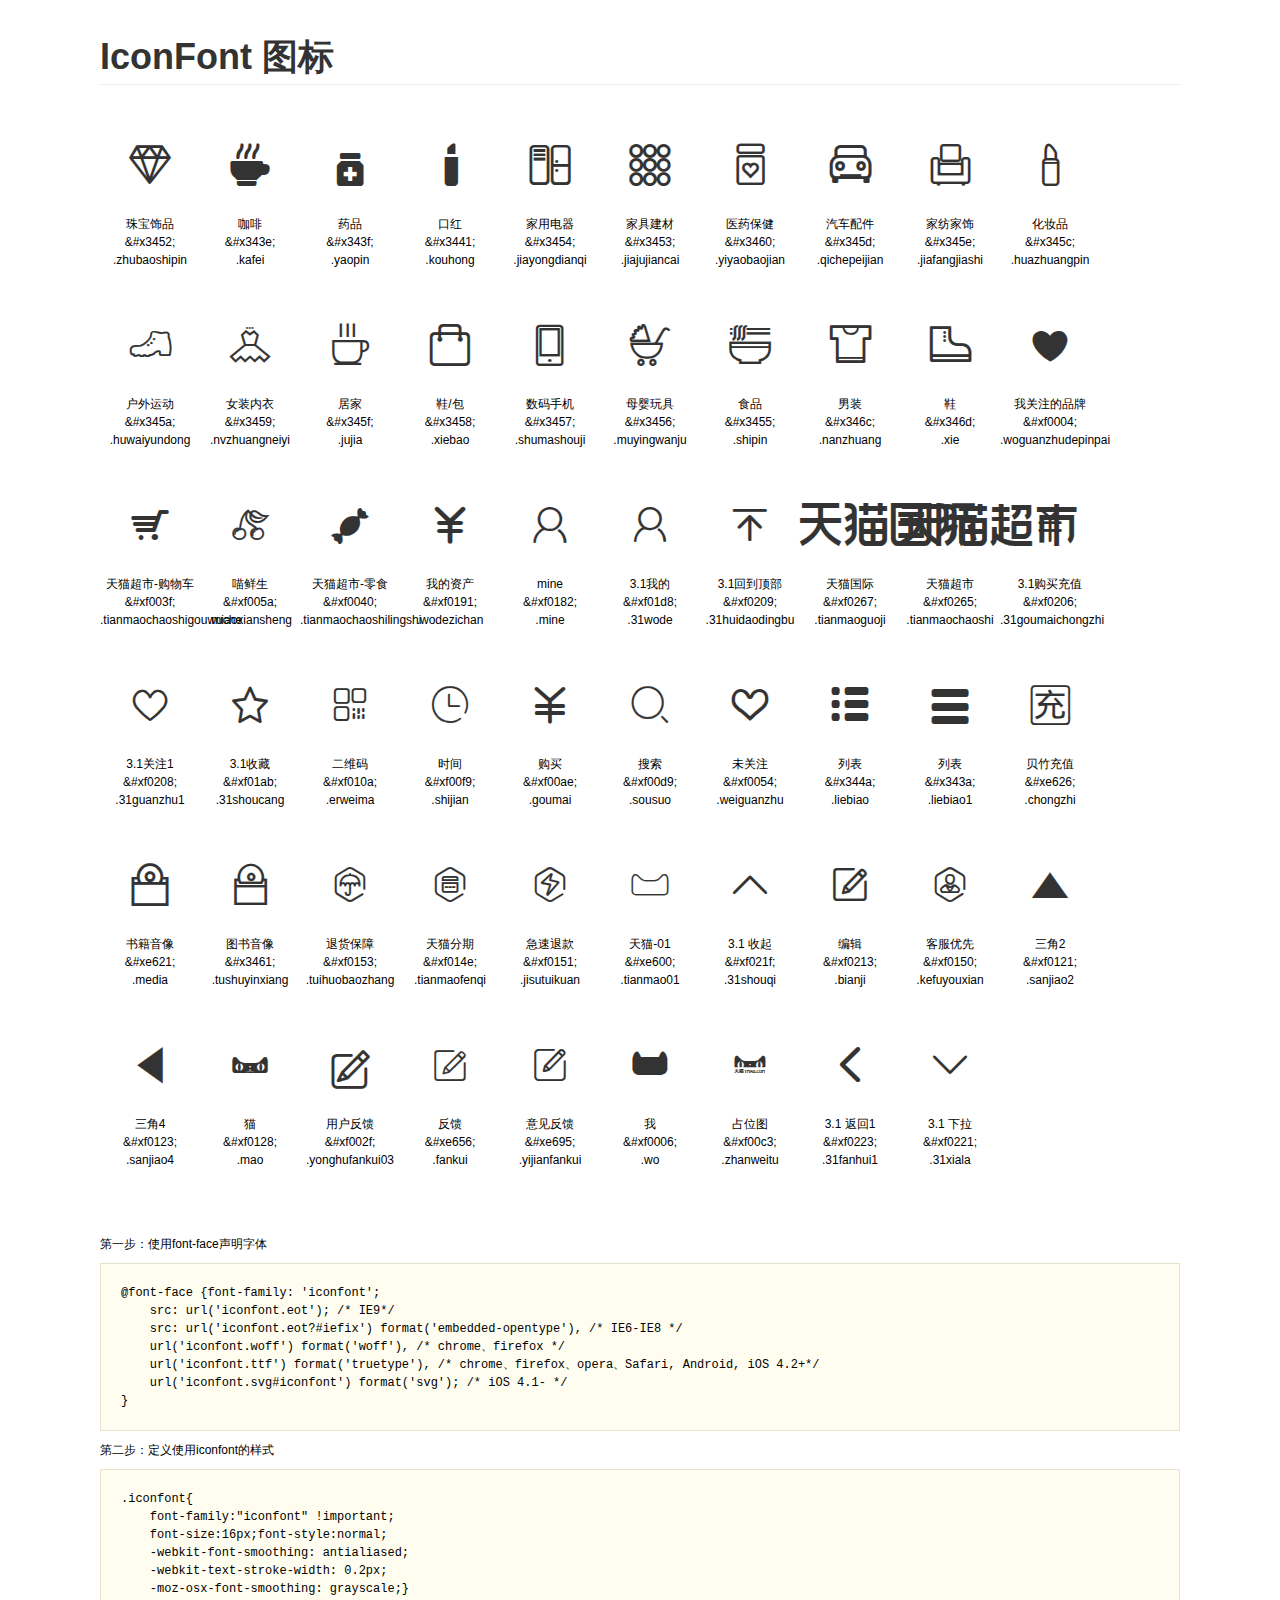
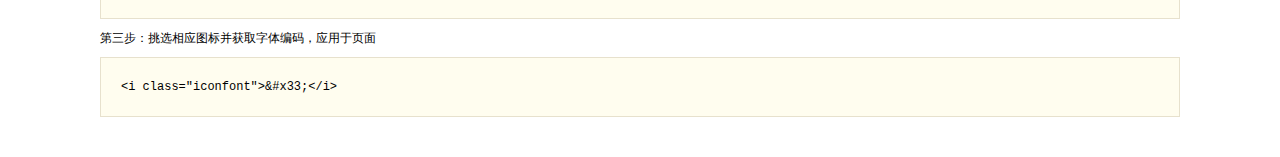
<file: css/demo.html>
<!DOCTYPE html>
<html>
<head>
    <meta charset="utf-8"/>
    <title>IconFont</title>
    <link rel="stylesheet" href="demo.css">
    <link rel="stylesheet" href="iconfont.css">
</head>
<body>
    <div class="main">
        <h1>IconFont 图标</h1>
        <ul class="icon_lists clear">
            
                <li>
                <i class="icon iconfont">&#x3452;</i>
                    <div class="name">珠宝饰品</div>
                    <div class="code">&amp;#x3452;</div>
                    <div class="fontclass">.zhubaoshipin</div>
                </li>
            
                <li>
                <i class="icon iconfont">&#x343e;</i>
                    <div class="name">咖啡</div>
                    <div class="code">&amp;#x343e;</div>
                    <div class="fontclass">.kafei</div>
                </li>
            
                <li>
                <i class="icon iconfont">&#x343f;</i>
                    <div class="name">药品</div>
                    <div class="code">&amp;#x343f;</div>
                    <div class="fontclass">.yaopin</div>
                </li>
            
                <li>
                <i class="icon iconfont">&#x3441;</i>
                    <div class="name">口红</div>
                    <div class="code">&amp;#x3441;</div>
                    <div class="fontclass">.kouhong</div>
                </li>
            
                <li>
                <i class="icon iconfont">&#x3454;</i>
                    <div class="name">家用电器</div>
                    <div class="code">&amp;#x3454;</div>
                    <div class="fontclass">.jiayongdianqi</div>
                </li>
            
                <li>
                <i class="icon iconfont">&#x3453;</i>
                    <div class="name">家具建材</div>
                    <div class="code">&amp;#x3453;</div>
                    <div class="fontclass">.jiajujiancai</div>
                </li>
            
                <li>
                <i class="icon iconfont">&#x3460;</i>
                    <div class="name">医药保健</div>
                    <div class="code">&amp;#x3460;</div>
                    <div class="fontclass">.yiyaobaojian</div>
                </li>
            
                <li>
                <i class="icon iconfont">&#x345d;</i>
                    <div class="name">汽车配件</div>
                    <div class="code">&amp;#x345d;</div>
                    <div class="fontclass">.qichepeijian</div>
                </li>
            
                <li>
                <i class="icon iconfont">&#x345e;</i>
                    <div class="name">家纺家饰</div>
                    <div class="code">&amp;#x345e;</div>
                    <div class="fontclass">.jiafangjiashi</div>
                </li>
            
                <li>
                <i class="icon iconfont">&#x345c;</i>
                    <div class="name">化妆品</div>
                    <div class="code">&amp;#x345c;</div>
                    <div class="fontclass">.huazhuangpin</div>
                </li>
            
                <li>
                <i class="icon iconfont">&#x345a;</i>
                    <div class="name">户外运动</div>
                    <div class="code">&amp;#x345a;</div>
                    <div class="fontclass">.huwaiyundong</div>
                </li>
            
                <li>
                <i class="icon iconfont">&#x3459;</i>
                    <div class="name">女装内衣</div>
                    <div class="code">&amp;#x3459;</div>
                    <div class="fontclass">.nvzhuangneiyi</div>
                </li>
            
                <li>
                <i class="icon iconfont">&#x345f;</i>
                    <div class="name">居家</div>
                    <div class="code">&amp;#x345f;</div>
                    <div class="fontclass">.jujia</div>
                </li>
            
                <li>
                <i class="icon iconfont">&#x3458;</i>
                    <div class="name">鞋/包</div>
                    <div class="code">&amp;#x3458;</div>
                    <div class="fontclass">.xiebao</div>
                </li>
            
                <li>
                <i class="icon iconfont">&#x3457;</i>
                    <div class="name">数码手机</div>
                    <div class="code">&amp;#x3457;</div>
                    <div class="fontclass">.shumashouji</div>
                </li>
            
                <li>
                <i class="icon iconfont">&#x3456;</i>
                    <div class="name">母婴玩具</div>
                    <div class="code">&amp;#x3456;</div>
                    <div class="fontclass">.muyingwanju</div>
                </li>
            
                <li>
                <i class="icon iconfont">&#x3455;</i>
                    <div class="name">食品</div>
                    <div class="code">&amp;#x3455;</div>
                    <div class="fontclass">.shipin</div>
                </li>
            
                <li>
                <i class="icon iconfont">&#x346c;</i>
                    <div class="name">男装</div>
                    <div class="code">&amp;#x346c;</div>
                    <div class="fontclass">.nanzhuang</div>
                </li>
            
                <li>
                <i class="icon iconfont">&#x346d;</i>
                    <div class="name">鞋</div>
                    <div class="code">&amp;#x346d;</div>
                    <div class="fontclass">.xie</div>
                </li>
            
                <li>
                <i class="icon iconfont">&#xf0004;</i>
                    <div class="name">我关注的品牌</div>
                    <div class="code">&amp;#xf0004;</div>
                    <div class="fontclass">.woguanzhudepinpai</div>
                </li>
            
                <li>
                <i class="icon iconfont">&#xf003f;</i>
                    <div class="name">天猫超市-购物车</div>
                    <div class="code">&amp;#xf003f;</div>
                    <div class="fontclass">.tianmaochaoshigouwuche</div>
                </li>
            
                <li>
                <i class="icon iconfont">&#xf005a;</i>
                    <div class="name">喵鲜生</div>
                    <div class="code">&amp;#xf005a;</div>
                    <div class="fontclass">.miaoxiansheng</div>
                </li>
            
                <li>
                <i class="icon iconfont">&#xf0040;</i>
                    <div class="name">天猫超市-零食</div>
                    <div class="code">&amp;#xf0040;</div>
                    <div class="fontclass">.tianmaochaoshilingshi</div>
                </li>
            
                <li>
                <i class="icon iconfont">&#xf0191;</i>
                    <div class="name">我的资产</div>
                    <div class="code">&amp;#xf0191;</div>
                    <div class="fontclass">.wodezichan</div>
                </li>
            
                <li>
                <i class="icon iconfont">&#xf0182;</i>
                    <div class="name">mine</div>
                    <div class="code">&amp;#xf0182;</div>
                    <div class="fontclass">.mine</div>
                </li>
            
                <li>
                <i class="icon iconfont">&#xf01d8;</i>
                    <div class="name">3.1我的</div>
                    <div class="code">&amp;#xf01d8;</div>
                    <div class="fontclass">.31wode</div>
                </li>
            
                <li>
                <i class="icon iconfont">&#xf0209;</i>
                    <div class="name">3.1回到顶部</div>
                    <div class="code">&amp;#xf0209;</div>
                    <div class="fontclass">.31huidaodingbu</div>
                </li>
            
                <li>
                <i class="icon iconfont">&#xf0267;</i>
                    <div class="name">天猫国际</div>
                    <div class="code">&amp;#xf0267;</div>
                    <div class="fontclass">.tianmaoguoji</div>
                </li>
            
                <li>
                <i class="icon iconfont">&#xf0265;</i>
                    <div class="name">天猫超市</div>
                    <div class="code">&amp;#xf0265;</div>
                    <div class="fontclass">.tianmaochaoshi</div>
                </li>
            
                <li>
                <i class="icon iconfont">&#xf0206;</i>
                    <div class="name">3.1购买充值</div>
                    <div class="code">&amp;#xf0206;</div>
                    <div class="fontclass">.31goumaichongzhi</div>
                </li>
            
                <li>
                <i class="icon iconfont">&#xf0208;</i>
                    <div class="name">3.1关注1</div>
                    <div class="code">&amp;#xf0208;</div>
                    <div class="fontclass">.31guanzhu1</div>
                </li>
            
                <li>
                <i class="icon iconfont">&#xf01ab;</i>
                    <div class="name">3.1收藏</div>
                    <div class="code">&amp;#xf01ab;</div>
                    <div class="fontclass">.31shoucang</div>
                </li>
            
                <li>
                <i class="icon iconfont">&#xf010a;</i>
                    <div class="name">二维码</div>
                    <div class="code">&amp;#xf010a;</div>
                    <div class="fontclass">.erweima</div>
                </li>
            
                <li>
                <i class="icon iconfont">&#xf00f9;</i>
                    <div class="name">时间</div>
                    <div class="code">&amp;#xf00f9;</div>
                    <div class="fontclass">.shijian</div>
                </li>
            
                <li>
                <i class="icon iconfont">&#xf00ae;</i>
                    <div class="name">购买</div>
                    <div class="code">&amp;#xf00ae;</div>
                    <div class="fontclass">.goumai</div>
                </li>
            
                <li>
                <i class="icon iconfont">&#xf00d9;</i>
                    <div class="name">搜索</div>
                    <div class="code">&amp;#xf00d9;</div>
                    <div class="fontclass">.sousuo</div>
                </li>
            
                <li>
                <i class="icon iconfont">&#xf0054;</i>
                    <div class="name">未关注</div>
                    <div class="code">&amp;#xf0054;</div>
                    <div class="fontclass">.weiguanzhu</div>
                </li>
            
                <li>
                <i class="icon iconfont">&#x344a;</i>
                    <div class="name">列表</div>
                    <div class="code">&amp;#x344a;</div>
                    <div class="fontclass">.liebiao</div>
                </li>
            
                <li>
                <i class="icon iconfont">&#x343a;</i>
                    <div class="name">列表</div>
                    <div class="code">&amp;#x343a;</div>
                    <div class="fontclass">.liebiao1</div>
                </li>
            
                <li>
                <i class="icon iconfont">&#xe626;</i>
                    <div class="name">贝竹充值</div>
                    <div class="code">&amp;#xe626;</div>
                    <div class="fontclass">.chongzhi</div>
                </li>
            
                <li>
                <i class="icon iconfont">&#xe621;</i>
                    <div class="name">书籍音像</div>
                    <div class="code">&amp;#xe621;</div>
                    <div class="fontclass">.media</div>
                </li>
            
                <li>
                <i class="icon iconfont">&#x3461;</i>
                    <div class="name">图书音像</div>
                    <div class="code">&amp;#x3461;</div>
                    <div class="fontclass">.tushuyinxiang</div>
                </li>
            
                <li>
                <i class="icon iconfont">&#xf0153;</i>
                    <div class="name">退货保障</div>
                    <div class="code">&amp;#xf0153;</div>
                    <div class="fontclass">.tuihuobaozhang</div>
                </li>
            
                <li>
                <i class="icon iconfont">&#xf014e;</i>
                    <div class="name">天猫分期</div>
                    <div class="code">&amp;#xf014e;</div>
                    <div class="fontclass">.tianmaofenqi</div>
                </li>
            
                <li>
                <i class="icon iconfont">&#xf0151;</i>
                    <div class="name">急速退款</div>
                    <div class="code">&amp;#xf0151;</div>
                    <div class="fontclass">.jisutuikuan</div>
                </li>
            
                <li>
                <i class="icon iconfont">&#xe600;</i>
                    <div class="name">天猫-01</div>
                    <div class="code">&amp;#xe600;</div>
                    <div class="fontclass">.tianmao01</div>
                </li>
            
                <li>
                <i class="icon iconfont">&#xf021f;</i>
                    <div class="name">3.1 收起</div>
                    <div class="code">&amp;#xf021f;</div>
                    <div class="fontclass">.31shouqi</div>
                </li>
            
                <li>
                <i class="icon iconfont">&#xf0213;</i>
                    <div class="name">编辑</div>
                    <div class="code">&amp;#xf0213;</div>
                    <div class="fontclass">.bianji</div>
                </li>
            
                <li>
                <i class="icon iconfont">&#xf0150;</i>
                    <div class="name">客服优先</div>
                    <div class="code">&amp;#xf0150;</div>
                    <div class="fontclass">.kefuyouxian</div>
                </li>
            
                <li>
                <i class="icon iconfont">&#xf0121;</i>
                    <div class="name">三角2</div>
                    <div class="code">&amp;#xf0121;</div>
                    <div class="fontclass">.sanjiao2</div>
                </li>
            
                <li>
                <i class="icon iconfont">&#xf0123;</i>
                    <div class="name">三角4</div>
                    <div class="code">&amp;#xf0123;</div>
                    <div class="fontclass">.sanjiao4</div>
                </li>
            
                <li>
                <i class="icon iconfont">&#xf0128;</i>
                    <div class="name">猫</div>
                    <div class="code">&amp;#xf0128;</div>
                    <div class="fontclass">.mao</div>
                </li>
            
                <li>
                <i class="icon iconfont">&#xf002f;</i>
                    <div class="name">用户反馈</div>
                    <div class="code">&amp;#xf002f;</div>
                    <div class="fontclass">.yonghufankui03</div>
                </li>
            
                <li>
                <i class="icon iconfont">&#xe656;</i>
                    <div class="name">反馈</div>
                    <div class="code">&amp;#xe656;</div>
                    <div class="fontclass">.fankui</div>
                </li>
            
                <li>
                <i class="icon iconfont">&#xe695;</i>
                    <div class="name">意见反馈</div>
                    <div class="code">&amp;#xe695;</div>
                    <div class="fontclass">.yijianfankui</div>
                </li>
            
                <li>
                <i class="icon iconfont">&#xf0006;</i>
                    <div class="name">我</div>
                    <div class="code">&amp;#xf0006;</div>
                    <div class="fontclass">.wo</div>
                </li>
            
                <li>
                <i class="icon iconfont">&#xf00c3;</i>
                    <div class="name">占位图</div>
                    <div class="code">&amp;#xf00c3;</div>
                    <div class="fontclass">.zhanweitu</div>
                </li>
            
                <li>
                <i class="icon iconfont">&#xf0223;</i>
                    <div class="name">3.1 返回1</div>
                    <div class="code">&amp;#xf0223;</div>
                    <div class="fontclass">.31fanhui1</div>
                </li>
            
                <li>
                <i class="icon iconfont">&#xf0221;</i>
                    <div class="name">3.1 下拉</div>
                    <div class="code">&amp;#xf0221;</div>
                    <div class="fontclass">.31xiala</div>
                </li>
            
        </ul>


        <div class="helps">
            第一步：使用font-face声明字体
            <pre>
@font-face {font-family: 'iconfont';
    src: url('iconfont.eot'); /* IE9*/
    src: url('iconfont.eot?#iefix') format('embedded-opentype'), /* IE6-IE8 */
    url('iconfont.woff') format('woff'), /* chrome、firefox */
    url('iconfont.ttf') format('truetype'), /* chrome、firefox、opera、Safari, Android, iOS 4.2+*/
    url('iconfont.svg#iconfont') format('svg'); /* iOS 4.1- */
}
</pre>
第二步：定义使用iconfont的样式
            <pre>
.iconfont{
    font-family:"iconfont" !important;
    font-size:16px;font-style:normal;
    -webkit-font-smoothing: antialiased;
    -webkit-text-stroke-width: 0.2px;
    -moz-osx-font-smoothing: grayscale;}
</pre>
第三步：挑选相应图标并获取字体编码，应用于页面
<pre>
&lt;i class="iconfont"&gt;&amp;#x33;&lt;/i&gt;
</pre>
        </div>

    </div>
</body>
</html>
</file>
<file: css/index.css>
@import url(body.css);
a{
	text-decoration: none;
}
img{
	border: 0;
}
.ground-box{
	background-color: rgb(245,245,245);right-box
	width: 100%;
	height:7200px;
	position: relative;
}
/*头部*/
.hand-box{
	width: 100%;
	height: 32px;
	background-color: #f2f2f2;
	border-bottom: 1px solid #e5e5e5;
	position: relative;
	min-width: 1349px;
}
.hand-box1{
	width: 1230px;
	height: 32px;
	margin: auto; 
	right: 22px;
	position: relative;
}
.hand-left{
	width: 260px;
	height: 32px;
	font-size: 12px;
	color: rgb(153,153,153);
	line-height: 32px;
	position: relative;
	display: inline-block;
	float: left;
}
.hand-left1{
	height: 17px;
	width: 84px; 
}
.hand-left1:hover{
    cursor: text;
}
.hand-left2{
    height: 17px;
    width: 36px;
    padding-left:20px;  
    font-size: 12px;
	color: rgb(153,153,153); 

}
.hand-left3{
	height: 17px;
	width: 48px;
	padding-right: 10px;
	margin-left: 15px;
	font-size: 12px;
	color: rgb(153,153,153);
}
.hand-left3:hover{
	color: rgb(196,0,0);
}
.hand-left2:hover{
	color: rgb(196,0,0);
}
.hand-right{
	width: 713px;
	height: 32px;
	left: 517px;
	position: absolute;	
}
.hand-right1{
	height: 32px;
	width: 48px;
	line-height: 32px;
	padding-left:10px;
	padding-right: 14px;
	background:url(../img/hand-jiantou2.png) no-repeat left;
    font-size: 12px;
	color: rgb(153,153,153);
    float:left;


}
.wdtb{
	width: 95px;
	height: 55px;
	position: absolute;
	background: #fff;
	top: 32px;
	left: 517px;
	font-size: 12px;
	text-align: center;
	line-height: 26px;
	color: #999;
	border: 1px solid #ccc;
	border-top: none;
	display: none;

}
.wdtb:hover{
	text-decoration: underline;
	color: red;
}

.hand-right1:hover{
	color: rgb(196,0,0);
	text-decoration: underline;
	background:url(../img/hand-jiantou2.png) no-repeat right;
}
.hand-right2{
	width: 88px;
	height: 32px;
	padding:0 10px;
	position: absolute;
	margin-left:72px;
	line-height: 32px;
}
.pei{
	height: 12px;
	width: 12px;
	position: relative;
	float: left;
	margin-top: 2px;
}
.pei:hover{
    cursor: text;
}
.guanzhu{
	height: 17px;
	width: 72px;
	display:inline;
	color:rgb(153,153,153);
	font-size: 12px;
	height: 32px;
	margin-left: 2px;
	margin-bottom:17px;
	position: relative;

}
.guanzhu:hover{
	color: rgb(196,0,0);
}
.hand-right3{
	width: 80px;
	height: 32px;
	padding:0 10px;
	position: relative;
	float: left;
	margin-left: 98px;
	line-height: 32px;
}
.qiguaitupian1{
    width: 12px;
    height: 12px;
    position: relative;
    float: left;
    margin-top: 2px;
}
.qiguaitupian1{
	cursor: text;
}
.gouwuche{
    margin-left:5px;
	color: rgb(153,153,153);
	font-size: 12px;
}
.gouwuche:hover{
	color: rgb(196,0,0);
}
.ling{
	color: rgb(102,102,102);
	font-weight: bold;
	margin-right: 1px;
}
.ling:hover{
	color: rgb(196,0,0);
}
.hand-right4{
	float: left;
	position: relative;
	width: 62px;
	height: 32px;
	background: url(../img/hand-jiantou1.png) no-repeat left;
}
.scj{
	width: 85px;
	height: 55px;
	position: absolute;
	background: #fff;
	top: 32px;
	left: 269px;
	font-size: 12px;
	text-align: center;
	line-height: 26px;
	color: #999;
	border: 1px solid #ccc;
	border-top: none;
	display: none;

}
.scj:hover{
	text-decoration: underline;
	color: red;
}
.hand-right4:hover{
	background: url(../img/hand-jiantou1.png) no-repeat right;
}
.shoucang{
    color: rgb(153,153,153);
	font-size: 12px;
	height: 32px;
	width: 36px;
	padding-left: 10px;
	padding-right: 14px;
	display: block;
	position: relative;
	line-height: 32px;
}
.shoucang:hover{
	color: rgb(196,0,0);
	text-decoration: underline;
}
.fen{
	height: 16;
	width: 14px;
	color: rgb(153,153,153);
	font-size: 16px;
	line-height: 30px;
	margin-left:5px;
	margin-right: 2px;
	cursor:default; 
	float: left;	
}
.hand-right5{
    position: relative;
    float: left;
    height: 32px;
    width: 52px;
    padding:0 10px;
    line-height: 32px;
}
.hand-right5-1{
	width: 175px;
	height: 227px;
	position: absolute;
	top:26px;
	left: -48px;
	z-index: 999999;
	background-color: #fff;
	display: none;
}
.hand-right5-1 img{
	width: 175px;
	height: 215px;
}
.hand-right5-2{
	position: absolute;
	left: 15px;
	top: 185px;
}
.hand-right5-2 img{
	width: auto;
	height: auto;
}
.shouji{
    height: 12px;
	width: 12px;
	margin-top: 2px;
	line-height: 35px;
	float: left;
	position: relative;
}
.shouji:hover{
    cursor: text;
}
.shoujiban{
	height: 17px;
	width: 36px;
	color:rgb(153,153,153);
	font-size: 12px;
	display:inline;
}
.shoujiban:hover{
	color: rgb(196,0,0);
}
.hand-right6{
    position: relative;
    float: left;
    height: 32px;
    width: 36px;
    padding:0 10px;
    line-height: 32px;
}
.taobao{
	height: 17px;
	width: 36px;
	color:rgb(153,153,153);
	font-size: 12px;
	display:inline;
}
.taobao:hover{
	color: rgb(196,0,0);
}
.hand-right7{
    position: relative;
    float: left;
    height: 32px;
    width: 48px;
    padding:0 10px;
    line-height: 32px;
}
.qiye{
	height: 17px;
	width: 48px;
	color:rgb(153,153,153);
	font-size: 12px;
	display:inline;
}
.qiye:hover{
	color: rgb(196,0,0);
}
.hand-right8{
	float: left;
	position: relative;
	width: 72px;
	height: 32px;
	background: url(../img/hand-jiantou2.png) no-repeat left;
}
.hand-right8:hover{
	background: url(../img/hand-jiantou2.png) no-repeat right;
}
.hand-right8-1{
	width: 122px;
	height: 161px;
	padding: 8px 10px;
	top: 32px;
	background-color: #fff;
	left:-72px;
	position: absolute;
	z-index: 555;
	border: 1px solid rgb(238,238,238);
	border-top: 0;
	display: none;
}
.hand-right8-1 h3{
	height: 17px;
	color: rgb(102,102,102);
	font-size: 12px;
	font-weight: bold;
}
.hand-right8-1 a{
	height: 22px;
	margin-right: 20px;
	color: rgb(102,102,102);
	font-size: 12px;
	line-height: 22px;
}
.hand-right8-1 a:hover{
	color: rgb(196,0,0);
	text-decoration: underline;
}
.shangjia{
    color: rgb(153,153,153);
	font-size: 12px;
	height: 32px;
	width: 48px;
	padding-left: 10px;
	padding-right: 14px;
	display: block;
	position: relative;
	line-height: 32px;
}
.shangjia:hover{
	color: rgb(196,0,0);
	text-decoration: underline;
}
.hand-right9{
	float: left;
	position: relative;
	width: 91px;
	height: 32px;
	background: url(../img/hand-jiantou3.png) no-repeat left;
}
.hand-right9:hover{
	background: url(../img/hand-jiantou3.png) no-repeat right;
}
.hand-right9-1{
	width: 1198px;
	height: 200px;
	padding: 25px 0;
	background-color: #fff;
	position: absolute;
	top: 32px;
	right: 0;
	z-index: 100000;
    cursor: default;
    display: none;
}
.hand-right9-left{
	width: 275px;
	height: 200px;
	padding-left: 30px;
	float: left;
}
.hand-right9-left h2{
	font-size: 16px;
	color: rgb(245,106,0);
	cursor: text;
}
.hand-right9-left a{
	width: 95px;
	height: 17px;
	color: rgb(102,102,102);
	line-height: 17px;
	padding:6px 0;
	float: left;
}
.hand-right9-left a:hover{
	color: rgb(245,106,0);
	text-decoration: underline;
}

.daohang{
    color: rgb(153,153,153);
	font-size: 12px;
	height: 32px;
	width: 65px;
	padding-left: 10px;
	padding-right: 14px;
	display: block;
	position: relative;
	line-height: 32px;
}
.daohang:hover{
	cursor: pointer;
}
.caidan{
    color: rgb(153,153,153);
	font-size: 12px;
	height: 17px;
	width: 48px;
	line-height: 32px;
}
.caidantu{
    height: 12px;
	width: 12px;
	margin-top: 2px;
	line-height: 32px;
	float: left;
	position: relative;
	padding-right: 4px;
}
/* 隐藏栏 */
.yincang-top-box{
	width: 100%;
	height: 50px;
	background: rgb(221,39,39);
	position: fixed;
    z-index: 9999999;
    top: -50px;
    opacity: 1;
}
.yincang-top-box1{
	width: 1230px;
	height: 50px;
	margin: 0 auto;
}
.yincang-top-left{
	width: 160px;
	height: 30px;
	line-height: 50px;
	color:#fff;
	font-weight: 700;
	font-size: 28px;
	float: left;
}
.yincang-top-left span{
	width: 12px;
	height: 70px;
	padding-left: 5px;
	font-size: 12px;
	font-weight: 400;
}
.yincang-top-center{
	width: 740px;
	height: 30px;
	float: left;
    margin-top:12px;
    margin-left: 100px;
}
.yincang-top-center1{
	width: 650px;
	height: 30px;
    background-color: #fff;
    position: relative;
    float: left;
}
.yincang-top-center1 input{
	width: 640px;
	height: 20px;
	margin-top:5px; 
	margin-left: 5px;
	margin-right: 3px;
}
.yincang-top-center1 label{
	position: absolute;
	left: 10px;
	line-height: 30px;
	top: 0;
	color: rgb(107,107,107);
	cursor: text;
	z-index: 1;
}
.yincang-top-center1:hover label{
	color: rgb(204,204,204);
}
.yincang-top-button{
	width: 90px;
	height: 30px;
	background-color: rgb(196,0,0);
	color: #fff;
	font-size: 16px;
	line-height: 30px;
	text-align: center;
	float: left;
	cursor: pointer;
}
/*logo*/
.logo-box{
	width: 100%;
	height: 130px;
	background-color:#fff; 
	position:relative;
}
.logo-box1{
	width:1349px;
	height:130px;
	margin: 0 auto;
	position: relative;
}
.logo-box2{
	width:1230px;
	height:100px;
	position:absolute;
	left: 65px;
}
.logo-zhong-box{
	width: 625px;
	height:62px;
    left:24%; 
	position: absolute;
	padding-top: 38px;
}
.logo-sousuo{
	width: 623px;
	height: 36px;
	border-top: 2px solid rgb(196,0,0);
	border-bottom: 2px solid rgb(196,0,0);
	border-left: 2px solid rgb(196,0,0); 
}
.logo-sousou-left{
	height: 36px;
	width: 496px;
	border: 0;
	position: relative;
}
.logo-sousuo-button{
	height:36px;
	width: 127px;
	background-color: rgb(196,0,0);
	border: 0;
	font-size:18px; 
	color:#fff;
	position: absolute;
	font-weight: bold;
}
.logo-sousuo-button:hover{
	cursor: pointer;
}
.logo-zhong-wenzi{
	width: 625px;
	height: 18px;
	padding-top: 4px;
	left: 13px;
	font-size: 12px;
	color: ;
	line-height:18px;
}
.logo-zhong-wenzi li{
	
	height: 15px;
	padding: 0 10px;
	display: inline-block;
	border-left: 1px solid rgb(153,153,153)
}
#mama1{
	border: 0;
	padding-left: 2px;
}
.mama{
	display: inline-block;
	font-size:14px; 
	color: rgb(153,153,153);
	line-height: 15.4px;
}
.dian{
	display: inline-block;
	font-size:14px ;
	color: rgb(196,0,0);
	line-height: 15.4px;
}
/*导航*/
.content-box{
	width: 100%;
	height: 36px;
	background: rgb(221,39,39);
	position:relative;
}
.content-box1{
	width: 1230px;
	height: 36px;
	background-color: rgb(221,39,39);
	padding-right: 30px;
   margin: auto; 
	right: 7px; 
    position: relative;
}
.content-type{
	width: 200px;
	height: 36px;
	background-color: rgb(198,10,10);
	float: left;
}
.content-type-tu{
	width: 16px;
	height: 36px;
	margin-left: 14px;
	float: left;
}
.content-type-fen{
	height: 36px;
	line-height: 36px;
	color: rgb(255,255,255);
	font-size: 16px;
	font-weight: bold;
	margin-left: 38px;
}
.content-type-right{
	height: 36px;
	width: 1046px;
	margin-left: 215px;
	background-color:rgb(221,39,39);
	line-height: 36px;

}
.content-type-right1{
	/*width: 90px;*/
	height: 36px;
	padding: 0 15px;
	float: left;
	position: relative;
	font-size: 16px;
	color: rgb(255,255,255);
	display: inline-block;	
}
.content-index{
	width: 40px;
	height: 15px;
	position: absolute;
	left: 50%;
	margin-left: -20px;
	top:0px;
	/*margin: 0;*/
	background: url(../img/index.png);
	display: none;
}

.content-type-right1 img{
	width: 90px;
	height: 36px;
}
.content-type-hover{
	width: 40px;
	height: 15px;
	margin-left:50px;
	margin-right:40px;  
	margin-top: -10px;
	position: absolute;	
}
.content-type-right2{
	/*width: 64px;*/
	height:36px;
	padding: 0 15px;
	font-size: 16px;
	color: rgb(255,255,255);
	display: inline-block;	
}
.content-type-right3{
	width: 48px;
	height:36px;
	padding: 0 15px;
	font-size: 16px;
	color: rgb(255,255,255);
	display: inline-block;
}
/*banner*/

.banner-box{
	width: 100%;
	height:500px;
	background-color: #e8e8e8;
	position:absolute;
}
.banner-zhong{
	width: 1230px;
	height: 500px;
	/*background-color:  #ffd1d4;*/
	padding-right: 30px;
    margin: auto; 
	right: 7px; 
    position: relative;
}
.banner-left{
	width: 200px;
	height: 500px;
	font-size: 14px;
	color: rgb(0,0,0);
	background-color:#efedee;
	position:absolute;
}
.banner-left img{
	margin-top: 7px;
	margin-left: 13px;
	float: left;

}
.banner-left img:hover{
	cursor: text;
}
.banner-left li{
	width: 200px;
	height: 31px;
	line-height: 28px;
    position: relative;
    float: left;	
}
.banner-left li:hover{
	background-color:#fff;
}
.banner-left a{
	font-size: 14px;
	color: rgb(0,0,0);
	display: inline;
}
.banner-tupian{
	width: 1130px;
	height: 500px;
	position: absolute;
}
.tupian-box{
	display: block;
	width: 1130px;
	height: 500px;
	position: absolute;
}
.beijing{
	height: 500px;
	width: 1130px;
}
.btn-box{
	width: 210px;
	height: 30px;
	position: absolute;
	left: 50%;
	margin-left: -105px;
	z-index:900;
	bottom: 30px;
}
.btn{
	width: 15px;
	height: 15px;
	border: 1px solid #ccc;
	background-color: #ccc;
	float: left;
	margin: 0 8px;
	border-radius: 50%;
	cursor: pointer;
}
.banner-left-wenzi1{
	margin:0 5px;
}
.banner-left1-1{
	width: 852px;
	height: 500px;
	position: absolute;
	background-color: #fff;
	left: 200px;
	top: 0;
	z-index: 9999;
	display: none;
}
.banner-left1-2{
	width: 583px;
	height: 462px;
	margin: 0 30px;
	margin-top: 19px;
    float: left;
}
.banner-left1-3{
	width: 60px;
	height: 44px;
	font-weight: 700;
	font-size: 14px;
	float: left;
}
.banner-left1-4{
	width: 493px;
	height: 66px;
	font-size: 12px;
	float: left;
	position: relative;
}
.banner-left-4 a{
	font-size: 14px;
	height: 22px;
	margin-left:13px;
	display: block;
}
#left-h{
	color: red;
}
#left-e{
	color: #777;
}
#left-di{
	width: 493px;
	height: 11px;
	border-bottom: 1px dashed rgba(0,0,0,0.1);
	position: absolute;
    bottom: 5px;
}
#left-left1{
	width: 20px;
	height: 44px;
	float: left;
}
.left-right{
	width: 189px;
	height: 480px;
	padding: 10px;
	float: right;
z-index: 9999999999999;

}
.left-right a{
	width: 73px;
	height: 37px;
	padding: 5px 10px;
	display: block;
	float: left;
	
}
.left-right img{
	width: 73px;
	height: 37px;
	margin: 0 auto;

}
#banner-left1:hover #left-e{
	color:#777;
}
/*#left-e:hover{
	color: rgb(229,64,119);
}*/
#banner-left1:hover #left-left,#left-left1{
color: #000;
}
#banner-left1:hover {
	color: red;
}
#banner-left1:hover a{
	color: red;
}
#banner-left2:hover #left-left,#left-left1{
color: #000;
}
#banner-left2:hover #left-e{
	color:#777;
}
#banner-left2:hover{
	color:red;
}
#banner-left2:hover a{
	color:red;
}
#banner-left3:hover #left-left,#left-left1{
color: #000;
}
#banner-left3:hover #left-e{
	color:#777;
}
#banner-left3:hover{
	color: red;
}
#banner-left3:hover a{
	color: red;
}
#banner-left8:hover #left-left,#left-left1{
color: #000;
}
#banner-left8:hover #left-e{
	color:#777;
}
#banner-left8:hover{
	color: red;
}
#banner-left8:hover a{
	color: red;
}
#banner-left11:hover #left-left,#left-left1{
color: #000;
}
#banner-left11:hover #left-e{
	color:#777;
}
#banner-left11:hover{
	color: red;
}
#banner-left11:hover a{
	color: red;
}
#banner-left14:hover #left-left,#left-left1{
color: #000;
}
#banner-left14:hover #left-e{
	color:#777;
}
#banner-left14:hover{
	color: red;
}
#banner-left14:hover a{
	color: red;
}
.banner-right1{
	width: 220px;
	height: 235px;
	display: inline-block;
	position:absolute;
	top: 10px;
	left: 900px;
	background-color:rgb(244,244,244);
}
.banner-right1:hover{
	background-color: #fff
}
.banner-right1 img{
	width: 220px;
	height: 235px;
}
.banner-right2{
	width: 220px;
	height: 235px;
	display: inline-block;
	position:absolute;
	top: 255px;
	left: 900px;
	background-color:rgb(244,244,244);
}
.banner-right2:hover{
	background-color: #fff
}
.banner-right2 img{
	width: 220px;
	height: 235px;
}
.banner-di{
	width: 100%;
	height: 29px;
	position:absolute; 
	top: 500px;
	margin-top: -40px;
	text-align: center;
}
.banner-di li{
	width: 18px;
	height: 18px;
	padding: 2px;
	background:#b2b198;
	display: inline-block;
	margin-left: 10px;
	border-radius: 50%;
	opacity:0.5;
}
.banner-di li:hover{
	cursor: pointer;
}
#di5{
	opacity: 1;
}
.banner-right3-box{
	width: 100px;
	height: 480px;
    left: 1130px;
	top:10px;
	background-color:rgb(119,98,99);
	position: absolute;
	color: rgb(255,255,255);
	/*line-height: 18px;*/
	opacity:0.8;
	text-align: center;
}
.banner-right3-box:hover{
	opacity:1;
}
.banner-right3-1{
	width: 100px;
	height: 75px;

}
.banner-right3-tu{
	width: 70px;
	height: 70px;
	margin: auto;
	margin-top: 10px;
}
.banner-right3-2{
	width: 80px;
	height: 83px;
	margin: 0 auto;
	position: relative;

}
.banner-right3-2-button{
	width: 80px;
	height: 24px;
	margin-top:9px;
	margin-bottom: 6px;
	background-color: rgb(221,39,39); 
	display: block;
	border-radius: 12px;
	color: rgb(255,255,255);
	line-height: 24px;
}
.banner-right3-2-button img{
      margin-top: 0px;
}
.banner-right3-2-button:hover{
	text-decoration: underline;
}
.banner-right3-2-zhuce:hover{
	text-decoration: underline;
}
.banner-right3-2-zhuce{
	width: 80px;
	height: 22px;
	display: block;
	color: rgb(255,255,255);
}
.seprate{
	border-bottom: 1px dashed rgb(5,51,80);
	opacity: 0.3;
	width: 50px;
	margin: 0 auto;
}
.banner-right3-3{
	width: 100px;
	height: 127px;
}
.banner-right3-3-box{
	width: 100px;
	height: 98px;
	margin-top: 20px;
}
.banner-right3-3-box img{
    float: left;
    margin-left: 15px; 
}
.banner-right3-3-box img:hover{
	cursor: text;
}
.banner-right3-3-box span{
	float: left;
	margin-left: 5px;
}
.banner-right3-3-box li{
	width: 100px;
	height: 22px;
}
.banner-right3-3-gengduo{
	margin-top:10px;
	display:block;
	border-radius: 12px;
	color: rgb(255,255,255);
} 
.banner-right3-3-gengduo:hover{
	text-decoration: underline;
}
.banner-right3-4-box{
	width: 100px;
	height: 154px;
}
.banner-right3-4-1{
	width: 100px;
	height: 24px;
	background-color:rgb(119,120,120);
}
.banner-right3-4-2{
	width: 100px;
	height: 22px;
	display: block;
}
#shubao{
	width: 57px;
	height: 57px;
	margin-top:17px;
	margin-bottom: 7px; 
	border-radius: 50%;
}
.banner-right3-4-3{
	width: 100px;
	height: 22px;
	color: rgb(255,255,255);
}
/*右边*/
.right-box{
	width: 35px;
	height: 696px;
	position: fixed;
	right: 0;
	color: #fff;
	background-color: #000;
	top:-50px;
		
}
.right-top{
	width: 35px;
	height: 35px;
    margin-top: 120px;
    position: relative;
	display:block;
}
.right-top:hover{
	background-color: rgb(196,0,0);
}
.right-zhong{
	width: 35px;
	height:100px;
	position: relative;
	display:block;
	margin: 8px auto;	
	text-align: center;
}
.right-zhong li{
	width: 25px;
	font-size: 12px;
	color: #fff;
	text-align: center;
	margin: 0 auto;
}
.right-zhong img{
	margin-top: 10px;
	margin-left: 2px;
}
.right-zhong:hover{
	background-color: rgb(196,0,0);
}
.right-botom-1{
	width: 35px;
	height: 35px;
	position: relative;
	display:block;
	margin: 8px 0;
}
.right-botom-1:hover{
	background-color: rgb(196,0,0);
}
.right-botom-2{
	width: 35px;
	height: 35px;
	position: relative;
	display:block;
	margin-top:0px; 
}
.right-botom-2:hover{
	background-color: rgb(196,0,0);
}
.right-botom-3{
	width: 35px;
	height: 35px;
	display:block;
	margin-top:111px;  
	text-align:center; 
}
.right-botom-3:hover{
	background-color: rgb(196,0,0);
}

.right-zhong-wenzi{
	border-bottom: 1px solid rgb(68,68,68);
	width: 25px;
	height:98px;
	display:block;
	border-top: 1px solid rgb(68,68,68);
	margin-left: 5px;
}
.right-innerbox{
	width: 70px;
	height: 35px;
	position: absolute;
	background: #494949;
	right: 50px;
	font-size: 11px;
	line-height: 35px;
	color: #fff;
	display: none;
	top: 0;
	text-align: center;

}
.right-jt{
	position: absolute;
	right: -5px;
	top: 1px;
	color: #494949;
}
/*左边*/
.left-box{
	/*width: 35px;
	height: 370px;*/
	width: 0; height: 0;
	position: fixed;
	left:674px;
	margin-left: -673px;
	top: 300px;
	color: #fff;
    opacity: 0.9;
    text-align: center;	
    overflow: hidden;
}
.left-daohang{
	width: 36px;
	height: 36px;
	position: relative;
	top: 1px;
	font-size: 12px;
	color: rgb(255,255,255);
	background-color: rgb(221,39,39);
	line-height: 36px;
}
.left-daohang:hover{
	cursor: pointer;
}
.left-xia{
	width: 36px;
	height: 332px;
}
.left-xia a{
	width: 36px;
	height: 36px;
	display: block;
	position: relative;
	font-size: 12px;
	color: #fff;
	background-color: #000;
	opacity: 0.6;
	top: 1px;
	cursor: pointer;
}
#left-xia1:hover{
	background-color: rgb(247,169,69);
	opacity: 1;
}
#left-xia2:hover{
	background-color: rgb(25,200,169);
	opacity: 1;
}
#left-xia3:hover{
	background-color: rgb(241,84,83);
	opacity: 1;
}
#left-xia4:hover{
	background-color: rgb(100,195,51);
	opacity: 1;
}
#left-xia5:hover{
	background-color: rgb(10,166,232);
	opacity: 1;
}
#left-xia6:hover{
	background-color: rgb(234,95,141);
	opacity: 1;
}
#left-xia7:hover{
	background-color: rgb(0,0,0);
	opacity: 1;
}
.left-xia div{
	width: 24px;
	height: 28px;
	margin: 1px auto;
	padding-top: 4px;
	text-align: center;
	line-height: 13px;
	position: relative;
}
#left-xia8 img{
	margin-top: 5px;
}
#left-xia8-dingbu{
	width: 36px;
	height: 13px;
	bottom: 10px;
}
#left-xia8{
	background-color: #000;
	opacity: 0.3;
}
/*热门*/
.remen-box{
	width: 1230px;
	height: 402px;
	margin:auto;
	position:relative;
	padding-right: 30px;
	right: 7px;
	top: 560px;
}
.remen-top{
	width: 220px;
	height: 30px;
	font-size: 18px;
	color: #000;
    padding-left: 15px;
}
.remen-top span{
	font-size: 14px;
}
.remen-zhong{
	width: 1230px;
	height: 372px;
}
.remen-zhong-left{
	width: 245px;
	height: 371px;
	display: block;
	float: left;
	background-image: url(../img/remen1.jpg);
}

.remen-zhong-zhong{
	width: 738px;
	height: 372px;
	float: left;
	position: relative;
}
.remen-zhong-zhong li{
	width: 122px;
	height: 92px;
	float: left;
	margin-bottom: 1px;
	margin-right: 1px;
	text-align: center;
}
.remen{
	width: 122px;
	height: 92px;
	background-color: #fff;
	position: relative;
}
.remen-1{
	width: 122px;
	height: 92px;
	top: 0;
	opacity:0.8;
	cursor: text;
	background-color: #000;
	position: absolute;
	display: none;
}


#remen-xin{
	width: 20px;
	height: 20px;
	position: absolute;
	right: 10px;
	top: 10px;

}
#remen-xin:hover{
	cursor: pointer;
}
#remen-xin img{
    width: 15px;
    height: 15px;
    margin: 3px
}
#remen-z{
	width: 100%;
	height: 90px;
	color: #fff;
	text-align: center;
	line-height: 90px;
	z-index: 999999999999;
}
#remen-b{
	width: 63px;
	height: 18px;
	background: red;
	font-size: 12px;
	text-align: center;
	line-height: 17px;
	border-radius: 12px;
	position: absolute;
	top: 60px;
	left: 30px;
	color: #fff;
}
#remen-b:hover{
	cursor: pointer;
}

.remen-2{
	width: 122px;
	height: 92px;
	position: absolute;
	top:93px;
	opacity:0;
}
.remen-2:hover{
	background-color: #000;
	opacity: 0.9;
	cursor: text;
}
.remen-3{
	width: 122px;
	height: 92px;
	position: absolute;
	top: 186px;
	opacity:0;
}
.remen-3:hover{
	background-color: #000;
	opacity: 0.9;
	cursor: text;
}
.remen-4{
	width: 122px;
	height: 92px;
	position: absolute;
	top: 279px;
	opacity:0;
}
.remen-4:hover{
	background-color: #000;
	opacity: 0.9;
	cursor: text;
}
#huan{
	width: 122px;
	height: 92px;
	position: absolute;
	float: left;
	display: block;
	background-color: #fff;
	top: 279px;
	left: 615px;
	text-align: center;
}
#huan span{
	font-size: 14px;
	color: rgb(153,153,153);
	display: block;
	margin-top:40px; 
}
#huan:hover{
	background-color: rgb(196,0,0);
}
.remen-zhong-zhong img{
	width: 100px;
	height: 50px;
	margin: 21px auto;
}
.remen-zhong-right{
	width: 246px;
	height: 371px;
	float: left;
	color: rgb(153,153,153);
	background-color: rgb(249,248,243);
}
.remen-zhong-right li{
	width: 210px;
	height: 75px;
	margin:0 18px;
	padding:9px 0; 
}
.remen-zhong-right a{
	width: 210px;
	height: 74px;
	display: block;
	float: left;
}
.remen-zhong-right-logo{
	width: 74px;
	height: 74px;
	background-color: #fff;
	border-radius: 37px;
	line-height: 99px;
	overflow: hidden;
	float: left;
}
.remen-zhong-right-logo img{
	width: 74px;
	height: 37px;
}
.remen-zhong-right-meta{
	width: 120px;
	height: 40px;
	margin: 17px auto;
	margin-left:90px;
}
.remen-title{
	width:120px;
	height: 20px;
	font-size: 14px;
	color: rgb(51,51,51);
}
.remen-neiron{
	color: rgb(153,153,153);
}
.remen-zhong-right li:hover p {
	color: red;
}
.remen-zhong-right li:hover img {
	opacity: 0.7;
}
.tuijian-box{
	width: 1230px;
	height: 577px;
	padding-right: 30px;
	margin-top: 30px;
	right: 7px;
	top: 560px;
	margin:30px auto;
	position: relative;
	margin-bottom: 0px;
}
.tuijian-top{
	width: 1230px;
	height: 479px;
}
.tuijian-top-1{
	width: 238px;
	height: 477px;
	margin-right: 10px;
	float: left;
	background-color: #fff;
}
.tuijian-top-title{
	width: 238px;
	height: 36px;
	font-size: 18px;
	color: #fff;
	font-weight: bold;
	background-color: rgb(221,39,39);
	line-height: 36px;
	text-align: center;
}
.tuijian-top-1 a{
	width: 238px;
	height: 220px;
	display: block;
	color: #000;
	background-color: #fff;
	position: absolute;
	text-align: center;
}
.tuijian-top-title1{
	width: 238px;
	height: 24px;
	margin-top: 19px;
	font-size: 22px;
	position: relative;
}
.tuijian-top-title2{
	width: 238px;
	height: 14px;
	margin-top: 5px;
	font-size: 14px;
	position: relative;
	color: rgb(136,136,136);
}
.tuijian-top-img{
	width: 140px;
	height: 140px;
	margin: auto;
	margin-top: 9px;

}
.tuijian-top-imgbox{
	width: 140px;
	height: 140px;
	background-color: #fff;
	border-radius: 70px;
	position: absolute;

}
.tuijian-top-imgbox img{
	width: 133px;
	height: 133px;
	border-radius: 70px;
	margin: auto;
	position: absolute;
	left: 0;right: 0;

}
.s{
	background-color: rgb(238,238,238);
	width: 200px;
	height: 1px;
	margin: auto;
	margin-top:220px; 

}
.tuijian-top-2{
	width: 238px;
	height: 477px;
	float: left;
	background-color: #fff;
}
.tuijian-top-2 a{
	width: 238px;
	height: 220px;
	display: block;
	color: #000;
	background-color: #fff;
	position: absolute;
	text-align: center;

}
.tuijian-bottom{
	width: 1230px;
	height: 90px;
	position: relative;
	background:url(../img/tuijian-bottom.jpg) center;
	margin-top: 10px;
	display: block;
}
/* .tuijian-center-box img{
	width: 133px;
	height: 133px;
	border-radius: 70px;
	margin: auto;
	position: absolute;
	left: 0;right: 0;

} */
/* .tuijian-center-box{
	width: 140px;
	height: 140px;
	background-color: rgb(248,248,248);
	border-radius: 70px;
	position: absolute;
} */

/*亲子时光*/
.shangping1-box{
	height: 470px;
	width: 1230px;
	padding-right: 30px;
	margin-top: 30px;
	right: 7px;
	top: 560px;
	margin:30px auto;
	position: relative;
	margin-bottom: 0px;
	color: #000;
	line-height: 18px;
}
.shangping1-box i{
	width: 5px;
	height: 20px;
	background-color: rgb(247,169,69);
	display: inline-block;
	float: left;
}
.shangping1-title{
	height: 18px;
	font-size: 18px;
	display: inline-block;	
	margin-left:10px;
}
.shangping1-egtitle{
	height: 18px;
	display: inline-block;
	font-size: 14px;
}
.shangping1-zhong-box{
	width: 1230px;
	height: 440px;
	margin-top:10px; 
}
.shangping1-daohang{
	width: 800px;
	height: 31px;
	left: 430px;
	bottom: 438px;
	position: absolute;
	text-align: right;
	line-height: 18px;
}
.shangping1-daohang a{
	margin: 6px 10px;
	display: inline-block;
	font-size: 14px;
	color: #000;
}
.shangping1-daohang a:hover{
    text-decoration: underline;
}
.shangping1-left{
	width: 246px;
	height: 440px;
	display: block;
	position: relative;
	float: left;
	text-align: center;
}
.shangping1-left img{
	width: 246px;
	height: 330px;
	display: block;
}
.shangping1-left:hover img{
	opacity: 0.7;
}
.shangping1-left-zhong{
	width: 246px;
	height: 30px;
	position: absolute;
	top: 300px;
	font-size: 14px;
	color: #000;
	line-height: 30px;
	opacity: 0.7;
	background-color: #fff;
}
.shangping1-left:hover #shangping1 {
	color: rgb(193,31,31);
}
.shangping1-left-bottom{
	width: 246px;
	height: 110px;
	background-color:rgb(247,169,69);
	position: relative; 
}
.shangping1-left-bottom1{
	width: 246px;
	font-size: 22px;
	line-height: 33px;
	color: #fff; 
	padding-top: 20px;
	font-weight: bold;
}
.shangping1-left-bottom2{
	width: 246px;
	font-size: 18px;
	color: #fff;
}
.shangping1-left-bottom3{
	width: 246px;
	height:26px;
    background-color:rgb(247,169,69);
    text-align: center;
    margin-top:12px;
}
.shangping1-left-bottom3 img{
	height:26px;
}
.shangping1-zhong{
	width: 735px;
	height: 440px;
	float: left;	
}
.shangping1-zhong a{
	width: 244px;
	height: 220px;
	margin-right: 1px;
	margin-bottom: 1px;	
	background-color: #fff;
	position: relative;
	display: block;
	float: left;
}
.shangping1-zhong1-title{
	width: 220px;
	height: 24px;
	position: absolute;
	top: 25px;
	left: 25px;
	font-size: 18px;
	color: #000;
	line-height: 24px;
}
.shangping1-zhong1-title2{
	width: 220px;
	height: 18px;
	position: absolute;
	top: 54px;
	left: 25px;
	font-size: 14px;
	color: rgb(247,169,69);
	line-height: 18px;
}
.shangping1-zhong1 img{
	width: 150px;
	height: 150px;
	display: block;
	position: absolute;	
	left: 85px;
	top: 70px;
}
.shangping1-zhong1:hover img{
	left: 80px; 
}
.shangping1-zhong-right{
	width: 248px;
	height: 440px;
	float: left;
}
.shangping1-zhong-right a{
	width: 248px;
	height: 146px;
	background-color:#fff;
	color: #000;
	position: relative;
	display: block;
	margin-right: 1px;
	margin-bottom: 1px;
}
.shangping1-right-tittle{
	width: 220px;
	height: 24px;
	position: absolute;
	top: 25px;
	left: 25px;
	font-size: 18px;
	line-height: 24px;
}
.shangping1-right-tittle1{
	width: 220px;
	height: 18px;
	position: absolute;
	top: 54px;
	left: 25px;
	line-height: 18px;
	font-size: 14px;
	color: rgb(247,169,69);
}
.shangping1-right1 img{
	width: 90px;
	height: 90px;
	top: 46px;
	left: 148px;
	display: block;
	position: absolute;
}
.shangping1-right1:hover img{
   left: 143px;
}
/*户外出行*/
#color-mark2{
	background-color: rgb(25,200,169);
}
#color-left2{
	background-color: rgb(25,200,169);
}
#color-text2{
	color: rgb(25,200,169);
}
/*打造爱巢*/
#shangping3{
	margin-top: 120px;
}
#color-mark3{
	background-color: rgb(241,84,83);
}
#color-left3{
	background-color: rgb(241,84,83);
}
#color-text3{
	color: rgb(241,84,83);
}
#shangping3-right{
	width: 248px;
	height: 110px;
}
#shangping3-img{
	width: 109px;
	height: 109px;
	top: 0;
	left: 139px;

}
#shangping3-right:hover img{
	left:135px;
}
/*居家生活*/
#color-mark4{
	background-color: rgb(100,195,51);
}
#color-left4{
	background-color: rgb(100,195,51);
}
#color-text4{
	color: rgb(100,195,51);
}
/*潮电酷玩*/
#shangping5{
	width: 489px;
	height: 220px;
}
#shangping5-tittle{
	width:260px;
	height: 24px;
	left: 45px;
	top: 45px;
	font-size: 24px;
	font-weight: bold;
}
#shangping5-tittle2{
	width: 260px;
	height: 18px;
	left: 45px;
	top: 79px;
	position: absolute;
}
.shangping1-zhong5-title2{
	width: 260px;
	height: 18px;
	left: 45px;
	top: 105px;
	position: absolute;
}
#shangping5-tu1{
	width: 195px;
	height: 195px;
	left: 294px;
	top: 25px;
}
#shangping5:hover img{
	left: 289px;
}
#shangping5-right{
	width: 240px;
	height: 220px;
}
#shangping5-img{
	width: 150px;
	height: 150px;
	left: 85px;
	top: 70px;
}
#shangping5-right:hover img{
	left: 80px;
}
#color-mark5{
	background-color: rgb(10,166,232);
}
#color-left5{
	background-color: rgb(10,166,232);
}
#color-text5{
	color: rgb(10,166,232);
}
/*美丽人生*/
#color-mark6{
	background-color: rgb(234,95,141);
}
#color-left6{
	background-color: rgb(234,95,141);
}
#color-text6{
	color: rgb(234,95,141);
}
/*猜你喜欢*/
.love-box{
	height: 1375px;
	width: 1230px;
	padding-right: 30px;
	right: 7px;
	top: 560px;
	margin:130px auto;
	position: relative;
	margin-bottom: 0px;
	color: #000;
	line-height: 18px;
}
.love-top{
	width: 1230px;
	height: 43px;
	text-align: center;
}
.love-top span{
	width: 91px;
	height: 27px;
	position: relative;
	font-size: 20px;
	color: rgb(102,102,102);
}
.love-top img{
	line-height: 100px;
	position: relative;
	top: 4px;

}
.love-box ul{
	width: 1230px;
	height: 333px;
	display: block;
}
.love-box li{
	width: 235px;
	height: 324px;
	margin-bottom: 7px;
	margin-right: 12px;
	float: left;
}
#love-zhong-5{
	margin-right:0px; 
}
.love-zhong a{
	width: 235px;
	height: 315px;
	border:2px solid #fff; 
	display: block;
	margin-bottom: 7px;
	margin-right: 7px;
	background-color: #fff;
}
#love-zhong-6{
	width: 235px;
	height: 315px;
	border:2px solid #fff; 
	display: block;
	margin-bottom: 7px;
	margin-right: 0px;
	background-color: #fff;
}
#love-zhong-5:hover a{
    border:2px solid rgb(255,0,0); 
}
#love-zhong-5:hover img{
	opacity: 0.7;
}
.love-zhong:hover a{
    border:2px solid rgb(255,0,0); 
}
.love-zhong span{
	width: 235px;
	height: 230px;
	display: block;
}
.love-box-img{
	width: 235px;
	height: 235px;
	display: block;
}
.love-zhong:hover img{
	opacity: 0.7;
}
#love-text{
	width: 211px;
	height: 34px;
	display: block;
	margin: auto;
	font-size: 13px;
	color: rgb(102,102,102);
	margin-top: 5px;
}
#love-jiaqian{
	width: 211px;
	height: 33px;
	position: relative;
	display: block;
	font-size: 12px;
	color: rgb(255,0,0);
	margin-top:2px; 
	line-height: 33px;
	padding-left: 12px;
	float: left;
}
#love-jiaqian1{
	font-size:16px;
	display: inline;
}
#love-jiaqian2{
	font-size: 14px;
	display: inline;
}
.end{
	width: 130px;
	height: 72px;
	position: relative;
	margin: auto;
	margin-top: 20px;
}
/*尾部*/
.footer-box{
	width: 100%;
	height: 500px;
	border-top: 1px solid rgb(209,215,220);
	background-color: #fff;

	margin-top:1000px;px; 
}
.footer-top{
	width: 1190px;
	height: 100px;
	margin: 25px auto;
	right: 20px;

}
.footer-top a{
	width: 297px;
	height: 100px;
	display: block;
	float: left;

}
#footer-top1{
	background: url(../img/footer-top1.jpg) center no-repeat ;

}
#footer-top2{
	background: url(../img/footer-top2.jpg) center no-repeat ;
	font-size: 40px;
	line-height: 90px;
    color: rgb(204,204,204);
    font-weight: normal;
}
#footer-top3{
	background: url(../img/footer-top3.jpg) center no-repeat ;
	font-size: 40px;
	line-height: 90px;
    color: rgb(204,204,204);
}
#footer-top4{
	background: url(../img/footer-top4.jpg) center no-repeat ;
	font-size: 40px;
	line-height: 90px;
    color: rgb(204,204,204);
}
.footer-zhong{
	width: 1190px;
	height: 190px;
	margin: auto;
	right: 20px;
	border-top:1px solid rgb(204,204,204);
	padding-top: 22px; 
}
#footer-zhong1{
	width: 186px;
	/*height: 90px;*/
    padding-left: 52px;
    float: left; 
    font-size: 16px;
    color: rgb(100,100,100);
}
#footer-zhong1 span{
	font-weight: bold;
}
#footer-zhong1 dd{
	font-size: 12px;
}
#footer-zhong1 a{
	display: block;
	color: rgb(139,139,139);
}
#fooer-zhong-1{
	margin-top: 5px;
}
#fooer-zhong-1 img{
	height: 105px;
	width: 105px;
}
#footer-maotou{
	margin-top: 84px;
}
.footer-di{
	width:100%;
	height: 177px;
	border-top: 2px solid rgb(196,0,0);
	background-color:#000;
}
.footer-di p{
	width: 1190px;
	height: 25px;
	padding-top:5px;
	padding-bottom: 5px;
	margin: auto;
	right: 20px;
	line-height: 25px;
	font-size: 12px;
	color: #fff;
}
.footer-di a{
	height: 17px;
	margin-right: 3px;
	color: #fff;
	margin-left:0px;
	margin-left: 0 
}
.footer-banquan{
	width: 1190px;
	height: 105px;
	margin: auto;
	right: 20px;
	font-size: 12px;
	color: rgb(164,164,164);
}
.footer-banquan a{
	height: 17px;
	margin-right: 65px;
	color: rgb(164,164,164);
}
.footer-banquan b{
	font-weight: normal;
	color: rgb(104,104,104);
}
#footer-tubiao{
	width: 1190px;
	height: 30px;
	padding-top:10px;
}
#footer-tubiao1{
	margin-right: 10px;
}
.zuihou{
	width: 100%;
	height: 17px;
	background-color: #000;
}
</file>
<file: css/iconfont.css>
@font-face {font-family: "iconfont";
  src: url('iconfont.eot?t=1470222521'); /* IE9*/
  src: url('iconfont.eot?t=1470222521#iefix') format('embedded-opentype'), /* IE6-IE8 */
  url('iconfont.woff?t=1470222521') format('woff'), /* chrome, firefox */
  url('iconfont.ttf?t=1470222521') format('truetype'), /* chrome, firefox, opera, Safari, Android, iOS 4.2+*/
  url('iconfont.svg?t=1470222521#iconfont') format('svg'); /* iOS 4.1- */
}

.iconfont {
  font-family:"iconfont" !important;
  font-size:16px;
  font-style:normal;
  -webkit-font-smoothing: antialiased;
  -webkit-text-stroke-width: 0.2px;
  -moz-osx-font-smoothing: grayscale;
}
.icon-zhubaoshipin:before { content: "\3452"; }
.icon-kafei:before { content: "\343e"; }
.icon-yaopin:before { content: "\343f"; }
.icon-kouhong:before { content: "\3441"; }
.icon-jiayongdianqi:before { content: "\3454"; }
.icon-jiajujiancai:before { content: "\3453"; }
.icon-yiyaobaojian:before { content: "\3460"; }
.icon-qichepeijian:before { content: "\345d"; }
.icon-jiafangjiashi:before { content: "\345e"; }
.icon-huazhuangpin:before { content: "\345c"; }
.icon-huwaiyundong:before { content: "\345a"; }
.icon-nvzhuangneiyi:before { content: "\3459"; }
.icon-jujia:before { content: "\345f"; }
.icon-xiebao:before { content: "\3458"; }
.icon-shumashouji:before { content: "\3457"; }
.icon-muyingwanju:before { content: "\3456"; }
.icon-shipin:before { content: "\3455"; }
.icon-nanzhuang:before { content: "\346c"; }
.icon-xie:before { content: "\346d"; }
.icon-woguanzhudepinpai:before { content: "\f0004"; }
.icon-tianmaochaoshigouwuche:before { content: "\f003f"; }
.icon-miaoxiansheng:before { content: "\f005a"; }
.icon-tianmaochaoshilingshi:before { content: "\f0040"; }
.icon-wodezichan:before { content: "\f0191"; }
.icon-mine:before { content: "\f0182"; }
.icon-31wode:before { content: "\f01d8"; }
.icon-31huidaodingbu:before { content: "\f0209"; }
.icon-tianmaoguoji:before { content: "\f0267"; }
.icon-tianmaochaoshi:before { content: "\f0265"; }
.icon-31goumaichongzhi:before { content: "\f0206"; }
.icon-31guanzhu1:before { content: "\f0208"; }
.icon-31shoucang:before { content: "\f01ab"; }
.icon-erweima:before { content: "\f010a"; }
.icon-shijian:before { content: "\f00f9"; }
.icon-goumai:before { content: "\f00ae"; }
.icon-sousuo:before { content: "\f00d9"; }
.icon-weiguanzhu:before { content: "\f0054"; }
.icon-liebiao:before { content: "\344a"; }
.icon-liebiao1:before { content: "\343a"; }
.icon-chongzhi:before { content: "\e626"; }
.icon-media:before { content: "\e621"; }
.icon-tushuyinxiang:before { content: "\3461"; }
.icon-tuihuobaozhang:before { content: "\f0153"; }
.icon-tianmaofenqi:before { content: "\f014e"; }
.icon-jisutuikuan:before { content: "\f0151"; }
.icon-tianmao01:before { content: "\e600"; }
.icon-31shouqi:before { content: "\f021f"; }
.icon-bianji:before { content: "\f0213"; }
.icon-kefuyouxian:before { content: "\f0150"; }
.icon-sanjiao2:before { content: "\f0121"; }
.icon-sanjiao4:before { content: "\f0123"; }
.icon-mao:before { content: "\f0128"; }
.icon-yonghufankui03:before { content: "\f002f"; }
.icon-fankui:before { content: "\e656"; }
.icon-yijianfankui:before { content: "\e695"; }
.icon-wo:before { content: "\f0006"; }
.icon-zhanweitu:before { content: "\f00c3"; }
.icon-31fanhui1:before { content: "\f0223"; }
.icon-31xiala:before { content: "\f0221"; }
</file>
<file: css/demo.css>
*{margin: 0;padding: 0;list-style: none;}
/*
KISSY CSS Reset
理念：1. reset 的目的不是清除浏览器的默认样式，这仅是部分工作。清除和重置是紧密不可分的。
2. reset 的目的不是让默认样式在所有浏览器下一致，而是减少默认样式有可能带来的问题。
3. reset 期望提供一套普适通用的基础样式。但没有银弹，推荐根据具体需求，裁剪和修改后再使用。
特色：1. 适应中文；2. 基于最新主流浏览器。
维护：玉伯<lifesinger@gmail.com>, 正淳<ragecarrier@gmail.com>
 */

/** 清除内外边距 **/
body, h1, h2, h3, h4, h5, h6, hr, p, blockquote, /* structural elements 结构元素 */
dl, dt, dd, ul, ol, li, /* list elements 列表元素 */
pre, /* text formatting elements 文本格式元素 */
form, fieldset, legend, button, input, textarea, /* form elements 表单元素 */
th, td /* table elements 表格元素 */ {
  margin: 0;
  padding: 0;
}

/** 设置默认字体 **/
body,
button, input, select, textarea /* for ie */ {
  font: 12px/1.5 tahoma, arial, \5b8b\4f53, sans-serif;
}
h1, h2, h3, h4, h5, h6 { font-size: 100%; }
address, cite, dfn, em, var { font-style: normal; } /* 将斜体扶正 */
code, kbd, pre, samp { font-family: courier new, courier, monospace; } /* 统一等宽字体 */
small { font-size: 12px; } /* 小于 12px 的中文很难阅读，让 small 正常化 */

/** 重置列表元素 **/
ul, ol { list-style: none; }

/** 重置文本格式元素 **/
a { text-decoration: none; }
a:hover { text-decoration: underline; }


/** 重置表单元素 **/
legend { color: #000; } /* for ie6 */
fieldset, img { border: 0; } /* img 搭车：让链接里的 img 无边框 */
button, input, select, textarea { font-size: 100%; } /* 使得表单元素在 ie 下能继承字体大小 */
/* 注：optgroup 无法扶正 */

/** 重置表格元素 **/
table { border-collapse: collapse; border-spacing: 0; }

/* 清除浮动 */
.ks-clear:after, .clear:after {
  content: '\20';
  display: block;
  height: 0;
  clear: both;
}
.ks-clear, .clear {
  *zoom: 1;
}

.main {padding: 30px 100px;}
.main h1{font-size:36px; color:#333; text-align:left;margin-bottom:30px; border-bottom: 1px solid #eee;}

.helps{margin-top:40px;}
.helps pre{
  padding:20px;
  margin:10px 0;
  border:solid 1px #e7e1cd;
  background-color: #fffdef;
  overflow: auto;
}

.icon_lists li{
  float:left;
  width: 100px;
  height:180px;
  text-align: center;
}
.icon_lists .icon{
  font-size: 42px;
  line-height: 100px;
  margin: 10px 0;
  color:#333;
  -webkit-transition: font-size 0.25s ease-out 0s;
  -moz-transition: font-size 0.25s ease-out 0s;
  transition: font-size 0.25s ease-out 0s;

}
.icon_lists .icon:hover{
  font-size: 100px;
}
</file>
